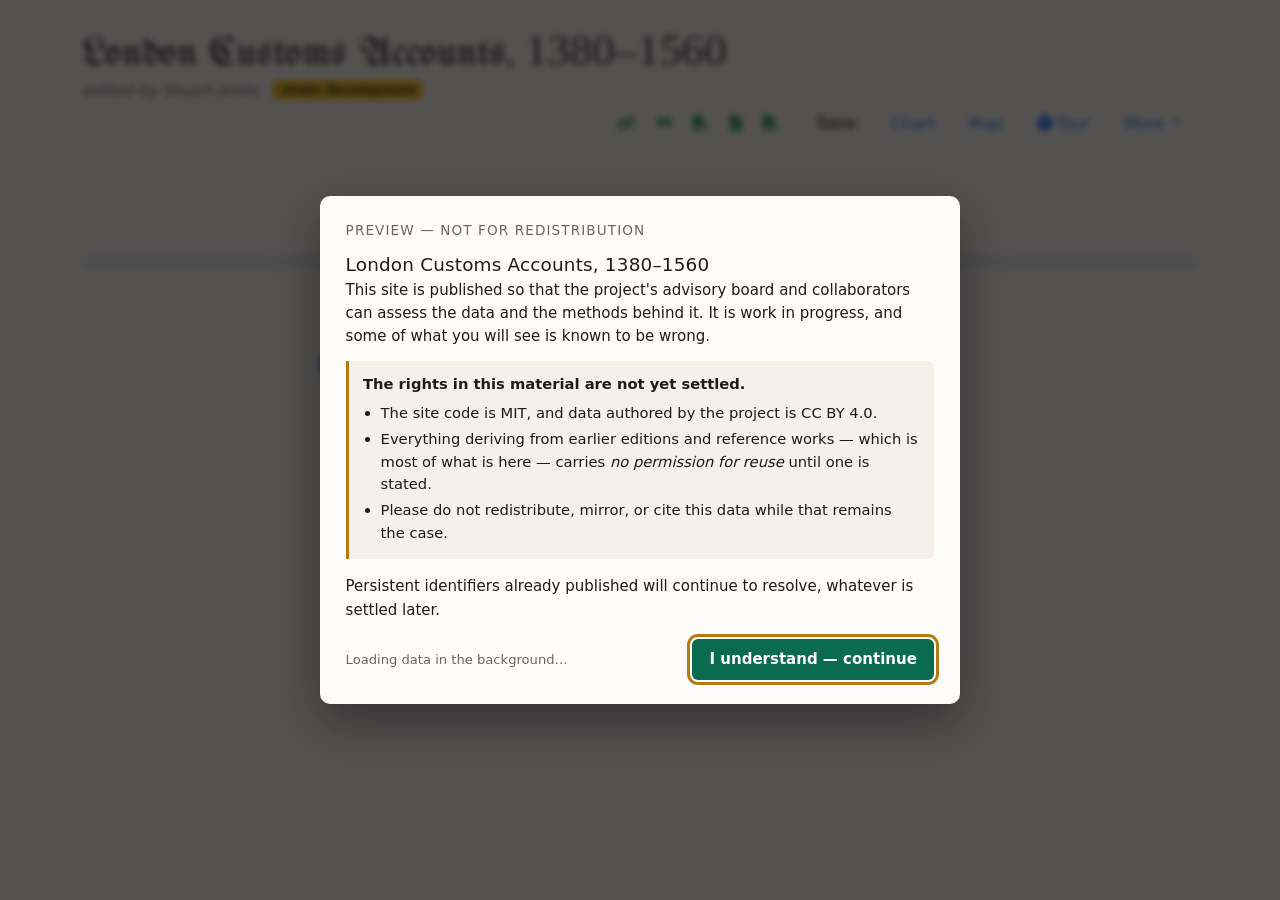
<file: docs/index.html>
<!DOCTYPE html>
<html lang="en">
<head>
    <meta charset="UTF-8">
    <meta name="viewport" content="width=device-width, initial-scale=1">
    <title>London Customs Accounts</title>
    <link href="css/libs/bootstrap.min.css" rel="stylesheet">
    <link rel="stylesheet" href="css/libs/jquery-ui.css">
    <link rel="stylesheet" href="css/libs/fontawesome.min.css"/>
    <link rel="stylesheet" href="css/libs/solid.min.css"/>
    <link rel="stylesheet" href="css/libs/regular.min.css"/>
    <link rel="stylesheet" href="css/libs/brands.min.css"/>
    <link href="css/libs/maplibre-gl.css" rel="stylesheet"/>
    <link href="css/styles.css" rel="stylesheet">
    <link rel="preconnect" href="https://fonts.googleapis.com">
    <link rel="preconnect" href="https://fonts.gstatic.com" crossorigin>
    <link href="https://fonts.googleapis.com/css2?family=UnifrakturMaguntia&family=IM+Fell+English+SC&display=swap" rel="stylesheet">
    <link rel="icon" type="image/x-icon" href="favicon.ico">

    <!-- docs/symphonym/preprocess.js (copied unmodified from deep) imports any-ascii from a CDN;
         this project self-hosts, so the URL is mapped to the vendored copy. -->
    <script type="importmap">
    {"imports": {"https://cdn.jsdelivr.net/npm/any-ascii@0.3.3/+esm": "./js/libs/any-ascii-0.3.3/any-ascii.js"}}
    </script>
    <script src="js/libs/jquery.min.js"></script>
    <script src="js/libs/bootstrap.bundle.min.js"></script>
    <script src="js/libs/dexie.min.js"></script>
    <script src="js/libs/chart.js"></script>
    <script src="js/libs/moment.min.js"></script>
    <script src="js/libs/chartjs-adapter-moment.js"></script>
    <script src="js/libs/chartjs-plugin-zoom.min.js"></script>
    <script src="js/libs/jquery-ui.min.js"></script>
    <script src="js/libs/maplibre-gl.js"></script>

    <script src="js/globals.js" defer></script>
    <script src="js/db_operations.js" defer></script>
    <script src="js/person_index.js" defer></script>
    <script src="js/ui_helpers.js" defer></script>
    <script src="js/cargo_record.js" defer></script>
    <script src="js/chart_and_table.js" defer></script>
    <script src="js/filter_and_sort.js" defer></script>
    <script src="js/qualifiers.js" defer></script>
    <script src="js/annotations.js" defer></script>
    <script src="js/name-picker.js" defer></script>
    <script src="js/fuzzy_encoder.js" defer></script>
    <script src="js/term_search.js" defer></script>
    <script src="js/name_phonetic.js" defer></script>
    <script src="js/tour.js" defer></script>
    <script src="js/commodity_filter.js" defer></script>
    <script src="js/export.js" defer></script>
    <script src="js/map-keys.js" defer></script>
    <script src="js/map.js" defer></script>
    <script src="js/map_utils.js" defer></script>
    <script src="js/main.js" defer></script>
    <script src="js/preview-gate.js?v=1"></script>
</head>
<body class="container py-4">

<h1 class="mb-0">London Customs Accounts, <span class="date-range">1380–1560</span></h1>
<p class="text-muted fst-italic mb-0">edited by Stuart Jenks <span
        class="badge bg-warning text-dark ms-2 align-baseline"
        style="position: relative; top: -2px;">Under Development</span>
</p>

<div id="loadingSpinner">
    <div class="spinner-border text-primary me-2" role="status"><span class="visually-hidden">Loading...</span>
    </div>
    <strong class="spinner-label">Loading...</strong>
</div>

<!-- Tabs Navigation -->
<ul class="nav nav-tabs justify-content-end" id="viewTabs" role="tablist">
    <li class="nav-item d-flex align-items-center" role="presentation">
        <div id="exportButtons" aria-label="Export options" class="me-3"></div>
        <a class="nav-link active d-flex align-items-center justify-content-between"
           id="table-tab" data-bs-toggle="tab" data-bs-target="#tablePane" type="button"
           role="tab" aria-controls="tablePane" aria-selected="true">
            <span>Table</span>
        </a>
    </li>
    <li class="nav-item" role="presentation">
        <button class="nav-link" id="chart-tab" data-bs-toggle="tab" data-bs-target="#chartPane" type="button"
                role="tab">Chart
        </button>
    </li>
    <li class="nav-item" role="presentation">
        <button class="nav-link" id="map-tab" data-bs-toggle="tab" data-bs-target="#mapPane" type="button" role="tab">
            Map
        </button>
    </li>
    <li class="nav-item" role="presentation">
        <button class="nav-link" id="tourBtn" type="button" data-bs-toggle="tooltip"
                title="A short guided tour of the page">
            <i class="fas fa-circle-question me-1"></i>Tour
        </button>
    </li>
    <li class="nav-item dropdown" role="presentation">
        <a class="nav-link dropdown-toggle" href="#" id="resourcesDropdown"
           role="button" data-bs-toggle="dropdown" aria-expanded="false">
            More
        </a>
        <ul class="dropdown-menu dropdown-menu-end" aria-labelledby="resourcesDropdown">
            <li><a class="dropdown-item" href="glossary.html">Glossary</a></li>
            <li><a class="dropdown-item" href="officials.html">Customs Officials</a></li>
            <li><a class="dropdown-item" href="name-clusters.html">Name Clusters</a></li>
            <li><a class="dropdown-item" href="customs-accounts.html">Particular Customs Accounts</a></li>
            <li><hr class="dropdown-divider"></li>
            <li><a class="dropdown-item" href="documentation/content/getting-started.html">Getting Started</a></li>
            <li><a class="dropdown-item" href="documentation/">Documentation</a></li>
        </ul>
    </li>
</ul>

<!-- Tabs Content -->
<div class="tab-content">
    <div class="tab-pane fade show active" id="tablePane" role="tabpanel">
        <div class="position-relative">
            <!-- Scroll-to-top button -->
            <button id="scrollTbodyTopBtn"
                    type="button"
                    class="btn btn-outline-secondary btn-sm position-absolute end-0 top-0 m-2 d-none"
                    data-bs-toggle="tooltip"
                    title="Scroll to top of table">
                <i class="fas fa-arrow-up"></i>
            </button>

            <!-- Scrollable table -->
            <div id="tableScrollContainer" class="table-responsive">
                <table class="table table-striped content-hidden" id="ladingTable">
                    <thead>
                    <tr>
                        <th class="text-end">Dates</th>
                        <th class="text-end">Categories</th>
                        <th>
                            <div class="d-flex justify-content-between align-items-center">
                                <span>Ladings</span>
                                <span id="resultCount" class="text-muted"></span>
                                <div id="modeSelector" class="btn-group btn-group-sm" role="group"
                                     aria-label="Annotation mode">
                                    <input type="radio" class="btn-check" name="annotationMode"
                                           id="footnotesRadio" value="footnotes" autocomplete="off">
                                    <label class="btn btn-outline-secondary" for="footnotesRadio">Footnotes</label>
                                    <input type="radio" class="btn-check" name="annotationMode"
                                           id="annotationsRadio" value="annotations" autocomplete="off" checked>
                                    <label class="btn btn-outline-secondary" for="annotationsRadio">Annotations</label>
                                    <input type="checkbox" class="btn-check" id="sourceWordsToggle" autocomplete="off">
                                    <label class="btn btn-outline-secondary" for="sourceWordsToggle"
                                           data-bs-toggle="tooltip"
                                           title="Show source words for resolved names: where a name has been filled in for &#8216;De eodem&#8217;, &#8216;dicto magistro&#8217; or &#8216;Et pro&#8217; (dotted underline), show the words of the source instead">Source words</label>
                                </div>
                            </div>
                        </th>
                    </tr>
                    <tr>
                        <th data-field="primary_date">
                            <div id="dateSelectors" class="d-flex flex-column gap-1">
                                <div class="d-flex align-items-center justify-content-end gap-1 flex-nowrap"
                                     style="white-space: nowrap;">
                                    <select id="yearStart" class="form-select form-select-sm year-list w-auto"
                                            data-bs-toggle="tooltip"
                                            title="Select the start year for filtered ladings."></select>
                                    <button id="sortToggle" class="btn btn-outline-secondary btn-sm px-2"
                                            data-bs-toggle="tooltip" title="Reverse sort order">
                                        <i class="fas fa-arrow-right"></i>
                                    </button>
                                    <select id="yearEnd" class="form-select form-select-sm year-list w-auto"
                                            data-bs-toggle="tooltip"
                                            title="Select the end year for filtered ladings."></select>
                                </div>
                            </div>
                        </th>
                        <th>
                            <div class="btn-groups-wrapper">
                                <div id="customsTypes" class="btn-group btn-group-sm" role="group"
                                     aria-label="Type toggles"></div>
                                <!-- Direction sits with the account types: together they are "which accounts". -->
                                <div class="mt-1">
                                    <div id="directionControls" class="d-flex align-items-center btn-group btn-group-sm"
                                         role="group"
                                         aria-label="Direction toggles"></div>
                                </div>
                            </div>
                        </th>
                        <th>
                            <div class="d-flex align-items-center justify-content-between flex-wrap gap-2">
                                <div class="d-flex align-items-center flex-grow-1 gap-2 flex-wrap">
                                    <div id="termSearchWrap" class="input-group input-group-sm flex-grow-1 position-relative">
                                        <span class="input-group-text"><i class="fas fa-box-open"></i></span>
                                        <input type="search" id="termSearchInput" class="form-control"
                                               placeholder="Search goods, places, ships, people…"
                                               spellcheck="false"
                                               autocomplete="off"
                                               role="combobox"
                                               aria-autocomplete="list"
                                               aria-controls="termSearchResults"
                                               data-bs-toggle="popover"
                                               data-bs-trigger="hover"
                                               data-bs-placement="top"
                                               data-bs-html="true"
                                               title="Search the accounts"
                                               data-bs-content="
                                        <small>
                                        One box for everything the accounts are tagged with. Type and choose from the suggestions:
                                        <ul class='mb-1 ps-3'>
                                          <li><strong>Goods</strong> by any spelling &mdash; <code>vinum</code>, <code>wyne</code>, <code>wine</code> &mdash; and misspellings (&asymp;); <strong>kinds of goods</strong> (<code>spices</code>); measures; qualities (<code>Ghent</code>).</li>
                                          <li><strong>Places</strong>: goods from, a ship's port, a merchant from.</li>
                                          <li><strong>Ships</strong> by name.</li>
                                          <li><strong>People</strong> by forename, surname or full name. <strong>Ctrl/Cmd-click</strong> (or Space, after moving into the list with the arrow keys) adds several without closing the list; the ear adds names that <em>sound</em> alike.</li>
                                          <li>A lading reference (<code>3-5-A-0485</code>) goes straight to it.</li>
                                        </ul>
                                        The tabs at the top of the list narrow it. Each choice becomes a chip; different kinds combine (all must hold), several of one kind mean <em>any</em>.
                                        To search the words of the text itself, open <strong>Advanced</strong> &rarr; Filter text.
                                        </small>">
                                        <button class="btn btn-outline-secondary" type="button" id="clearTermSearchBtn"
                                                data-bs-toggle="tooltip"
                                                title="Clear the search box">
                                            <i class="fas fa-times"></i>
                                        </button>
                                        <div id="termSearchResults" role="listbox"></div>
                                    </div>
                                    

                                </div>
                                <button id="advancedToggle" class="btn btn-sm btn-outline-secondary ms-auto text-nowrap"
                                        type="button" data-bs-toggle="tooltip"
                                        title="Advanced: search the words of the text (wildcards, AND / OR / NOT), and browse kinds of goods">
                                    Advanced <i class="fas fa-chevron-down ms-1"></i>
                                </button>
                                <button id="clearAllFiltersBtn" class="btn btn-sm btn-outline-danger"
                                        data-bs-toggle="tooltip"
                                        title="Clear all filters">
                                    <i class="fas fa-filter-circle-xmark me-1"></i>
                                </button>
                            </div>
                        </th>
                    </tr>
                    <tr id="advancedRow" class="d-none">
                        <th colspan="3" class="py-1">
                            <div class="d-flex align-items-center gap-2 flex-wrap">
                                <span class="small text-muted text-nowrap">Advanced:</span>
                                <div id="textFilter" class="input-group input-group-sm flex-grow-1">
                                        <input type="text" id="searchInput" class="form-control"
                                               placeholder="Filter text (ladings+cargos)..."
                                               spellcheck="false"
                                               data-bs-toggle="popover"
                                               data-bs-trigger="hover"
                                               data-bs-placement="top"
                                               data-bs-html="true"
                                               data-bs-custom-class="popover-filter"
                                               title="Filter Options"
                                               data-bs-content="
                                        <ul>
                                        <small>
                                          <li><strong>Wildcards</strong>:<br>
                                              <code>*</code>: matches any number of characters.<br>
                                              <code>?</code>: matches any single character.
                                            <br>
                                            Examples:<br>
                                            <code>tim*</code>: matches <em>timber</em>, <em>Timothy</em>.<br>
                                            <code>j?h*n*</code>: matches <em>John</em>, <em>Johannes</em>.<br>
                                          </li>
                                          <li><strong>Multiple words / phrases</strong>:<br>
                                              Space-separated words match records that mention <em>all</em> of them.<br>
                                              Wrap in quotes for an exact phrase.<br>
                                            Examples:<br>
                                            <code>Marten de Lazera</code>: matches records mentioning all three words.<br>
                                            <code>&quot;de Lazera&quot;</code>: matches the exact phrase <em>de Lazera</em>.
                                          </li>
                                          <li><strong>Chaining</strong>:<br>
                                              <code>&</code> or <code> AND </code>: matches records that mention both terms.<br>
                                              <code>|</code> or <code> OR </code>: matches records that mention either term (or both terms).
                                            <br>
                                            Examples:<br>
                                            <code>Antwerp &amp; barge</code>: matches records that mention both Antwerp and barge.<br>
                                            <code>Jansson OR silver</code>: matches records that mention either Jansson or silver (or both).
                                          </li>
                                          <li><strong>Excluding</strong>:<br>
                                              <code>!</code> or <code>NOT</code>: excludes records mentioning the term <em>anywhere</em> &mdash; in the lading heading or in any of its cargos.
                                            <br>
                                            Examples:<br>
                                            <code>wool &amp; !Antwerp</code>: matches records mentioning wool but not Antwerp.<br>
                                            <code>cloth NOT (Hansa | alienigena)</code>: matches cloth records mentioning neither.
                                          </li>
                                          <li><strong>Grouping</strong>:<br>
                                            <code>(fish|salt) &amp; Yarm*th</code>: matches records mentioning Yarmouth and either fish or salt (or both).
                                          </li>
                                          <hr>
                                          <li><strong>Lading ID</strong>:<br>
                                            Enter a lading ID to filter by that specific record. All other filters will be ignored.
                                            Example: <code>3-5-A-0485</code> will show only the lading with that ID.
                                          </li>
                                        </small>
                                        </ul>
                                        <i>Searching begins 1 second after you stop typing.</i>
                                       ">
                                        <button class="btn btn-outline-secondary" type="button" id="clearSearchBtn"
                                                data-bs-toggle="tooltip"
                                                title="Clear filter text">
                                            <i class="fas fa-times"></i>
                                        </button>
                                    </div>
                                <div id="commodityFilter" class="dropdown">
                                        <button class="btn btn-outline-secondary btn-sm dropdown-toggle" type="button"
                                                id="commodityFilterBtn"
                                                data-bs-toggle="dropdown" data-bs-auto-close="outside"
                                                aria-expanded="false"
                                                title="Filter by commodity group">
                                            <i class="fas fa-boxes-stacked me-1"></i><span id="commodityFilterLabel">Kinds of goods</span>
                                        </button>
                                        <div class="dropdown-menu p-2 commodity-filter-menu" aria-labelledby="commodityFilterBtn">
                                            <div class="d-flex align-items-center justify-content-between mb-2 gap-2">
                                                <div class="btn-group btn-group-sm" role="group" aria-label="Match mode">
                                                    <input type="radio" class="btn-check" name="groupMatchMode"
                                                           id="groupModeOR" value="OR" autocomplete="off" checked>
                                                    <label class="btn btn-outline-primary" for="groupModeOR"
                                                           title="Keep ladings carrying ANY selected group">Any</label>
                                                    <input type="radio" class="btn-check" name="groupMatchMode"
                                                           id="groupModeAND" value="AND" autocomplete="off">
                                                    <label class="btn btn-outline-primary" for="groupModeAND"
                                                           title="Keep only ladings carrying ALL selected groups">All</label>
                                                </div>
                                                <button type="button" class="btn btn-sm btn-outline-secondary"
                                                        id="clearGroupsBtn">Clear</button>
                                            </div>
                                            <div id="commodityGroupTree" class="commodity-group-tree"></div>
                                        </div>
                                    </div>
                            </div>
                        </th>
                    </tr>
                    <tr id="filtersRow" class="d-none">
                        <th colspan="3" class="py-1">
                            <!-- Everything chosen, as chips, in one row (search_plan.md step 8). Different
                                 kinds combine with AND; within a kind, any (or all, with the switch). -->
                            <div class="d-flex align-items-center gap-2 flex-wrap">
                                <span class="small text-muted text-nowrap"><i class="fas fa-filter me-1"></i>Filters:</span>
                                <div id="termFilterRow" class="d-none d-flex align-items-center gap-1 flex-wrap">
                                    <div id="termFilterChips" class="d-flex flex-wrap"></div>
                                </div>
                                <div id="personFilterRow" class="d-none d-flex align-items-center gap-1 flex-wrap">
                                    <div id="personFilterChips" class="d-flex flex-wrap"></div>
                                </div>
                                <div id="commodityFilterRow" class="d-none d-flex align-items-center gap-1 flex-wrap">
                                    <div id="commodityFilterChips" class="d-flex flex-wrap"></div>
                                </div>
                                <div id="termModeToggle" class="btn-group btn-group-sm d-none" role="group"
                                     aria-label="Require all terms or any">
                                    <input type="radio" class="btn-check" name="termMode" id="termModeAnd" value="AND" autocomplete="off" checked>
                                    <label class="btn btn-outline-secondary" for="termModeAnd" title="Ladings naming every term">all</label>
                                    <input type="radio" class="btn-check" name="termMode" id="termModeOr" value="OR" autocomplete="off">
                                    <label class="btn btn-outline-secondary" for="termModeOr" title="Ladings naming any of the terms">any</label>
                                </div>
                            </div>
                        </th>
                    </tr>
                    </thead>
                    <tbody></tbody>
                </table>
            </div>
        </div>
    </div>
    <div class="tab-pane fade mt-3" id="chartPane" role="tabpanel">
        <div id="chart-container" class="container content-hidden">
            <div class="d-flex flex-wrap gap-1 justify-content-end">
                <select id="dateStart" class="form-select form-select-sm w-auto" data-bs-toggle="tooltip"
                        title="Select the start date of the accounting year.">
                </select>
                <select id="period" class="form-select form-select-sm w-auto" data-bs-toggle="tooltip"
                        title="Select yearly, quarterly, or monthly aggregation.">
                    <option value="month">monthly</option>
                    <option value="quarter">quarterly</option>
                    <option value="year" selected>yearly</option>
                </select>
                <button id="resetZoomButton" class="btn btn-sm btn-outline-secondary"
                        data-bs-toggle="popover"
                        data-bs-placement="bottom"
                        data-bs-title="Chart Zoom"
                        data-bs-content="You can zoom the chart's time axis: Use your mouse wheel, click and drag a selection, or use a pinch gesture on touch devices. Click this button to reset the view."
                        data-bs-trigger="hover focus"
                        type="button">
                    Reset Zoom
                </button>
            </div>
            <canvas id="ladingChart"></canvas>
            <div class="text-center mt-3">
                <span class="fst-italic small text-secondary">
                    *Enrolled Accounts Totals compiled from
                    <a tabindex="0" class="text-decoration-underline" role="button"
                       data-bs-toggle="popover"
                       data-bs-trigger="focus"
                       data-bs-html="true"
                       title="Sources Used"
                       data-bs-content="
                           <ul class='ps-3 mb-0'>
                                <li>Carus-Wilson, E. M., and O. Coleman. <i>England's Export Trade</i>. Oxford: Clarendon Press, 1963.</li>
                                <li>Fischer, D. <i>The Development and Organisation of English Trade to Asia: 1553-1605</i>. PhD diss., SOAS University of London, 1970.</li>
                                <li>Gould, J. D. <i>The Great Debasement: Currency and the Economy in Mid-Tudor England</i>. New York: Oxford University Press, 1970.</li>
                                <li>Jenks, S. <i>List & Index Society</i>, vols. 348, 370.</li>
                            </ul>
                           <p class='mt-2'><em>Compiled by Maria Grove-Gordillo.</em></p>
                           ">
                       various sources</a>.
                </span>
                <a href="data/enrolled/MGG_Enrolled_Customs.xlsx" title="Download Excel file" data-bs-toggle="tooltip">
                    <i class="fas fa-file-excel"></i>
                </a>
            </div>
        </div>
    </div>
    <div class="tab-pane fade mt-3" id="mapPane" role="tabpanel">
        <div id="map"></div>
    </div>
</div>


<div id="progressBarContainer" style="display:none; margin-top: 20px;">
    <div class="progress">
        <div id="overallProgressBar" class="progress-bar progress-bar-striped progress-bar-animated" role="progressbar"
             aria-valuenow="0" aria-valuemin="0" aria-valuemax="100" style="width: 0%;">
        </div>
    </div>
</div>

</body>
</html>
</file>
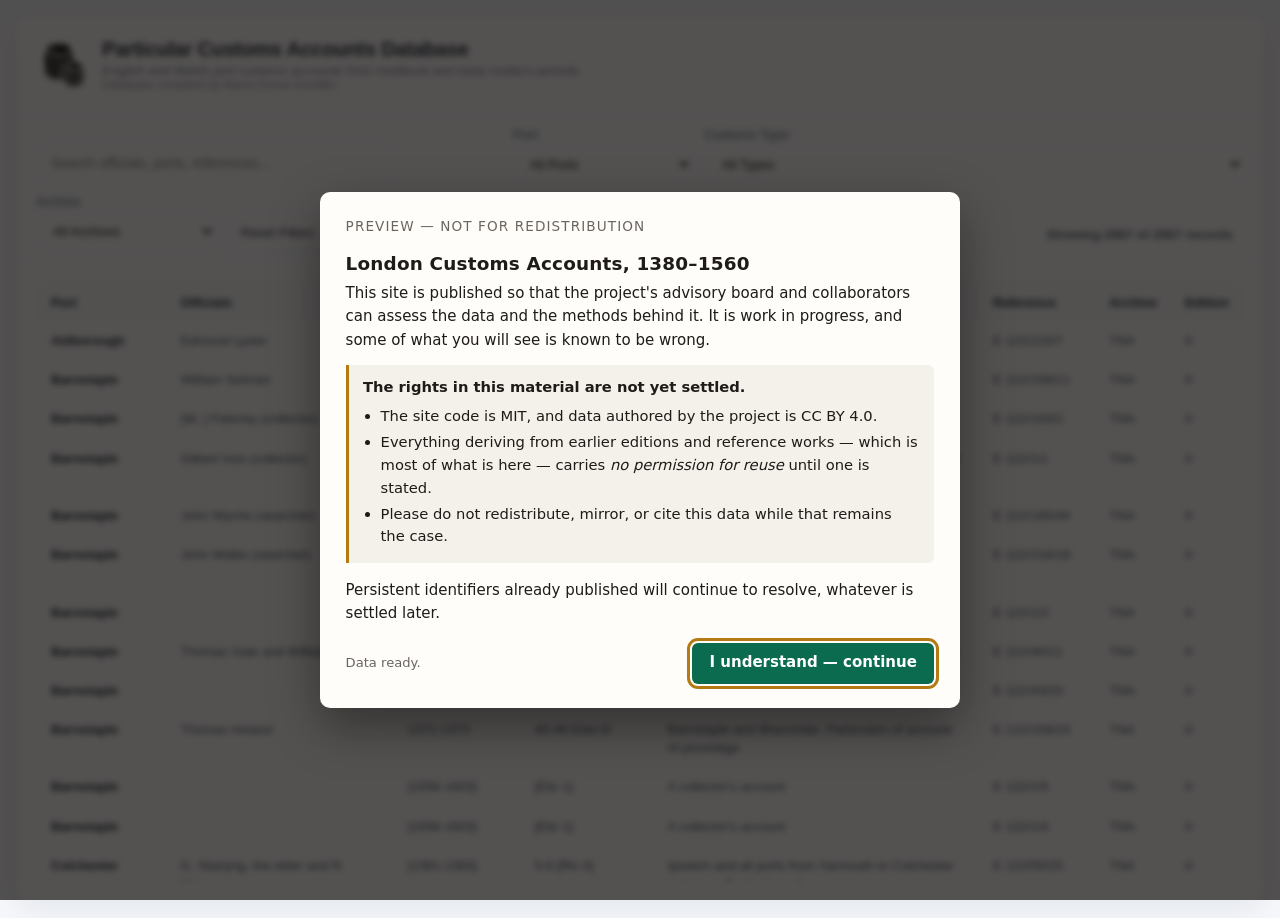
<file: docs/customs-accounts.html>
<!DOCTYPE html>
<html lang="en">
<head>
    <meta charset="UTF-8">
    <meta name="viewport" content="width=device-width, initial-scale=1.0">
    <title>Particular Customs Accounts Database</title>
    <link rel="icon" type="image/x-icon" href="favicon.ico">
    <link rel="stylesheet" href="css/customs-accounts.css">
    <script src="js/preview-gate.js?v=1"></script>
</head>
<body>
    <div id="container">
        <header>
            <img src="favicon.ico" alt="favicon">
            <div>
                <h1>Particular Customs Accounts Database</h1>
                <div class="subtitle">English and Welsh port customs accounts from medieval and early modern periods</div>
                <div class="credit">Database compiled by María Grove-Gordillo</div>
            </div>
        </header>

        <div id="controls">
            <div class="control-group">
                <label for="search" class="sr-only">Search</label>
                <input type="text" id="search" placeholder="Search officials, ports, references...">
                <button id="clear-search" title="Clear search">✕</button>
            </div>

            <div class="control-group">
                <label for="filter-port">Port:</label>
                <select id="filter-port">
                    <option value="">All Ports</option>
                </select>
            </div>

            <div class="control-group">
                <label for="filter-type">Customs Type:</label>
                <select id="filter-type">
                    <option value="">All Types</option>
                </select>
            </div>

            <div class="control-group">
                <label for="filter-archive">Archive:</label>
                <select id="filter-archive">
                    <option value="">All Archives</option>
                </select>
            </div>

            <button id="reset-filters" class="btn-secondary">Reset Filters</button>

            <div id="stats">
                Showing <span id="visible-count">0</span> of <span id="total-count">0</span> records
            </div>
        </div>

        <div id="table-wrapper">
            <div class="table-container">
                <table id="data-table">
                    <thead>
                        <tr>
                            <th data-sort="Port" title="Click to sort">Port</th>
                            <th data-sort="Officials" title="Click to sort">Officials</th>
                            <th data-sort="Years covered (modern)" title="Click to sort">Years (Modern)</th>
                            <th data-sort="Years covered (regnal years)" title="Click to sort">Years (Regnal)</th>
                            <th data-sort="Customs Type" title="Click to sort">Customs Type</th>
                            <th data-sort="Reference" title="Click to sort">Reference</th>
                            <th data-sort="Archive" title="Click to sort">Archive</th>
                            <th data-sort="Edition" title="Click to sort">Edition</th>
                        </tr>
                    </thead>
                    <tbody id="table-body">
                        <!-- Data will be inserted here -->
                    </tbody>
                </table>
            </div>
        </div>

        <div id="loading" style="display: none;">Loading data...</div>
    </div>

    <script src="js/customs-accounts.js"></script>
</body>
</html>
</file>
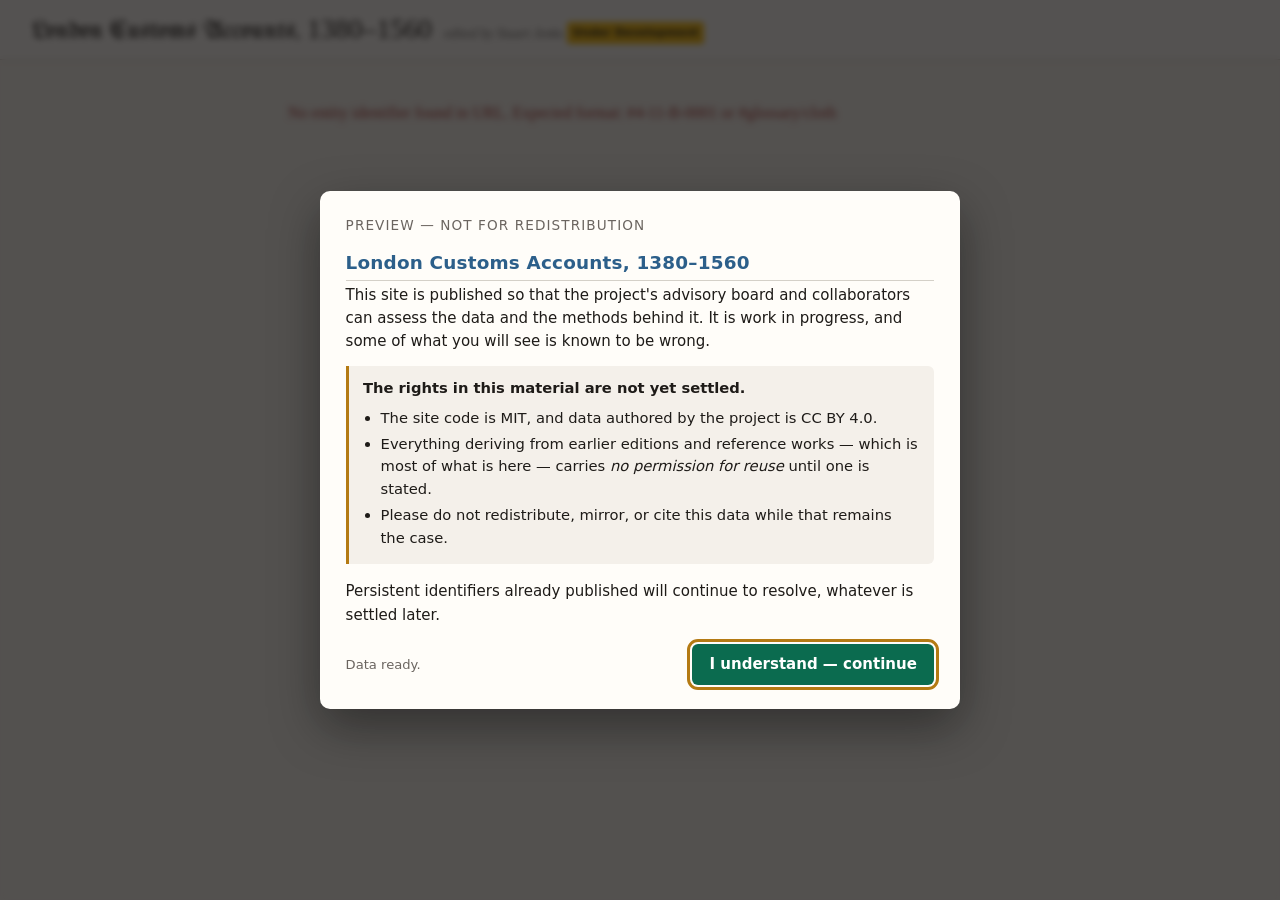
<file: docs/entity.html>
<!DOCTYPE html>
<html lang="en">
<head>
    <meta charset="UTF-8">
    <meta name="viewport" content="width=device-width, initial-scale=1.0">
    <title>MLCA Entity</title>
    <link rel="icon" type="image/x-icon" href="favicon.ico">
    <link rel="preconnect" href="https://fonts.googleapis.com">
    <link rel="preconnect" href="https://fonts.gstatic.com" crossorigin>
    <link href="https://fonts.googleapis.com/css2?family=UnifrakturMaguntia&family=IM+Fell+English+SC&display=swap" rel="stylesheet">
    <style>
        /* ── Design tokens ── */
        :root {
            --bg: #faf9f6; --fg: #1a1a1a; --muted: #666; --accent: #2c5f8a;
            --border: #d4d0c8; --card: #fff; --header-bg: #fff;
        }
        * { box-sizing: border-box; margin: 0; padding: 0; }

        /* ── Base typography ── */
        body {
            font-family: Georgia, 'Times New Roman', serif;
            background: var(--bg); color: var(--fg);
            line-height: 1.6; margin: 0;
        }

        /* ── Site header (shared branding) ── */
        .site-header {
            background: var(--header-bg);
            border-bottom: 1px solid var(--border);
            padding: .75rem 2rem;
            display: flex; align-items: baseline; gap: .75rem; flex-wrap: wrap;
        }
        .site-header h1 {
            /* Maguntia has one weight only; an h1's default bold would be
               synthesised and smear the blackletter. */
            font-family: 'UnifrakturMaguntia', cursive;
            font-weight: 400;
            font-size: 1.55rem; margin: 0; line-height: 1.2;
        }
        /* The dates in a roman of the same period: blackletter figures are the
           one part of the title nobody can read at a glance, and the date range
           is the thing the title is for. */
        .site-header h1 .date-range {
            font-family: 'IM Fell English SC', serif;
            font-size: 1.12em;
        }
        .site-header h1 a { color: inherit; text-decoration: none; }
        .site-header h1 a:hover { text-decoration: underline; }
        .site-header .subtitle {
            font-size: .85rem; color: var(--muted); font-style: italic;
        }
        .badge-dev {
            display: inline-block; background: #ffc107; color: #1a1a1a;
            font-size: .7rem; font-weight: 700; padding: .15em .5em;
            border-radius: 3px; vertical-align: middle; position: relative; top: -2px;
            font-style: normal; font-family: system-ui, sans-serif;
        }

        /* ── Main content area ── */
        .main { max-width: 52rem; margin: 0 auto; padding: 1.5rem 2rem 2rem; }

        /* ── Navigation bar (volume + prev/next) ── */
        .entity-nav {
            display: flex; align-items: center; gap: .75rem; flex-wrap: wrap;
            margin-bottom: 1.25rem; font-size: .85rem;
        }
        .entity-nav select {
            font-family: inherit; font-size: .85rem; padding: .2rem .4rem;
            border: 1px solid var(--border); border-radius: 3px; background: #fff;
            color: var(--accent);
        }
        .entity-nav .nav-label { color: var(--muted); font-size: .8rem; text-transform: uppercase; letter-spacing: .03em; }
        .entity-nav a, .entity-nav span.disabled {
            text-decoration: none; padding: .2rem .6rem; border: 1px solid var(--border);
            border-radius: 3px; background: #fff; color: var(--accent);
        }
        .entity-nav span.disabled { color: #bbb; cursor: default; }
        .entity-nav a:hover { background: #eef3f8; }
        .entity-nav .nav-spacer { flex: 1; }
        .entity-nav .nav-pos { color: var(--muted); font-variant-numeric: tabular-nums; }

        /* ── Entity headings & metadata ── */
        .entity-title {
            display: flex; align-items: baseline; gap: .6rem; flex-wrap: wrap;
            font-size: 1.5rem; margin-bottom: .75rem;
        }
        .entity-title .title-text { white-space: nowrap; }
        .entity-title .title-pid { font-family: monospace; font-size: .85rem; color: var(--muted); }
        .entity-title .title-pid a { color: var(--muted); }
        .entity-title .title-spacer { flex: 1; }
        .entity-title .title-nav { display: flex; gap: .4rem; font-size: .85rem; white-space: nowrap; }
        .entity-title .title-nav a, .entity-title .title-nav span.disabled {
            text-decoration: none; padding: .2rem .6rem; border: 1px solid var(--border);
            border-radius: 3px; background: #fff; color: var(--accent); font-family: Georgia, serif;
        }
        .entity-title .title-nav span.disabled { color: #bbb; cursor: default; }
        .entity-title .title-nav a:hover { background: #eef3f8; }
        .pid { font-family: monospace; font-size: .85rem; color: var(--muted); margin-bottom: .75rem; display: block; }
        .pid a { color: var(--muted); }
        h2 { font-size: 1.15rem; color: var(--accent); margin: 1.4rem 0 .4rem; border-bottom: 1px solid var(--border); padding-bottom: .15rem; }
        a { color: var(--accent); }

        .meta-line {
            display: flex; align-items: center; gap: .6rem; flex-wrap: wrap;
            margin: .5rem 0; font-size: .92rem; color: var(--fg);
        }
        .meta-line .sep { color: var(--border); }
        .type-badge {
            display: inline-block; color: #fff; font-size: .75rem; font-weight: 700;
            padding: .1em .5em; border-radius: 3px; text-transform: capitalize;
            font-family: system-ui, sans-serif;
        }
        .dir-icon { cursor: default; font-size: .9rem; }
        .pdf-link { text-decoration: none; font-size: .9rem; }
        .pdf-link:hover { text-decoration: underline; }

        /* ── Lading label (prominent) ── */
        .lading-label {
            font-size: 1.1rem; line-height: 1.55; margin: 1rem 0;
            padding: .75rem 1rem; background: #f5f3ee; border-left: 3px solid var(--accent);
            border-radius: 0 4px 4px 0;
        }

        /* ── Cards ── */
        .card { background: var(--card); border: 1px solid var(--border); border-radius: 4px; padding: .85rem 1.1rem; margin: .5rem 0; }
        .card-highlight { border-left: 3px solid var(--accent); }
        .cargo-header { display: flex; align-items: baseline; gap: .5rem; margin-bottom: .35rem; flex-wrap: wrap; }
        .cargo-num { font-weight: bold; color: var(--accent); font-size: .9rem; }
        .cargo-merchant { font-weight: 600; }
        .cargo-pid { font-family: monospace; font-size: .78rem; color: var(--muted); }
        .cargo-pid a { color: var(--muted); }

        /* ── Cargo text (annotated inline) ── */
        .cargo-text { margin: .35rem 0; line-height: 1.7; }

        /* ── Offset annotation spans (mirroring styles.css) ── */
        .anno { border-radius: .2rem; padding: 0 .15rem; transition: background-color .2s ease; cursor: default; }
        .anno.forename, .anno.surname, .anno.status,
        .anno.master-forename, .anno.master-surname, .anno.master-status { background: #fce8e6; color: #d93025; }
        .anno.status, .anno.master-status { font-style: italic; }
        .anno.inserted { font-style: italic; opacity: .85; }
        .anno.alias-forename, .anno.alias-surname { background: #fff3e0; color: #f57c00; font-style: italic; }
        .anno.ship, .anno.ship-type, .anno.summing, .anno.status-marker { background: #ede7f6; color: #5e35b1; }
        .anno.status-marker { font-style: italic; }
        .anno.place { background: #e6f4ea; color: #188038; }
        .anno.quantity, .anno.quantity_word, .anno.footnote { background: #e8f0fe; color: #0d6efd; }
        .anno.unit, .anno.mode { background: #e0f7fa; color: #00796b; }
        .anno.commodity, .anno.commodities { background: #fff3cd; color: #856404; }
        .anno.commodity-unit { background: #e8f5e9; color: #2e7d32; }
        .anno.pence, .anno.money { background: #f3e5f5; color: #6a1b9a; }
        .anno.containing { background: #fff3e0; color: #e65100; }
        .anno.contained { background: #fce4ec; color: #c2185b; }
        .anno.weighing { background: #f9fbe7; color: #827717; }
        .anno.qualifier { background: #f0f4c3; color: #afb42b; }
        .anno.at { background: #e3f2fd; color: #1976d2; }
        .anno.and { background: #ede7f6; color: #5e35b1; }
        .anno:hover { filter: brightness(.93); }

        /* Commodity/unit badges within annotated text — linked */
        .anno.commodity a, .anno.unit a, .anno.commodity-unit a,
        .anno.commodities a { color: inherit; text-decoration: none; }
        .anno.commodity a:hover, .anno.unit a:hover, .anno.commodity-unit a:hover,
        .anno.commodities a:hover { text-decoration: underline; }

        /* ── Glossary page styles ── */
        .forms { list-style: none; display: flex; flex-wrap: wrap; gap: .3rem; }
        .forms li { background: #f0ece4; border-radius: 3px; padding: .1rem .5rem; font-size: .85rem; }
        .xref { margin-right: .5rem; }

        /* ── Grouping page styles ── */
        .cat-nav { line-height: 1.9; }
        .term-list { list-style: none; column-width: 18rem; column-gap: 2rem; margin: .5rem 0; }
        .term-list li { break-inside: avoid; padding: .2rem 0; border-bottom: 1px solid #eee; }
        .term-list .term-desc { color: var(--muted); font-size: .85rem; }

        /* ── Utilities ── */
        #loading { color: var(--muted); font-style: italic; padding: 3rem 2rem; }
        #error { color: #a33; padding: 1rem 2rem; }
        .alt-format { margin-top: .5rem; font-size: .82rem; color: var(--muted); }
        .back { margin-top: 1.5rem; font-size: .9rem; }
    </style>
    <script src="js/preview-gate.js?v=1"></script>
</head>
<body>
    <!-- ── Site header (common branding) ── -->
    <header class="site-header">
        <h1><a href="index.html">London Customs Accounts, <span class="date-range">1380–1560</span></a></h1>
        <span class="subtitle">edited by Stuart Jenks
            <span class="badge-dev">Under Development</span>
        </span>
    </header>

    <div class="main">
        <div id="loading">Loading entity…</div>
        <div id="error" hidden></div>
        <div id="content" hidden></div>
    </div>

    <script src="js/qualifiers.js"></script>
    <script>
    const BASE = 'https://w3id.org/mlca';
    const ROMAN = { '1': 'I', '2': 'II', '3': 'III', '4': 'IV', '5': 'V' };
    const MONTHS = ['Jan','Feb','Mar','Apr','May','Jun','Jul','Aug','Sep','Oct','Nov','Dec'];
    const DOW = [null,'Mon','Tue','Wed','Thu','Fri','Sat','Sun'];

    // ── Helpers ──

    function ladingIdToVolume(ladingId) {
        const p = ladingId.split('-');
        return (ROMAN[p[0]] || p[0]) + '-' + p[1];
    }

    function formatDate(iso) {
        if (!iso) return '—';
        const [y, m, d] = iso.split('-').map(Number);
        return `${d} ${MONTHS[m - 1]} ${y}`;
    }

    function formatDow(num) {
        return num ? DOW[num] : null;
    }

    function groupSlug(name) {
        return name.toLowerCase().replace(/[^a-z0-9]+/g, '-').replace(/(^-|-$)/g, '');
    }

    // Coerce rather than assume. These are called with whatever the data holds,
    // and an annotation carrying a numeric label was enough to take the whole
    // page down with "s.replace is not a function" -- on the page every w3id
    // identifier resolves to for a human reader.
    function escAttr(s) {
        return String(s ?? '').replace(/&/g,'&amp;').replace(/"/g,'&quot;').replace(/'/g,'&#39;').replace(/</g,'&lt;').replace(/>/g,'&gt;');
    }
    function escHtml(s) {
        return String(s ?? '').replace(/&/g,'&amp;').replace(/</g,'&lt;').replace(/>/g,'&gt;');
    }

    function parseHash() {
        const h = decodeURIComponent(location.hash.slice(1));
        if (!h) return null;
        if (h.startsWith('group/')) return { type: 'group', slug: h.slice(6) };
        if (h.startsWith('glossary/')) return { type: 'glossary', key: h.slice(9) };
        if (/^\d+-\d+-[A-Z]-\d{4}-\d{4}$/.test(h)) {
            const ladingId = h.slice(0, h.lastIndexOf('-'));
            return { type: 'cargo', ladingId, cargoSeq: h.slice(h.lastIndexOf('-') + 1), fullId: h };
        }
        if (/^\d+-\d+-[A-Z]-\d{4}$/.test(h)) return { type: 'lading', id: h };
        return null;
    }

    // ── Data fetching ──

    let _inventoryCache = null;

    async function fetchJson(url) {
        const r = await fetch(url);
        if (!r.ok) throw new Error(`${r.status} ${r.statusText}`);
        return r.json();
    }

    // The static host serves .gz files as-is (no Content-Encoding header),
    // so we drive DecompressionStream ourselves.
    async function fetchGzJson(url) {
        const r = await fetch(url);
        if (!r.ok) throw new Error(`${r.status} ${r.statusText}`);
        const decompressed = r.body.pipeThrough(new DecompressionStream('gzip'));
        return new Response(decompressed).json();
    }

    async function fetchLadingVolume(volume) {
        return fetchGzJson(`data/ladings/${volume}.json.gz`);
    }

    async function fetchInventory() {
        if (!_inventoryCache) _inventoryCache = fetchJson('data/inventory.json');
        return _inventoryCache;
    }

    // The live glossary, as the public glossary page reads it. (This page used to read
    // glossary_data.json.gz, a copy last written in April 2026, before the clean data model.)
    let _glossaryCache = null;
    async function fetchGlossary() {
        if (!_glossaryCache) _glossaryCache = fetchJson('data/glossary_data.json');
        return _glossaryCache;
    }

    // ── PDF link builder ──

    function buildPdfLink(inventoryEntry, page) {
        if (!inventoryEntry?.pdf_link || page?.pdf_index == null) return null;
        return `${inventoryEntry.pdf_link}#page=${page.pdf_index + 1}`;
    }

    // ── Offset-based annotation renderer (vanilla JS port of annotations.js) ──

    function buildAnnotationTooltip(ann, footnotes) {
        if (ann.type === 'footnote') {
            return String((footnotes || {})[ann.label] ?? 'No label');
        }
        if (ann.type === 'pence') {
            return (ann.label || '') + ' pence';
        }
        if (['commodity','unit','commodity-unit'].includes(ann.type) && ann.matches?.length) {
            const UNIT_GROUP = 'Units, weights & measures';
            const grpTerms = new Map();
            for (const m of ann.matches) {
                const gs = (m.groups && m.groups.length) ? m.groups : ['(ungrouped)'];
                for (const g of gs) {
                    if (!grpTerms.has(g)) grpTerms.set(g, new Set());
                    grpTerms.get(g).add(m.headword);
                }
            }
            const groups = [];
            grpTerms.forEach((terms, grouping) => {
                const arr = [...terms].sort();
                groups.push({ cats: [grouping], terms: arr, sig: arr.join('|'),
                              isUnit: grouping === UNIT_GROUP });
            });
            // merge groupings with identical term lists
            const sigMap = new Map();
            for (const g of groups) {
                if (sigMap.has(g.sig)) { sigMap.get(g.sig).cats.push(...g.cats); }
                else { sigMap.set(g.sig, g); }
            }
            const merged = [...sigMap.values()];
            merged.sort((a,b) => a.cats[0].localeCompare(b.cats[0]));
            let out = merged.map(g => `${g.cats.join(', ')}: ${g.terms.join(', ')}`).join(' · ');
            if (ann.qualifiers && ann.qualifiers.length) {
                out += ' · Qualifiers: ' + ann.qualifiers.map(q => {
                    const c = window.MLCAQualifiers && MLCAQualifiers.getCanonical(q.canonical || q.text);
                    return (c && c.label) || q.canonical || q.text;
                }).join(', ');
            }
            return out;
        }
        // A label is not always a string: some carry a number, and returning it
        // raw is what reached escAttr.
        return String(ann.label ?? ann.type ?? '');
    }

    function applyAnnotations(text, annotations, footnotes) {
        const seen = new Set();
        const anns = (annotations || [])
            .filter(a => a.type !== 'footnote' && a.type !== 'back_reference')
            .filter(a => typeof a.start === 'number' && typeof a.end === 'number')
            .filter(a => a.text !== '')
            .filter(a => {
                const k = `${a.type}-${a.start}-${a.end}`;
                if (seen.has(k)) return false;
                seen.add(k); return true;
            })
            .sort((a, b) => b.start - a.start);   // process right-to-left

        let result = text;
        for (const a of anns) {
            const before = result.slice(0, a.start);
            const after  = result.slice(a.end);
            const orig   = result.substring(a.start, a.end);

            // For inserted (zero-width) annotations
            if (a.inserted && a.start === a.end) {
                const tip = escAttr(buildAnnotationTooltip(a, footnotes));
                result = before
                    + ` <span class="anno ${a.type} inserted" title="${tip}">${escHtml(a.text)}</span>`
                    + after;
                continue;
            }

            const escaped = escHtml(orig);
            const tip = escAttr(buildAnnotationTooltip(a, footnotes));

            // Commodity/unit annotations: wrap text in a glossary link
            if (['commodity','unit','commodity-unit','commodities'].includes(a.type) && a.matches?.length) {
                const key = a.matches[0].key || a.matches[0].headword || a.text;
                result = before
                    + `<span class="anno ${a.type}" title="${tip}"><a href="entity.html#glossary/${escAttr(key)}">${escaped}</a></span>`
                    + after;
            } else {
                result = before
                    + `<span class="anno ${a.type}" title="${tip}">${escaped}</span>`
                    + after;
            }
        }
        return result;
    }

    // ── Renderers ──

    function renderPid(uri) {
        return `<span class="pid"><a href="${uri}">${uri}</a></span>`;
    }

    function renderAltFormat(entity) {
        const jsonUrl = entity.type === 'glossary'
            ? `api/glossary/${entity.key || entity.term}.json`
            : `api/${entity.ladingId || entity.id}.json`;
        return `<div class="alt-format">JSON-LD: <a href="${jsonUrl}">${jsonUrl}</a></div>`;
    }

    function renderNav(volumeData, ladingIndex, volume, inventory) {
        const volumes = inventory.filter(e => e.folder_exists);
        const opts = volumes.map(e => {
            const sel = e.reference === volume ? ' selected' : '';
            return `<option value="${e.reference}"${sel}>${e.reference} — ${e.title}</option>`;
        }).join('');

        let html = '<nav class="entity-nav">';
        html += '<span class="nav-label">Volume</span>';
        html += `<select id="volumeSelect" title="Browse volumes">${opts}</select>`;
        html += '<span class="nav-spacer"></span>';
        html += `<span class="nav-pos">Lading ${ladingIndex + 1} of ${volumeData.length}</span>`;
        html += '</nav>';
        return html;
    }

    function extractMerchant(annotations) {
        const fn = annotations.find(a => a.type === 'forename')?.text || '';
        const sn = annotations.find(a => a.type === 'surname')?.text || '';
        const st = annotations.find(a => a.type === 'status')?.text;
        let name = [fn, sn].filter(Boolean).join(' ');
        if (st) name += ` (${st})`;
        return name || null;
    }

    function renderLading(lading, highlight, inventory, volumeData, ladingIndex) {
        const label = typeof lading.label === 'string' ? JSON.parse(lading.label) : lading.label;
        const cargos = typeof lading.cargos === 'string' ? JSON.parse(lading.cargos) : lading.cargos;
        const footnotes = lading.footnotes || {};

        // Dates
        const dates = lading.date?.dates || [];
        const dows  = lading.date?.dow || [];
        const dateStr = dates.map((d, i) => {
            const dow = formatDow(dows[i]);
            return (dow ? dow + ', ' : '') + formatDate(d);
        }).join('; ') || '—';

        const dir = lading.export === true ? 'Export'
                  : lading.export === false ? 'Import'
                  : 'Indeterminate';
        const dirIcon = lading.export === true  ? '&#x2197;'   // ↗ export
                      : lading.export === false ? '&#x2199;'   // ↙ import
                      : '&#x21c4;';                            // ⇄ indeterminate
        const uri = `${BASE}/${lading.lading_id}`;

        // PDF link
        const volume = ladingIdToVolume(lading.lading_id);
        const invEntry = inventory.find(e => e.reference === volume);
        const pdfUrl = buildPdfLink(invEntry, lading.page);

        // Type badge colour (matching index.html globals.js)
        const typeColours = {
            wool:   'rgba(228,188,88,0.8)',
            tunnage: 'rgba(190,68,234,0.8)',
            petty:  'rgba(0,178,255,0.8)',
            miscellaneous: 'rgba(255,102,102,0.8)'
        };
        const typeBg = typeColours[lading.customs_type] || '#888';

        // Prev / Next
        const prev = ladingIndex > 0 ? volumeData[ladingIndex - 1] : null;
        const next = ladingIndex < volumeData.length - 1 ? volumeData[ladingIndex + 1] : null;

        // Title line: "Lading: <url>"  ...  [◂ Prev] [Next ▸]
        let html = '<h1 class="entity-title">';
        html += `<span class="title-text">Lading:</span>`;
        html += `<span class="title-pid"><a href="${uri}">${uri}</a></span>`;
        html += '<span class="title-spacer"></span>';
        html += '<span class="title-nav">';
        if (prev) {
            html += `<a href="entity.html#${prev.lading_id}" title="Previous: ${prev.lading_id}">◂ Prev</a>`;
        } else {
            html += '<span class="disabled">◂ Prev</span>';
        }
        if (next) {
            html += `<a href="entity.html#${next.lading_id}" title="Next: ${next.lading_id}">Next ▸</a>`;
        } else {
            html += '<span class="disabled">Next ▸</span>';
        }
        html += '</span>';
        html += '</h1>';

        // Condensed metadata line: date · type badge · direction icon · pdf icon
        html += '<div class="meta-line">';
        html += `<span>${dateStr}</span>`;
        html += `<span class="sep">·</span>`;
        html += `<span class="type-badge" style="background:${typeBg}" title="Customs type: ${escAttr(lading.customs_type || '—')}">${escHtml(lading.customs_type || '—')}</span>`;
        html += `<span class="dir-icon" title="${dir}">${dirIcon}</span>`;
        if (pdfUrl) {
            html += `<a class="pdf-link" href="${pdfUrl}" target="_blank" rel="noopener" title="Open PDF — page ${lading.page?.number || '?'}">📄 p.&thinsp;${lading.page?.number || '?'}</a>`;
        }
        html += '</div>';

        // Label text — prominent, with annotations
        const labelHtml = label?.text
            ? applyAnnotations(label.text, label.annotations || [], footnotes)
            : '';
        html += `<div class="lading-label">${labelHtml}</div>`;

        html += `<h2>Cargos (${cargos.length})</h2>`;

        for (let i = 0; i < cargos.length; i++) {
            const c = cargos[i];
            const seq = String(i + 1).padStart(4, '0');
            const cargoId = `${lading.lading_id}-${seq}`;
            const cargoUri = `${BASE}/${cargoId}`;
            const isHighlight = highlight === cargoId;

            const anns = c.annotations || [];
            const merchant = extractMerchant(anns);

            html += `<div class="card${isHighlight ? ' card-highlight' : ''}" id="${cargoId}">`;

            html += '<div class="cargo-header">';
            html += `<span class="cargo-num"><a href="#${cargoId}">#${i + 1}</a></span>`;
            if (merchant) html += `<span class="cargo-merchant">${escHtml(merchant)}</span>`;
            html += `<span class="cargo-pid"><a href="${cargoUri}">${cargoUri}</a></span>`;
            html += '</div>';

            // Annotated cargo text (inline colour-coded badges)
            const cargoHtml = applyAnnotations(c.text || '', anns, footnotes);
            html += `<div class="cargo-text">${cargoHtml}</div>`;

            html += '</div>';
        }
        return html;
    }

    function renderGlossary(key, entry, entries) {
        const uri = `${BASE}/glossary/${key}`;
        let html = `<h1 class="entity-title">${escHtml(key.replace(/_\d+$/, ''))}`;
        if (/_\d+$/.test(key)) html += ` <small style="color:var(--muted)">(sense ${key.match(/_(\d+)$/)[1]})</small>`;
        html += '</h1>';
        html += renderPid(uri);

        if (entry.d) html += `<p>${escHtml(entry.d)}</p>`;

        if (entry.groups?.length) {
            html += '<h2>Groupings</h2><p>' + entry.groups.map(c =>
                `<a href="#group/${escAttr(groupSlug(c))}">${escHtml(c)}</a>`
            ).join(', ') + '</p>';
        }

        const forms = (entry.f || []).filter(f => f.t).sort((a, b) => a.t.localeCompare(b.t));
        if (forms.length) {
            html += '<h2>Attested Forms</h2><ul class="forms">';
            for (const f of forms) html += `<li>${escHtml(f.t)}</li>`;
            html += '</ul>';
        }

        if (entry.q?.length) {
            html += '<h2>Qualifiers</h2><ul>';
            for (const q of entry.q) {
                html += `<li><strong>${escHtml(q.t || q.ref || q.raw || '—')}</strong>`;
                if (q.d) html += `: ${escHtml(q.d)}`;
                html += '</li>';
            }
            html += '</ul>';
        }

        if (entry.x?.length) {
            html += '<h2>See Also</h2><p>';
            for (const x of entry.x) html += `<a class="xref" href="#glossary/${escAttr(x)}">${escHtml(x)}</a>`;
            html += '</p>';
        }

        // Related concepts: other glossary concepts (entry.related, kept reciprocal by the
        // concepts tool) and concepts in an external vocabulary (entry.relatedConcepts).
        const related = (entry.related || []).filter(k => !entries || entries[k]);
        const external = entry.relatedConcepts || [];
        if (related.length || external.length) {
            html += '<h2>Related Concepts</h2><p>';
            for (const k of related) html += `<a class="xref" href="#glossary/${escAttr(k)}">${escHtml(k.replace(/_\d+$/, ''))}</a>`;
            for (const c of external) {
                const id = String(c.id || '');
                const href = (c.source === 'wikidata' || /^Q\d+$/.test(id))
                    ? `https://www.wikidata.org/wiki/${id}` : `http://vocab.getty.edu/aat/${id}`;
                html += `<a class="xref" href="${escAttr(href)}" target="_blank" rel="noopener">${escHtml(c.label || id)} ↗</a>`;
            }
            html += '</p>';
        }

        return html;
    }

    function renderGroup(slug, glossaryEntries) {
        // Find the canonical grouping name from slug
        const allCats = new Map(); // slug → display name
        for (const [key, entry] of Object.entries(glossaryEntries)) {
            for (const c of (entry.groups || [])) {
                allCats.set(groupSlug(c), c);
            }
        }

        const catName = allCats.get(slug);
        if (!catName) return null; // not found

        // Collect all terms in this grouping
        const terms = [];
        for (const [key, entry] of Object.entries(glossaryEntries)) {
            if ((entry.groups || []).some(c => groupSlug(c) === slug)) {
                terms.push({ key, d: entry.d || '' });
            }
        }
        terms.sort((a, b) => a.key.localeCompare(b.key));

        let html = `<h1 class="entity-title">${escHtml(catName)}</h1>`;
        html += `<p>${terms.length} glossary term${terms.length !== 1 ? 's' : ''} in this grouping.</p>`;

        // List of all other groupings for navigation
        const sortedCats = [...allCats.entries()].sort((a, b) => a[1].localeCompare(b[1]));
        html += '<h2>All Groupings</h2>';
        html += '<p class="cat-nav">';
        html += sortedCats.map(([s, name]) =>
            s === slug
                ? `<strong>${escHtml(name)}</strong>`
                : `<a href="#group/${escAttr(s)}">${escHtml(name)}</a>`
        ).join(' · ');
        html += '</p>';

        html += `<h2>Terms</h2>`;
        html += '<ul class="term-list">';
        for (const t of terms) {
            const display = t.key.replace(/_\d+$/, '');
            const sense = t.key.match(/_(\d+)$/);
            html += `<li><a href="#glossary/${escAttr(t.key)}">${escHtml(display)}</a>`;
            if (sense) html += ` <small style="color:var(--muted)">(${sense[1]})</small>`;
            if (t.d) html += ` <span class="term-desc">— ${escHtml(t.d)}</span>`;
            html += '</li>';
        }
        html += '</ul>';

        return html;
    }

    // ── Volume selector handler ──

    function setupVolumeSelector() {
        const sel = document.getElementById('volumeSelect');
        if (!sel) return;
        sel.addEventListener('change', async () => {
            const ref = sel.value;
            try {
                const data = await fetchLadingVolume(ref);
                if (data.length) {
                    location.hash = data[0].lading_id;
                }
            } catch (e) {
                console.error('Failed to load volume', ref, e);
            }
        });
    }

    // ── Main ──

    async function main() {
        const entity = parseHash();
        try { if (window.MLCAQualifiers) await MLCAQualifiers.load(); } catch (e) { /* qualifier store optional */ }
        const $loading = document.getElementById('loading');
        const $error   = document.getElementById('error');
        const $content = document.getElementById('content');

        if (!entity) {
            $loading.hidden = true;
            $error.hidden = false;
            $error.textContent = 'No entity identifier found in URL. Expected format: #4-11-B-0001 or #glossary/cloth';
            return;
        }

        try {
            let html = '';

            if (entity.type === 'glossary') {
                document.title = `MLCA — ${entity.key}`;
                const glossary = await fetchGlossary();
                const entry = glossary.entries?.[entity.key];
                if (!entry) throw new Error(`Glossary term "${entity.key}" not found`);
                html = renderGlossary(entity.key, entry, glossary.entries);
                html += renderAltFormat(entity);

            } else if (entity.type === 'group') {
                const glossary = await fetchGlossary();
                const result = renderGroup(entity.slug, glossary.entries || {});
                if (!result) throw new Error(`Grouping "${entity.slug}" not found`);
                document.title = `MLCA — Grouping`;
                html = result;

            } else if (entity.type === 'lading' || entity.type === 'cargo') {
                const ladingId = entity.type === 'cargo' ? entity.ladingId : entity.id;
                const displayId = entity.type === 'cargo' ? entity.fullId : ladingId;
                document.title = `MLCA — ${displayId}`;

                const volume = ladingIdToVolume(ladingId);
                const [volumeData, inventory] = await Promise.all([
                    fetchLadingVolume(volume),
                    fetchInventory()
                ]);

                const ladingIndex = volumeData.findIndex(l => l.lading_id === ladingId);
                if (ladingIndex === -1) throw new Error(`Lading "${ladingId}" not found in volume ${volume}`);

                const lading = volumeData[ladingIndex];
                const highlight = entity.type === 'cargo' ? entity.fullId : null;

                html += renderNav(volumeData, ladingIndex, volume, inventory);
                html += renderLading(lading, highlight, inventory, volumeData, ladingIndex);
                html += renderAltFormat({ ...entity, ladingId, id: ladingId });
            }

            html += '<p class="back"><a href="index.html">← London Customs Accounts</a></p>';

            $content.innerHTML = html;
            $content.hidden = false;
            $loading.hidden = true;

            // Wire up volume selector
            setupVolumeSelector();

            // Scroll to highlighted cargo
            if (entity.type === 'cargo') {
                const el = document.getElementById(entity.fullId);
                if (el) el.scrollIntoView({ behavior: 'smooth', block: 'center' });
            }

        } catch (err) {
            $loading.hidden = true;
            $error.hidden = false;
            $error.textContent = err.message;
        }
    }

    main();
    window.addEventListener('hashchange', () => main());
    </script>
</body>
</html>
</file>
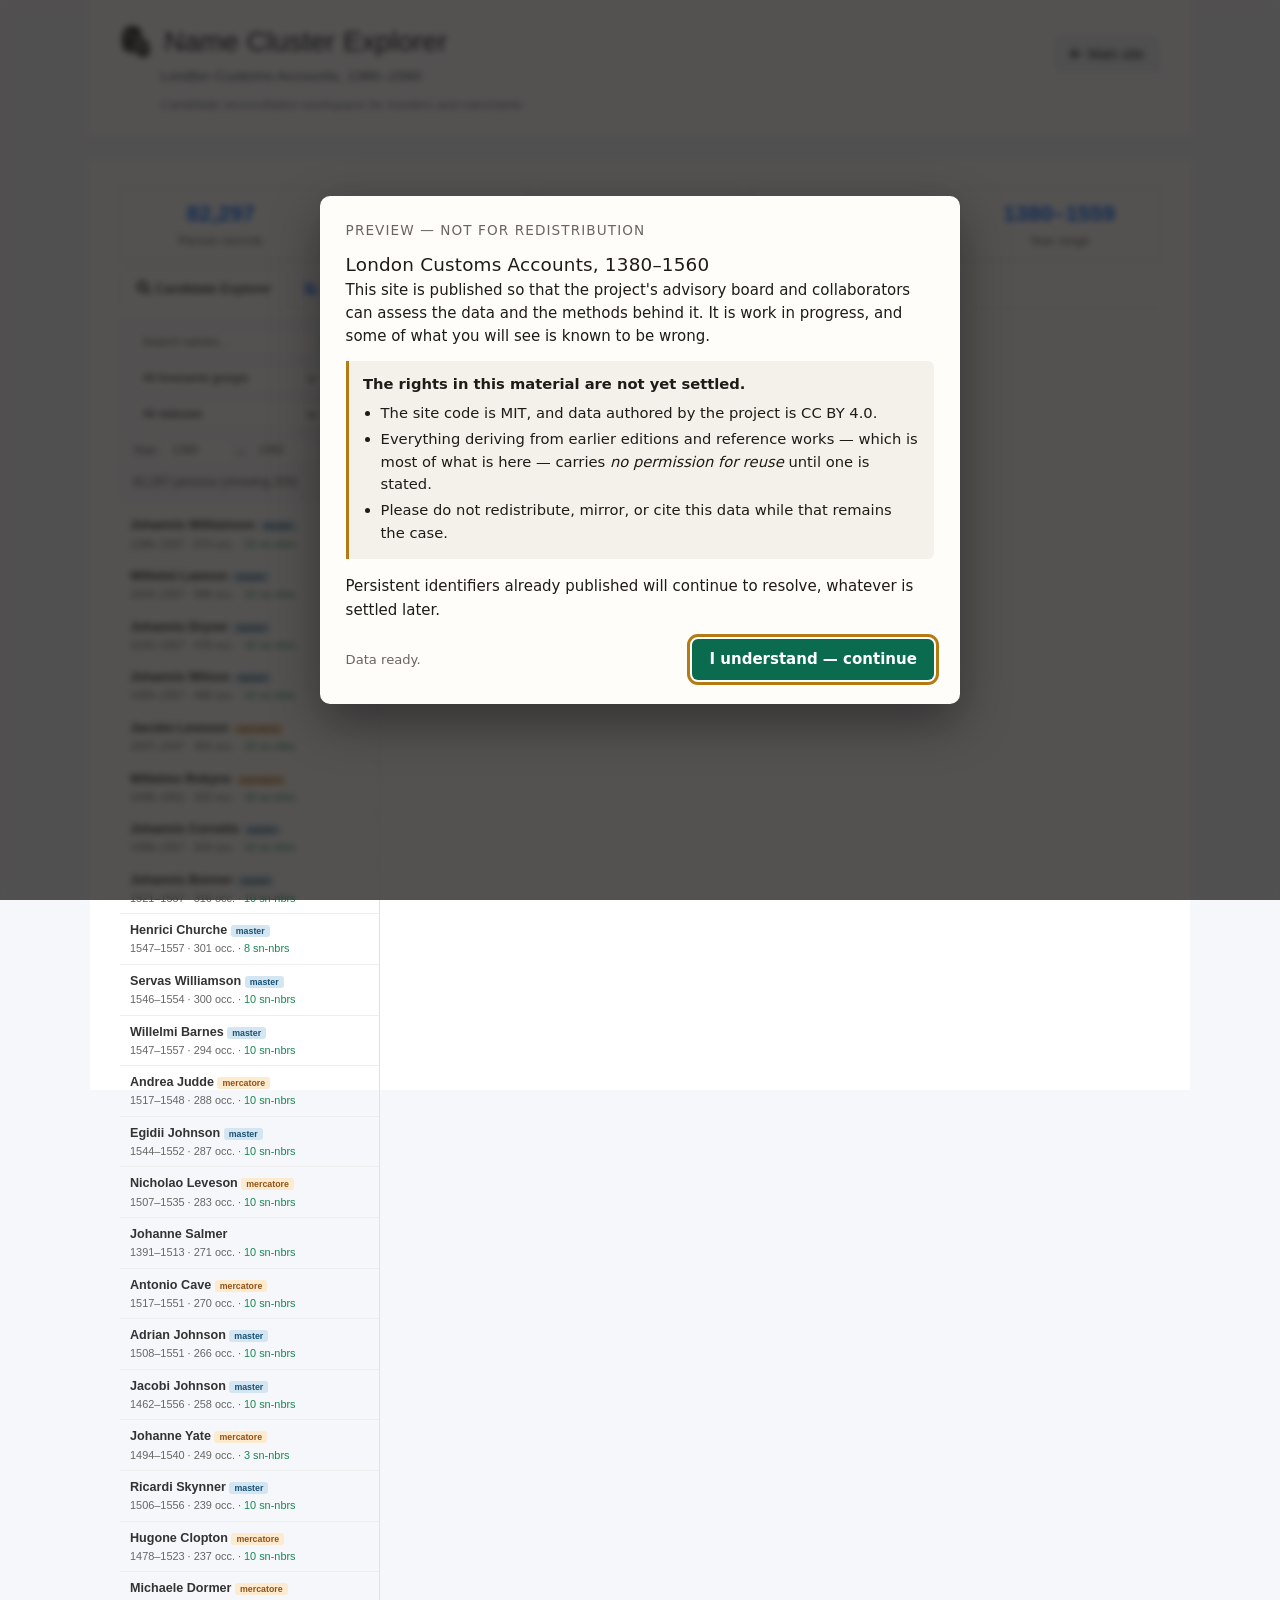
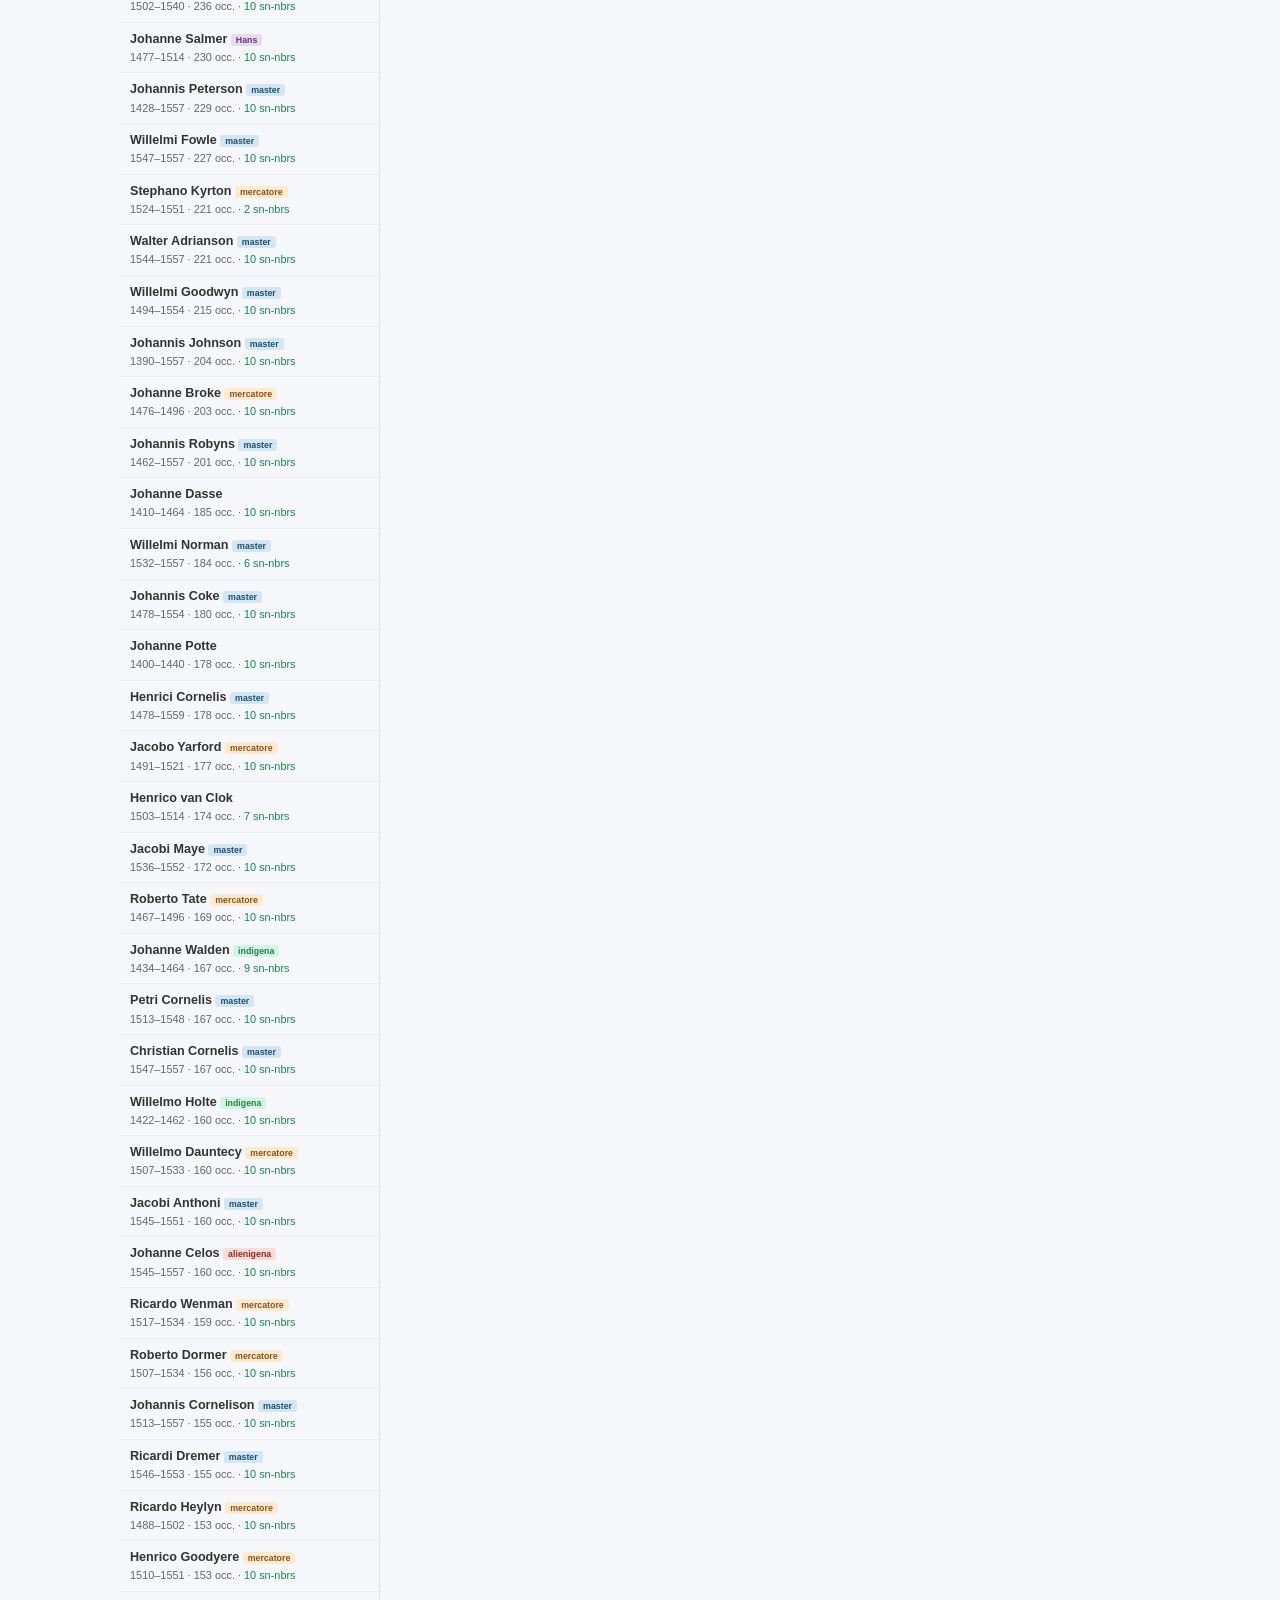
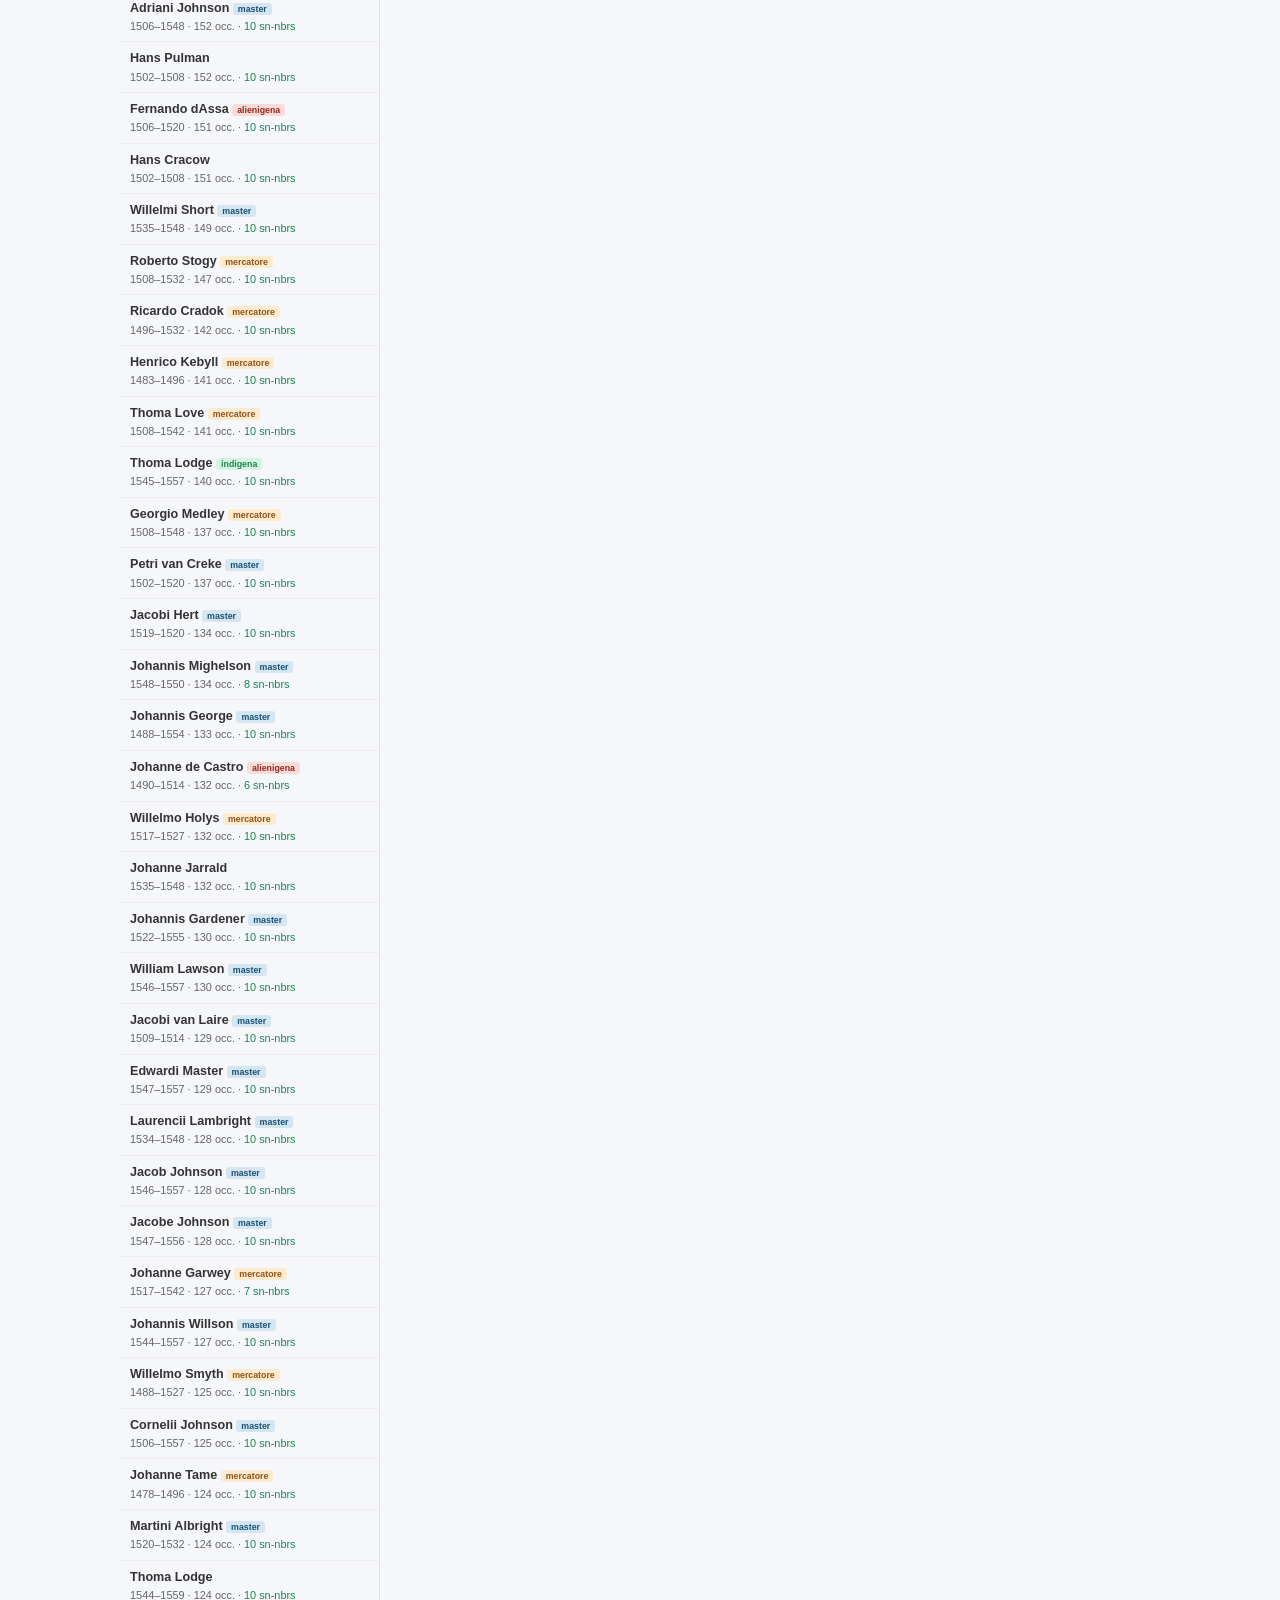
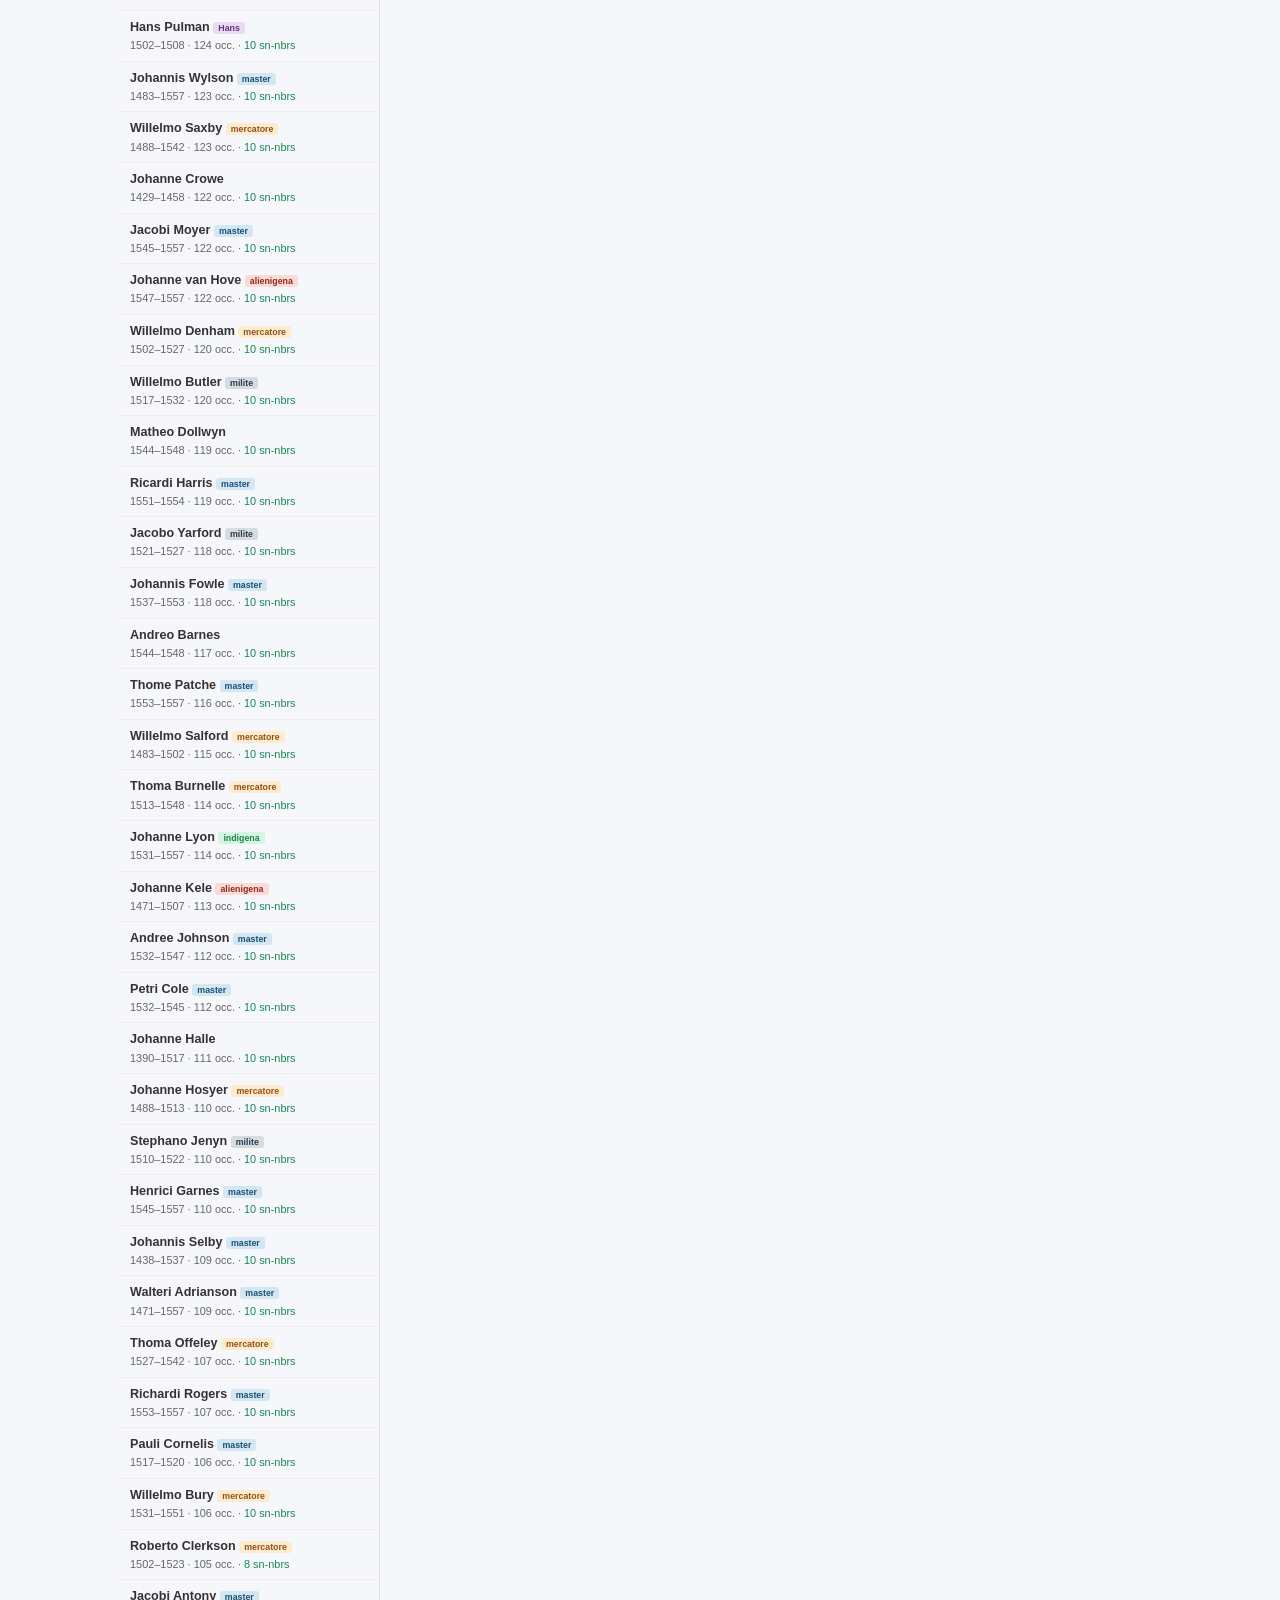
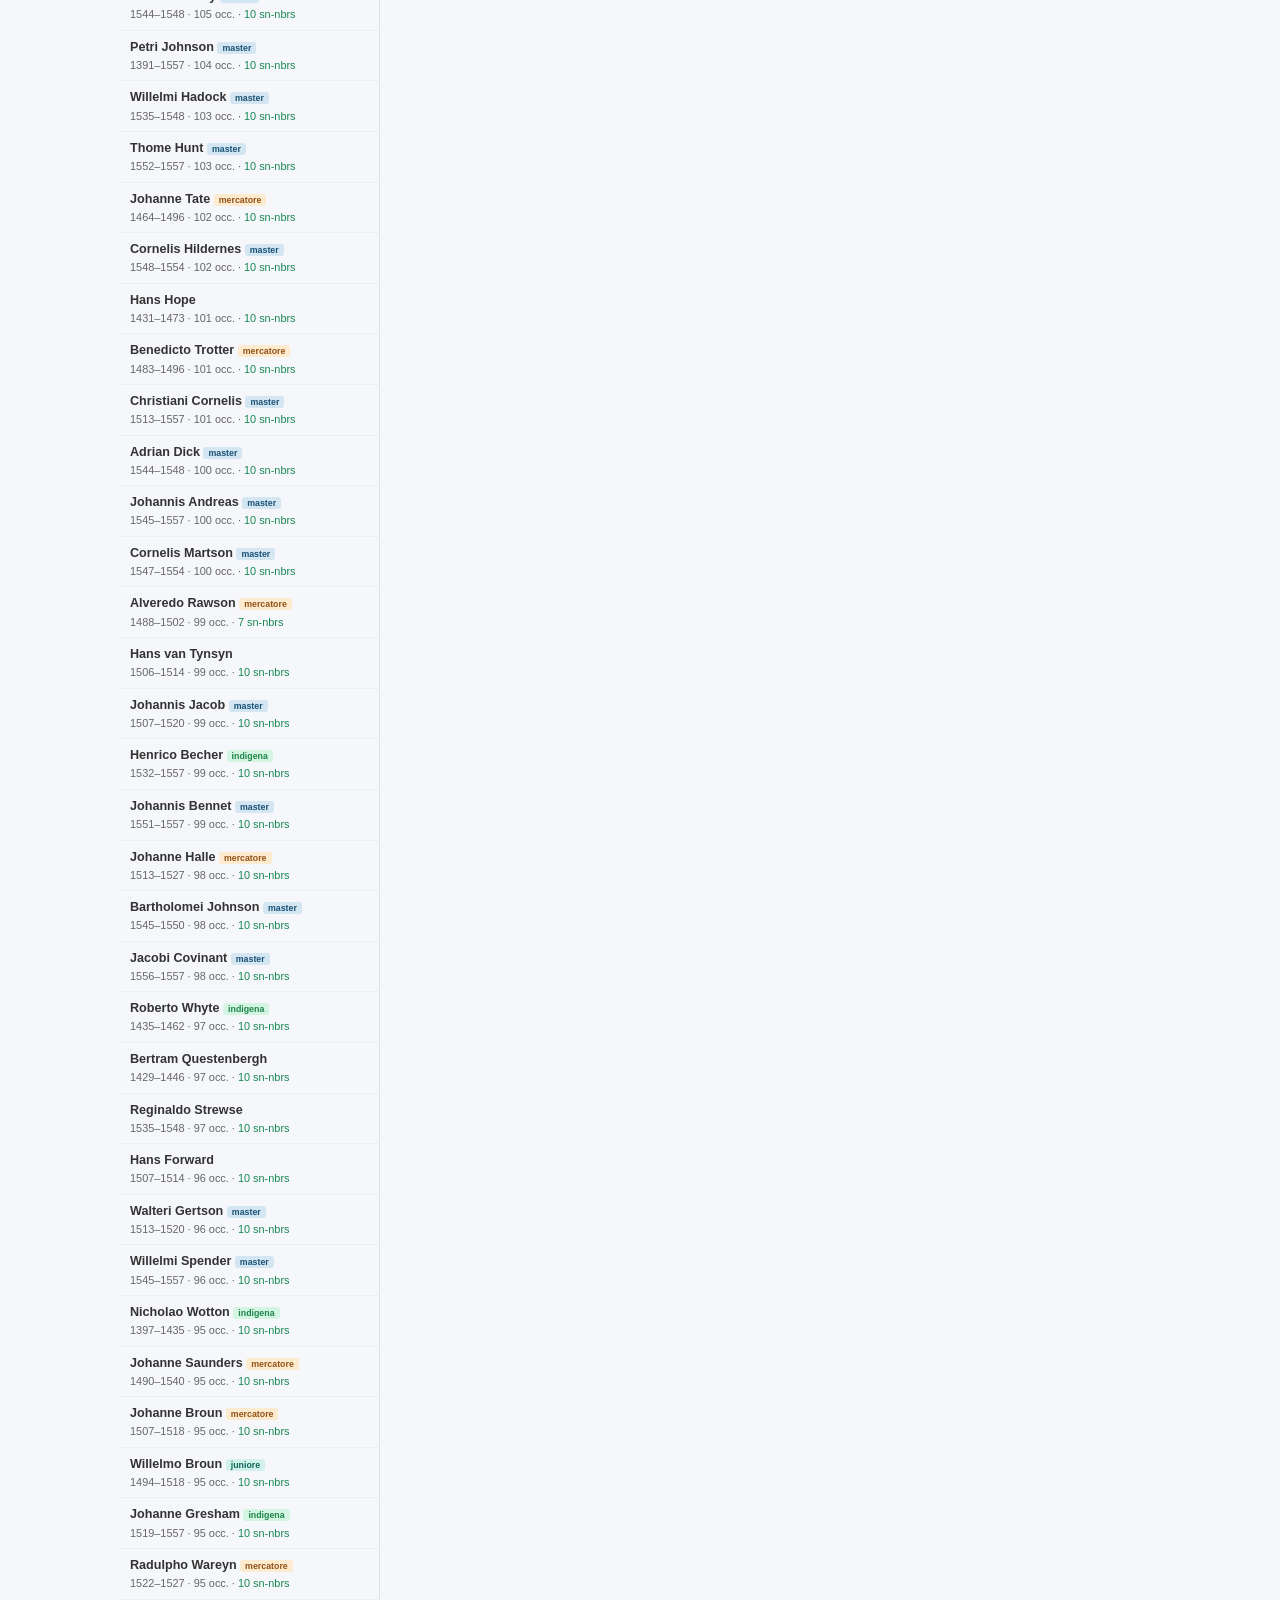
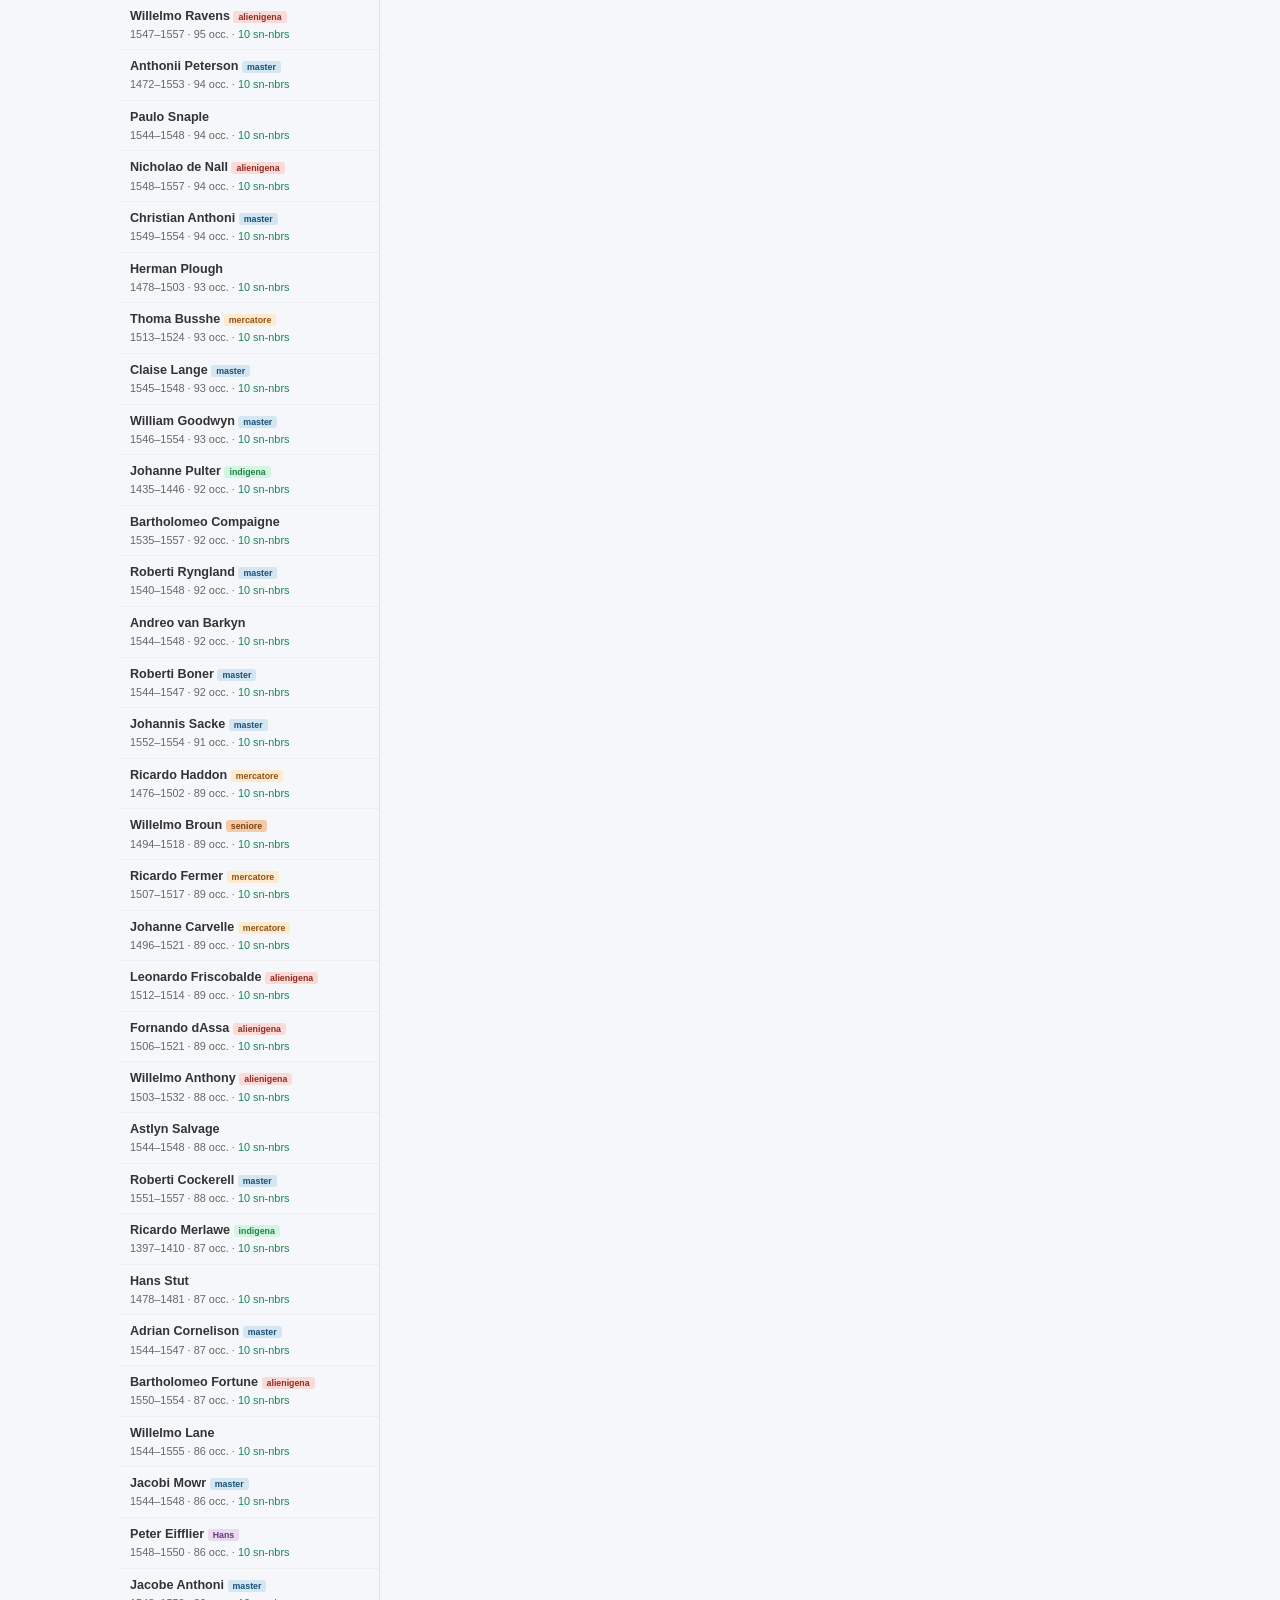
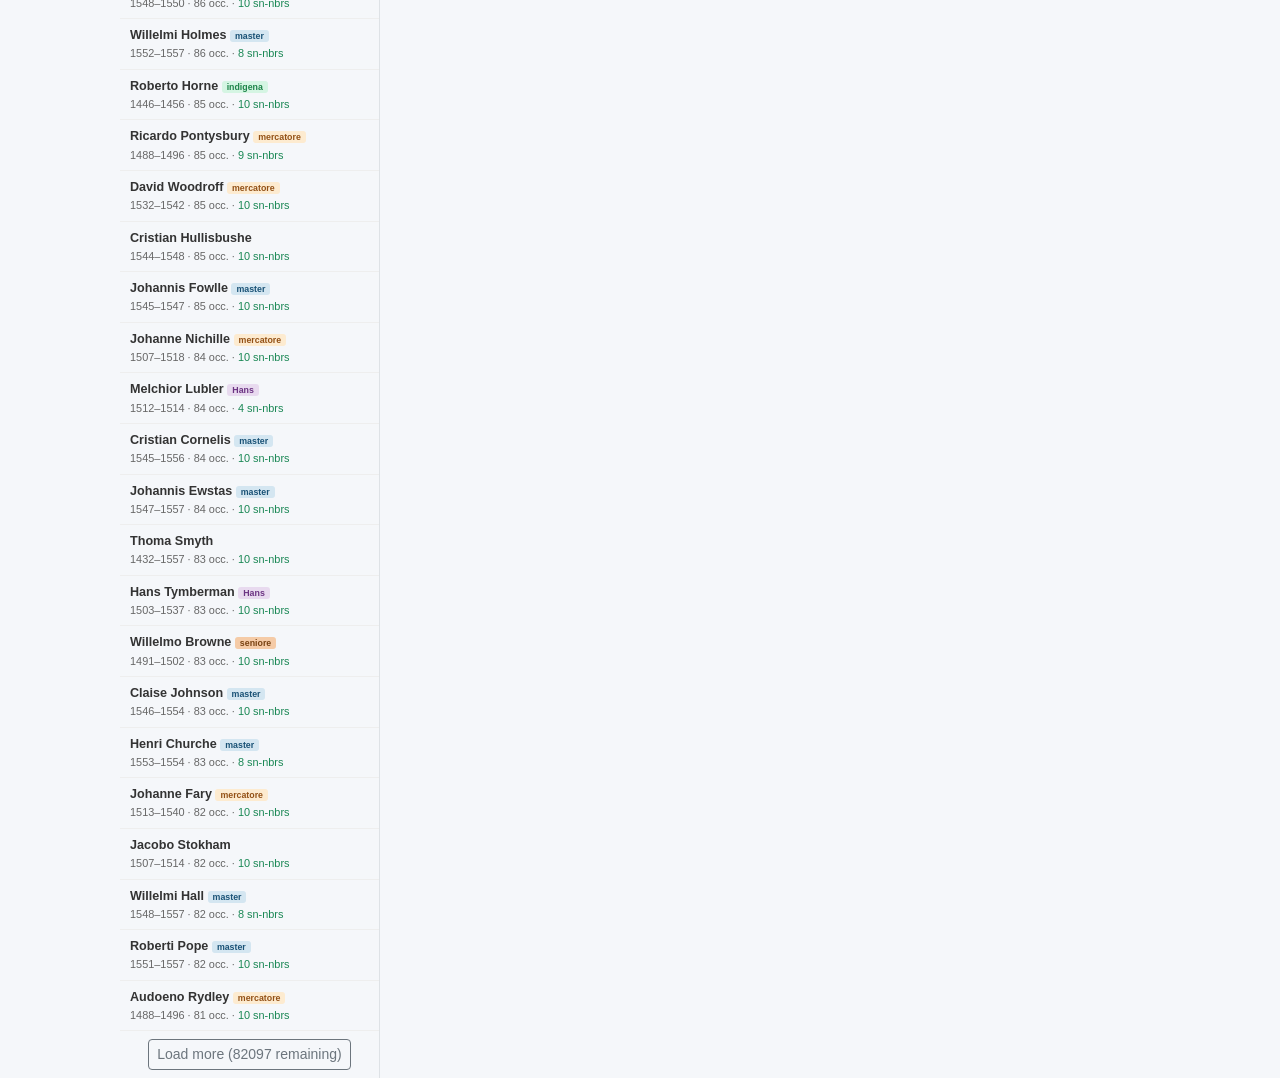
<file: docs/name-clusters.html>
<!DOCTYPE html>
<html lang="en">
<head>
    <meta charset="UTF-8">
    <meta name="viewport" content="width=device-width, initial-scale=1">
    <title>Name Clusters — London Customs Accounts</title>
    <link href="css/libs/bootstrap.min.css" rel="stylesheet">
    <link rel="stylesheet" href="css/libs/fontawesome.min.css"/>
    <link rel="stylesheet" href="css/libs/solid.min.css"/>
    <link href="css/glossary-public.css" rel="stylesheet">
    <link href="css/styles.css" rel="stylesheet">
    <link rel="icon" type="image/x-icon" href="favicon.ico">
    <style>
        h1 { font-family: unset; }
        /* ---- layout ---- */
        .name-clusters-page { font-size: 14px; }
        .main-row { height: calc(100vh - 160px); min-height: 500px; }
        .left-panel { overflow-y: auto; border-right: 1px solid #dee2e6; padding-right: 0; }
        .right-panel { overflow-y: auto; }

        /* ---- filter bar ---- */
        .filter-bar { display: flex; gap: 8px; align-items: center; flex-wrap: wrap; margin-bottom: 8px; padding: 8px 12px; background: #f8f9fa; border-radius: 4px; border: 1px solid #dee2e6; }
        .filter-bar .form-control, .filter-bar .form-select { max-width: 200px; font-size: .85em; }
        .filter-bar label { font-size: .8em; margin-bottom: 0; color: #555; }

        /* ---- person list ---- */
        .person-item { padding: 6px 10px; border-bottom: 1px solid #eee; cursor: pointer; transition: background .1s; }
        .person-item:hover { background: #f0f4f8; }
        .person-item.selected { background: #e3ecf6; border-left: 3px solid var(--bs-primary); }
        .person-name { font-weight: 600; font-size: .9em; }
        .person-meta { font-size: .78em; color: #666; }
        .status-badge { font-size: .7em; padding: 1px 5px; border-radius: 3px; }
        .status-alienigena { background: #fadbd8; color: #922b21; }
        .status-indigena { background: #d5f5e3; color: #1e8449; }
        .status-master { background: #d4e6f1; color: #1a5276; }
        .status-mercatore { background: #fdebd0; color: #935116; }
        .status-Hans { background: #e8daef; color: #6c3483; }
        .status-milite { background: #d6dbdf; color: #2c3e50; }
        .status-factore { background: #f9e79f; color: #7d6608; }
        .status-juniore { background: #d1f2eb; color: #0e6655; }
        .status-seniore { background: #f5cba7; color: #784212; }
        .status-patrono { background: #d7bde2; color: #512e5f; }

        /* ---- right panel sections ---- */
        .detail-section { margin-bottom: 16px; }
        .detail-header { font-size: 1.2rem; font-weight: 700; }
        .detail-subhead { font-size: .85rem; color: #666; margin-bottom: 8px; }
        .section-title { font-size: .85em; font-weight: 700; color: #555; text-transform: uppercase; letter-spacing: .5px; margin-bottom: 6px; border-bottom: 1px solid #eee; padding-bottom: 3px; }

        /* ---- candidate matches ---- */
        .candidate-card { padding: 8px 10px; margin-bottom: 4px; background: #fafafa; border: 1px solid #eee; border-radius: 4px; cursor: pointer; transition: all .1s; }
        .candidate-card:hover { background: #f0f4f8; border-color: #bbb; }
        .candidate-card.same-person { border-left: 3px solid #27ae60; background: #f0faf4; }
        .candidate-name { font-weight: 600; font-size: .88em; }
        .candidate-meta { font-size: .76em; color: #666; }

        /* ---- signal meters ---- */
        .signal-meter { display: inline-block; width: 40px; height: 6px; background: #eee; border-radius: 3px; overflow: hidden; vertical-align: middle; }
        .signal-meter-fill { display: block; height: 100%; border-radius: 3px; }
        .signal-meter-fill.green  { background: #27ae60; }
        .signal-meter-fill.yellow { background: #f39c12; }
        .signal-meter-fill.red    { background: #e74c3c; }
        .signal-label { font-size: .7em; color: #888; margin-right: 2px; }
        .signals-row { display: flex; align-items: center; gap: 6px; flex-wrap: wrap; font-size: .8em; }
        .signal-group { display: flex; align-items: center; gap: 2px; }

        /* ---- mini-timeline ---- */
        .mini-timeline { width: 100%; background: #fafafa; border: 1px solid #dee2e6; border-radius: 4px; }
        .axis-year line, .axis-year path { stroke: #ccc; }
        .axis-year text { font-size: 10px; fill: #666; }

        /* ---- summary cards ---- */
        .stat-card { text-align: center; }
        .stat-card .stat-num { font-size: 1.4rem; font-weight: 700; color: var(--bs-primary); }
        .stat-card .stat-label { font-size: .78rem; color: #666; }

        /* ---- tooltip ---- */
        .viz-tooltip {
            position: absolute; pointer-events: none; background: rgba(0,0,0,.85);
            color: #fff; padding: 6px 10px; border-radius: 4px; font-size: .82em;
            max-width: 400px; z-index: 1000; opacity: 0; transition: opacity .12s;
            line-height: 1.4;
        }
        .viz-tooltip.show { opacity: 1; }

        /* ---- no candidates ---- */
        .empty-state { color: #999; text-align: center; padding: 40px 20px; }
        .empty-state i { font-size: 2rem; margin-bottom: 8px; display: block; color: #ccc; }

        /* ---- year-overlap indicator ---- */
        .yr-overlap { display: inline-block; width: 8px; height: 8px; border-radius: 50%; margin-right: 3px; }
        .yr-overlap.yes { background: #27ae60; }
        .yr-overlap.no { background: #e74c3c; }
        .yr-overlap.partial { background: #f39c12; }

        /* ---- tabs ---- */
        .nav-tabs .nav-link { font-size: .85rem; }
        .tab-pane { padding-top: 12px; }

        /* ---- overview charts ---- */
        .chart-container { width: 100%; height: 360px; overflow: hidden; }
        .chart-container svg { width: 100%; }
        .bar-label { font-size: 10px; fill: #555; }
        .chart-title { font-size: .95rem; font-weight: 700; color: #333; margin-bottom: 6px; }
        .cluster-list-item { padding: 4px 8px; border-bottom: 1px solid #eee; font-size: .84em; cursor: pointer; }
        .cluster-list-item:hover { background: #f0f4f8; }
        .cluster-list-item .canon { font-weight: 600; }
        .cluster-list-item .count { color: #888; }

        /* ---- search clear buttons ---- */
        .search-wrap { position: relative; display: inline-block; }
        .search-wrap .form-control { padding-right: 24px; }
        .search-clear { position: absolute; right: 4px; top: 50%; transform: translateY(-50%); border: none; background: none; color: #999; cursor: pointer; font-size: .8em; line-height: 1; padding: 2px 4px; display: none; }
        .search-clear:hover { color: #333; }
        .search-clear.visible { display: block; }

        /* ---- header tweaks ---- */
        .header-actions .main-site-link {
            display: inline-flex;
            align-items: center;
            gap: 6px;
            padding: 8px 16px;
            background: #edf2f7;
            color: #1a202c;
            text-decoration: none;
            border-radius: 6px;
            font-size: 14px;
            font-weight: 500;
            transition: background .2s ease;
        }
        .header-actions .main-site-link:hover { background: #e2e8f0; color: #1a202c; }
    </style>
    <script src="js/preview-gate.js?v=1"></script>
</head>
<body class="name-clusters-page">
<div class="container">
    <header>
        <div class="header-content">
            <div class="header-main">
                <h1>
                    <img src="favicon.ico" alt="" class="h1-favicon" width="32" height="32">
                    Name Cluster Explorer
                </h1>
                <p class="subtitle">London Customs Accounts, 1380–1560</p>
                <p class="attribution">Candidate reconciliation workspace for masters and merchants</p>
            </div>
            <div class="header-actions">
                <a href="index.html" class="main-site-link">
                    <i class="fas fa-arrow-left"></i>
                    Main site
                </a>
            </div>
        </div>
    </header>

    <main class="glossary-content">

        <!-- Summary stats -->
        <div class="row g-2 mb-2" id="summaryStats"></div>

        <!-- Tabs -->
        <ul class="nav nav-tabs mb-0" id="mainTabs" role="tablist">
            <li class="nav-item" role="presentation">
                <button class="nav-link active" id="tab-explorer" data-bs-toggle="tab" data-bs-target="#pane-explorer" type="button" role="tab">
                    <i class="fas fa-search"></i> Candidate Explorer
                </button>
            </li>
            <li class="nav-item" role="presentation">
                <button class="nav-link" id="tab-overview" data-bs-toggle="tab" data-bs-target="#pane-overview" type="button" role="tab">
                    <i class="fas fa-chart-bar"></i> Cluster Overview
                </button>
            </li>
        </ul>

        <div class="tab-content">

        <!-- ========== TAB 1: Candidate Explorer ========== -->
        <div class="tab-pane fade show active" id="pane-explorer" role="tabpanel">
        <div class="row main-row g-0">
            <!-- Left panel: Person list + filters -->
            <div class="col-md-4 col-lg-3 left-panel">
                <div class="filter-bar">
                    <span class="search-wrap">
                        <input type="text" class="form-control form-control-sm" id="searchBox"
                               placeholder="Search names…">
                        <button type="button" class="search-clear" data-target="searchBox">&times;</button>
                    </span>
                    <select class="form-select form-select-sm" id="fnGroupFilter">
                        <option value="">All forename groups</option>
                    </select>
                    <select class="form-select form-select-sm" id="statusFilter">
                        <option value="">All statuses</option>
                        <option value="alienigena">alienigena</option>
                        <option value="factore">factore</option>
                        <option value="Hans">Hans</option>
                        <option value="indigena">indigena</option>
                        <option value="juniore">juniore</option>
                        <option value="master">master</option>
                        <option value="mercatore">mercatore</option>
                        <option value="milite">milite</option>
                        <option value="patrono">patrono</option>
                        <option value="seniore">seniore</option>
                    </select>
                    <div class="d-flex align-items-center gap-1 w-100">
                        <label>Year:</label>
                        <input type="number" class="form-control form-control-sm" id="yearMin"
                               style="max-width:70px;" placeholder="1380" min="1380" max="1560">
                        <span>–</span>
                        <input type="number" class="form-control form-control-sm" id="yearMax"
                               style="max-width:70px;" placeholder="1560" min="1380" max="1560">
                    </div>
                    <span class="text-muted small" id="listCount"></span>
                </div>
                <div id="personList"></div>
            </div>

            <!-- Right panel: Candidate matches + detail -->
            <div class="col-md-8 col-lg-9 right-panel px-3">
                <div id="detailPanel">
                    <div class="empty-state" id="emptyState">
                        <i class="fas fa-search"></i>
                        Select a person from the list to see candidate matches
                    </div>
                    <div id="detailContent" style="display:none;">
                        <!-- Selected person header -->
                        <div class="detail-section">
                            <div class="d-flex align-items-center gap-2">
                                <span class="detail-header" id="detailName"></span>
                                <span id="detailStatusBadge"></span>
                            </div>
                            <div class="detail-subhead" id="detailMeta"></div>
                        </div>

                        <!-- Candidate matches -->
                        <div class="detail-section">
                            <div class="section-title">
                                Candidate Matches
                                <span class="fw-normal text-muted" id="candidateCount"></span>
                            </div>
                            <div id="candidateList" style="max-height:360px; overflow-y:auto;"></div>
                        </div>

                        <!-- Timeline for selected person + highlighted candidate -->
                        <div class="detail-section">
                            <div class="section-title">Timeline</div>
                            <svg id="detailTimeline" class="mini-timeline" height="200"></svg>
                        </div>
                    </div>
                </div>
            </div>
        </div>
        </div>

        <!-- ========== TAB 2: Cluster Overview ========== -->
        <div class="tab-pane fade" id="pane-overview" role="tabpanel">
            <div class="row g-3">
                <!-- Forename groups chart -->
                <div class="col-md-6">
                    <div class="card p-3">
                        <div class="chart-title">Forename Group Sizes <span class="text-muted fw-normal" id="fnChartSubtitle"></span></div>
                        <div class="chart-container" id="fnChartContainer"></div>
                        <div class="mt-2">
                            <span class="search-wrap" style="width:100%;">
                                <input type="text" class="form-control form-control-sm" id="fnClusterSearch" placeholder="Search forename groups…">
                                <button type="button" class="search-clear" data-target="fnClusterSearch">&times;</button>
                            </span>
                        </div>
                        <div id="fnClusterList" style="max-height:300px; overflow-y:auto; margin-top:8px;"></div>
                    </div>
                </div>
                <!-- Surname neighbour-count chart -->
                <div class="col-md-6">
                    <div class="card p-3">
                        <div class="chart-title">Surname Neighbour Counts <span class="text-muted fw-normal" id="snChartSubtitle"></span></div>
                        <div class="chart-container" id="snChartContainer"></div>
                        <div class="mt-2">
                            <span class="search-wrap" style="width:100%;">
                                <input type="text" class="form-control form-control-sm" id="snClusterSearch" placeholder="Search surnames…">
                                <button type="button" class="search-clear" data-target="snClusterSearch">&times;</button>
                            </span>
                        </div>
                        <div id="snClusterList" style="max-height:300px; overflow-y:auto; margin-top:8px;"></div>
                    </div>
                </div>
            </div>
        </div>

        </div><!-- /tab-content -->

        <!-- Shared tooltip -->
        <div class="viz-tooltip" id="vizTooltip"></div>

    </main>
</div>

<script src="js/libs/jquery.min.js"></script>
<script src="js/libs/bootstrap.bundle.min.js"></script>
<script src="js/libs/d3.v7.min.js"></script>
<script src="js/name-clusters.js?v=3"></script>
</body>
</html>
</file>
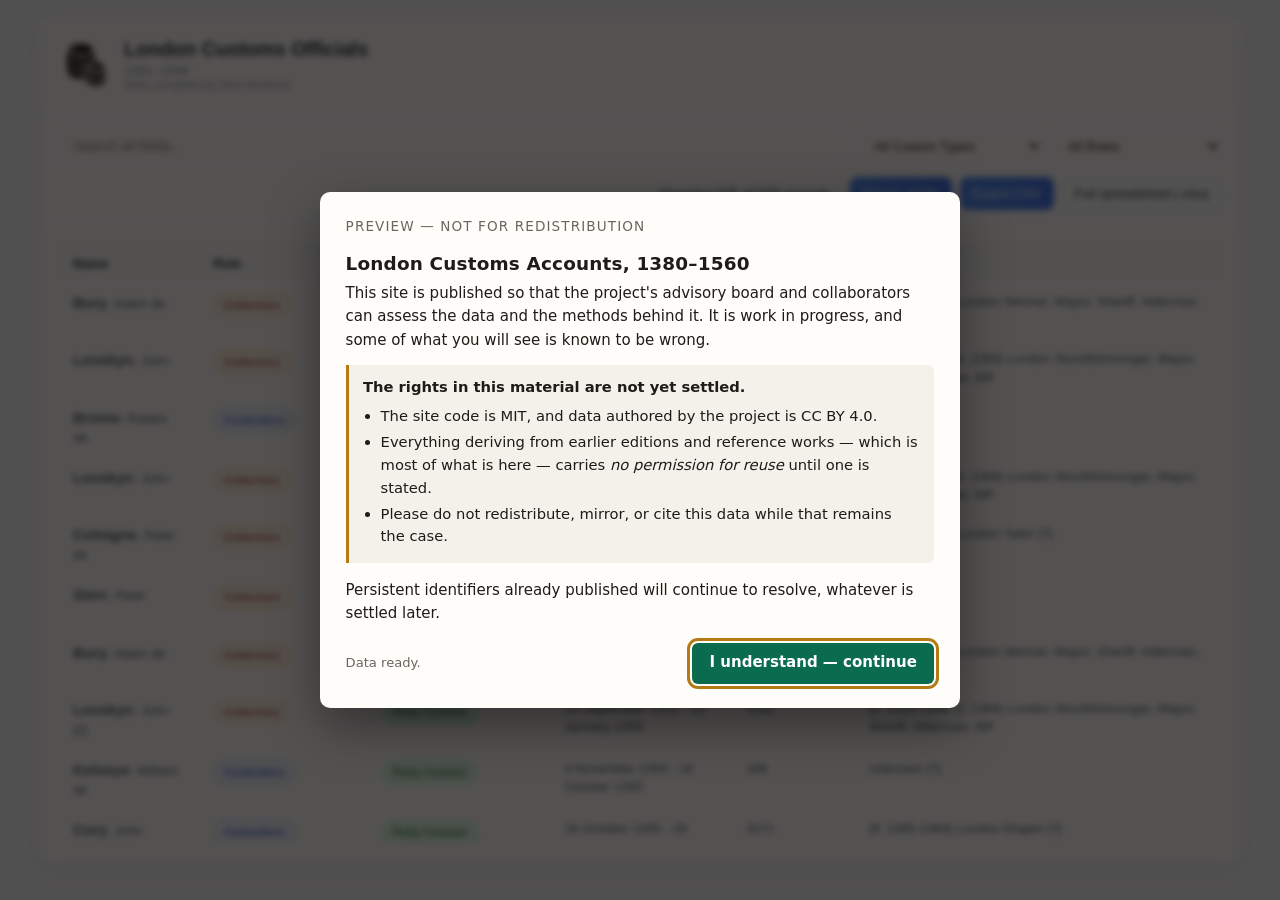
<file: docs/officials.html>
<!DOCTYPE html>
<html lang="en">
<head>
    <meta charset="UTF-8">
    <meta name="viewport" content="width=device-width, initial-scale=1.0">
    <title>London Customs Officials 1351-1546</title>
    <link rel="icon" href="favicon.ico">
    <link rel="stylesheet" href="css/officials.css">
    <script src="js/preview-gate.js?v=1"></script>
</head>
<body>
    <div class="container">
        <header>
            <img src="favicon.ico" class="logo" alt="favicon">
            <div>
                <h1>London Customs Officials</h1>
                <div class="subtitle">1351–1546</div>
                <div class="credit">Data compiled by Eliot Benbow</div>
            </div>
        </header>

        <div class="controls">
            <div class="search-box">
                <label for="searchInput" class="sr-only">Search all fields</label>
                <input type="text" id="searchInput" placeholder="Search all fields...">
            </div>
            <div class="filter-group">
                <label for="customTypeFilter" class="sr-only">Filter by custom type</label>
                 <select id="customTypeFilter" class="filter-select">
                     <option value="">All Custom Types</option>
                 </select>
                <label for="roleFilter" class="sr-only">Filter by role</label>
                 <select id="roleFilter" class="filter-select">
                     <option value="">All Roles</option>
                 </select>
            </div>

            <div style="margin-left: auto; display:flex; gap:8px; align-items:center;">
                <div class="record-count">
                    Showing <span id="visibleCount">0</span> of <span id="totalCount">0</span> records
                </div>
                <button id="export-btn" class="btn btn-primary" title="Export current table as JSON">
                    Export JSON
                </button>
                <button id="export-csv-btn" class="btn btn-primary" title="Export current table as CSV">
                    Export CSV
                </button>
                <a href="data/london_customs_officials_consolidated_1351-1546.xlsx" class="btn btn-ghost" style="text-decoration:none;"
                   title="Eliot Benbow's consolidated spreadsheet, including the appraisers of seized goods, who are not in the table" download>
                    Full spreadsheet (.xlsx)
                </a>
            </div>
        </div>

        <div class="table-wrapper">
            <div class="table-container">
                <table id="dataTable">
                    <thead>
                        <tr id="headerRow"></tr>
                    </thead>
                    <tbody id="tableBody"></tbody>
                </table>
            </div>
            <div class="no-results" id="noResults">No results found</div>
        </div>

        <!-- Sources modal: show removed columns for a row -->
        <div id="sources-modal" class="modal" style="display:none; position:fixed;left:0;top:0;right:0;bottom:0;background:rgba(0,0,0,0.45);align-items:center;justify-content:center;z-index:3000;">
            <div style="background:white;padding:16px;border-radius:8px;min-width:340px;max-width:640px;box-shadow:0 12px 40px rgba(2,6,23,0.25);">
                <div style="display:flex;justify-content:space-between;align-items:center;margin-bottom:8px;">
                    <h3 id="sources-modal-title" style="margin:0;font-size:16px">Sources</h3>
                    <button id="sources-modal-close" class="btn btn-ghost" aria-label="Close sources modal">Close</button>
                </div>
                <div id="sources-modal-content" style="max-height:60vh;overflow:auto;padding-top:6px;color:#243b53;font-size:13px;">
                    <!-- dynamically populated -->
                </div>
            </div>
        </div>
    </div>

<script src="js/officials.js"></script>
</body>
</html>
</file>
<file: docs/css/libs/maplibre-gl.css>
.maplibregl-map{font:12px/20px Helvetica Neue,Arial,Helvetica,sans-serif;overflow:hidden;position:relative;-webkit-tap-highlight-color:rgb(0 0 0/0)}.maplibregl-canvas{left:0;position:absolute;top:0}.maplibregl-map:fullscreen{height:100%;width:100%}.maplibregl-ctrl-group button.maplibregl-ctrl-compass{touch-action:none}.maplibregl-canvas-container.maplibregl-interactive,.maplibregl-ctrl-group button.maplibregl-ctrl-compass{cursor:grab;-webkit-user-select:none;-moz-user-select:none;user-select:none}.maplibregl-canvas-container.maplibregl-interactive.maplibregl-track-pointer{cursor:pointer}.maplibregl-canvas-container.maplibregl-interactive:active,.maplibregl-ctrl-group button.maplibregl-ctrl-compass:active{cursor:grabbing}.maplibregl-canvas-container.maplibregl-touch-zoom-rotate,.maplibregl-canvas-container.maplibregl-touch-zoom-rotate .maplibregl-canvas{touch-action:pan-x pan-y}.maplibregl-canvas-container.maplibregl-touch-drag-pan,.maplibregl-canvas-container.maplibregl-touch-drag-pan .maplibregl-canvas{touch-action:pinch-zoom}.maplibregl-canvas-container.maplibregl-touch-zoom-rotate.maplibregl-touch-drag-pan,.maplibregl-canvas-container.maplibregl-touch-zoom-rotate.maplibregl-touch-drag-pan .maplibregl-canvas{touch-action:none}.maplibregl-canvas-container.maplibregl-touch-drag-pan.maplibregl-cooperative-gestures,.maplibregl-canvas-container.maplibregl-touch-drag-pan.maplibregl-cooperative-gestures .maplibregl-canvas{touch-action:pan-x pan-y}.maplibregl-ctrl-bottom-left,.maplibregl-ctrl-bottom-right,.maplibregl-ctrl-top-left,.maplibregl-ctrl-top-right{pointer-events:none;position:absolute;z-index:2}.maplibregl-ctrl-top-left{left:0;top:0}.maplibregl-ctrl-top-right{right:0;top:0}.maplibregl-ctrl-bottom-left{bottom:0;left:0}.maplibregl-ctrl-bottom-right{bottom:0;right:0}.maplibregl-ctrl{clear:both;pointer-events:auto;transform:translate(0)}.maplibregl-ctrl-top-left .maplibregl-ctrl{float:left;margin:10px 0 0 10px}.maplibregl-ctrl-top-right .maplibregl-ctrl{float:right;margin:10px 10px 0 0}.maplibregl-ctrl-bottom-left .maplibregl-ctrl{float:left;margin:0 0 10px 10px}.maplibregl-ctrl-bottom-right .maplibregl-ctrl{float:right;margin:0 10px 10px 0}.maplibregl-ctrl-group{background:#fff;border-radius:4px}.maplibregl-ctrl-group:not(:empty){box-shadow:0 0 0 2px rgba(0,0,0,.1)}@media (forced-colors:active){.maplibregl-ctrl-group:not(:empty){box-shadow:0 0 0 2px ButtonText}}.maplibregl-ctrl-group button{background-color:transparent;border:0;box-sizing:border-box;cursor:pointer;display:block;height:29px;outline:none;padding:0;width:29px}.maplibregl-ctrl-group button+button{border-top:1px solid #ddd}.maplibregl-ctrl button .maplibregl-ctrl-icon{background-position:50%;background-repeat:no-repeat;display:block;height:100%;width:100%}@media (forced-colors:active){.maplibregl-ctrl-icon{background-color:transparent}.maplibregl-ctrl-group button+button{border-top:1px solid ButtonText}}.maplibregl-ctrl button::-moz-focus-inner{border:0;padding:0}.maplibregl-ctrl-attrib-button:focus,.maplibregl-ctrl-group button:focus{box-shadow:0 0 2px 2px #0096ff}.maplibregl-ctrl button:disabled{cursor:not-allowed}.maplibregl-ctrl button:disabled .maplibregl-ctrl-icon{opacity:.25}@media (hover:hover){.maplibregl-ctrl button:not(:disabled):hover{background-color:rgb(0 0 0/5%)}}.maplibregl-ctrl button:not(:disabled):active{background-color:rgb(0 0 0/5%)}.maplibregl-ctrl-group button:focus:focus-visible{box-shadow:0 0 2px 2px #0096ff}.maplibregl-ctrl-group button:focus:not(:focus-visible){box-shadow:none}.maplibregl-ctrl-group button:focus:first-child{border-radius:4px 4px 0 0}.maplibregl-ctrl-group button:focus:last-child{border-radius:0 0 4px 4px}.maplibregl-ctrl-group button:focus:only-child{border-radius:inherit}.maplibregl-ctrl button.maplibregl-ctrl-zoom-out .maplibregl-ctrl-icon{background-image:url("data:image/svg+xml;charset=utf-8,%3Csvg xmlns='http://www.w3.org/2000/svg' width='29' height='29' fill='%23333' viewBox='0 0 29 29'%3E%3Cpath d='M10 13c-.75 0-1.5.75-1.5 1.5S9.25 16 10 16h9c.75 0 1.5-.75 1.5-1.5S19.75 13 19 13z'/%3E%3C/svg%3E")}.maplibregl-ctrl button.maplibregl-ctrl-zoom-in .maplibregl-ctrl-icon{background-image:url("data:image/svg+xml;charset=utf-8,%3Csvg xmlns='http://www.w3.org/2000/svg' width='29' height='29' fill='%23333' viewBox='0 0 29 29'%3E%3Cpath d='M14.5 8.5c-.75 0-1.5.75-1.5 1.5v3h-3c-.75 0-1.5.75-1.5 1.5S9.25 16 10 16h3v3c0 .75.75 1.5 1.5 1.5S16 19.75 16 19v-3h3c.75 0 1.5-.75 1.5-1.5S19.75 13 19 13h-3v-3c0-.75-.75-1.5-1.5-1.5'/%3E%3C/svg%3E")}@media (forced-colors:active){.maplibregl-ctrl button.maplibregl-ctrl-zoom-out .maplibregl-ctrl-icon{background-image:url("data:image/svg+xml;charset=utf-8,%3Csvg xmlns='http://www.w3.org/2000/svg' width='29' height='29' fill='%23fff' viewBox='0 0 29 29'%3E%3Cpath d='M10 13c-.75 0-1.5.75-1.5 1.5S9.25 16 10 16h9c.75 0 1.5-.75 1.5-1.5S19.75 13 19 13z'/%3E%3C/svg%3E")}.maplibregl-ctrl button.maplibregl-ctrl-zoom-in .maplibregl-ctrl-icon{background-image:url("data:image/svg+xml;charset=utf-8,%3Csvg xmlns='http://www.w3.org/2000/svg' width='29' height='29' fill='%23fff' viewBox='0 0 29 29'%3E%3Cpath d='M14.5 8.5c-.75 0-1.5.75-1.5 1.5v3h-3c-.75 0-1.5.75-1.5 1.5S9.25 16 10 16h3v3c0 .75.75 1.5 1.5 1.5S16 19.75 16 19v-3h3c.75 0 1.5-.75 1.5-1.5S19.75 13 19 13h-3v-3c0-.75-.75-1.5-1.5-1.5'/%3E%3C/svg%3E")}}@media (forced-colors:active) and (prefers-color-scheme:light){.maplibregl-ctrl button.maplibregl-ctrl-zoom-out .maplibregl-ctrl-icon{background-image:url("data:image/svg+xml;charset=utf-8,%3Csvg xmlns='http://www.w3.org/2000/svg' width='29' height='29' viewBox='0 0 29 29'%3E%3Cpath d='M10 13c-.75 0-1.5.75-1.5 1.5S9.25 16 10 16h9c.75 0 1.5-.75 1.5-1.5S19.75 13 19 13z'/%3E%3C/svg%3E")}.maplibregl-ctrl button.maplibregl-ctrl-zoom-in .maplibregl-ctrl-icon{background-image:url("data:image/svg+xml;charset=utf-8,%3Csvg xmlns='http://www.w3.org/2000/svg' width='29' height='29' viewBox='0 0 29 29'%3E%3Cpath d='M14.5 8.5c-.75 0-1.5.75-1.5 1.5v3h-3c-.75 0-1.5.75-1.5 1.5S9.25 16 10 16h3v3c0 .75.75 1.5 1.5 1.5S16 19.75 16 19v-3h3c.75 0 1.5-.75 1.5-1.5S19.75 13 19 13h-3v-3c0-.75-.75-1.5-1.5-1.5'/%3E%3C/svg%3E")}}.maplibregl-ctrl button.maplibregl-ctrl-fullscreen .maplibregl-ctrl-icon{background-image:url("data:image/svg+xml;charset=utf-8,%3Csvg xmlns='http://www.w3.org/2000/svg' width='29' height='29' fill='%23333' viewBox='0 0 29 29'%3E%3Cpath d='M24 16v5.5c0 1.75-.75 2.5-2.5 2.5H16v-1l3-1.5-4-5.5 1-1 5.5 4 1.5-3zM6 16l1.5 3 5.5-4 1 1-4 5.5 3 1.5v1H7.5C5.75 24 5 23.25 5 21.5V16zm7-11v1l-3 1.5 4 5.5-1 1-5.5-4L6 13H5V7.5C5 5.75 5.75 5 7.5 5zm11 2.5c0-1.75-.75-2.5-2.5-2.5H16v1l3 1.5-4 5.5 1 1 5.5-4 1.5 3h1z'/%3E%3C/svg%3E")}.maplibregl-ctrl button.maplibregl-ctrl-shrink .maplibregl-ctrl-icon{background-image:url("data:image/svg+xml;charset=utf-8,%3Csvg xmlns='http://www.w3.org/2000/svg' width='29' height='29' viewBox='0 0 29 29'%3E%3Cpath d='M18.5 16c-1.75 0-2.5.75-2.5 2.5V24h1l1.5-3 5.5 4 1-1-4-5.5 3-1.5v-1zM13 18.5c0-1.75-.75-2.5-2.5-2.5H5v1l3 1.5L4 24l1 1 5.5-4 1.5 3h1zm3-8c0 1.75.75 2.5 2.5 2.5H24v-1l-3-1.5L25 5l-1-1-5.5 4L17 5h-1zM10.5 13c1.75 0 2.5-.75 2.5-2.5V5h-1l-1.5 3L5 4 4 5l4 5.5L5 12v1z'/%3E%3C/svg%3E")}@media (forced-colors:active){.maplibregl-ctrl button.maplibregl-ctrl-fullscreen .maplibregl-ctrl-icon{background-image:url("data:image/svg+xml;charset=utf-8,%3Csvg xmlns='http://www.w3.org/2000/svg' width='29' height='29' fill='%23fff' viewBox='0 0 29 29'%3E%3Cpath d='M24 16v5.5c0 1.75-.75 2.5-2.5 2.5H16v-1l3-1.5-4-5.5 1-1 5.5 4 1.5-3zM6 16l1.5 3 5.5-4 1 1-4 5.5 3 1.5v1H7.5C5.75 24 5 23.25 5 21.5V16zm7-11v1l-3 1.5 4 5.5-1 1-5.5-4L6 13H5V7.5C5 5.75 5.75 5 7.5 5zm11 2.5c0-1.75-.75-2.5-2.5-2.5H16v1l3 1.5-4 5.5 1 1 5.5-4 1.5 3h1z'/%3E%3C/svg%3E")}.maplibregl-ctrl button.maplibregl-ctrl-shrink .maplibregl-ctrl-icon{background-image:url("data:image/svg+xml;charset=utf-8,%3Csvg xmlns='http://www.w3.org/2000/svg' width='29' height='29' fill='%23fff' viewBox='0 0 29 29'%3E%3Cpath d='M18.5 16c-1.75 0-2.5.75-2.5 2.5V24h1l1.5-3 5.5 4 1-1-4-5.5 3-1.5v-1zM13 18.5c0-1.75-.75-2.5-2.5-2.5H5v1l3 1.5L4 24l1 1 5.5-4 1.5 3h1zm3-8c0 1.75.75 2.5 2.5 2.5H24v-1l-3-1.5L25 5l-1-1-5.5 4L17 5h-1zM10.5 13c1.75 0 2.5-.75 2.5-2.5V5h-1l-1.5 3L5 4 4 5l4 5.5L5 12v1z'/%3E%3C/svg%3E")}}@media (forced-colors:active) and (prefers-color-scheme:light){.maplibregl-ctrl button.maplibregl-ctrl-fullscreen .maplibregl-ctrl-icon{background-image:url("data:image/svg+xml;charset=utf-8,%3Csvg xmlns='http://www.w3.org/2000/svg' width='29' height='29' viewBox='0 0 29 29'%3E%3Cpath d='M24 16v5.5c0 1.75-.75 2.5-2.5 2.5H16v-1l3-1.5-4-5.5 1-1 5.5 4 1.5-3zM6 16l1.5 3 5.5-4 1 1-4 5.5 3 1.5v1H7.5C5.75 24 5 23.25 5 21.5V16zm7-11v1l-3 1.5 4 5.5-1 1-5.5-4L6 13H5V7.5C5 5.75 5.75 5 7.5 5zm11 2.5c0-1.75-.75-2.5-2.5-2.5H16v1l3 1.5-4 5.5 1 1 5.5-4 1.5 3h1z'/%3E%3C/svg%3E")}.maplibregl-ctrl button.maplibregl-ctrl-shrink .maplibregl-ctrl-icon{background-image:url("data:image/svg+xml;charset=utf-8,%3Csvg xmlns='http://www.w3.org/2000/svg' width='29' height='29' viewBox='0 0 29 29'%3E%3Cpath d='M18.5 16c-1.75 0-2.5.75-2.5 2.5V24h1l1.5-3 5.5 4 1-1-4-5.5 3-1.5v-1zM13 18.5c0-1.75-.75-2.5-2.5-2.5H5v1l3 1.5L4 24l1 1 5.5-4 1.5 3h1zm3-8c0 1.75.75 2.5 2.5 2.5H24v-1l-3-1.5L25 5l-1-1-5.5 4L17 5h-1zM10.5 13c1.75 0 2.5-.75 2.5-2.5V5h-1l-1.5 3L5 4 4 5l4 5.5L5 12v1z'/%3E%3C/svg%3E")}}.maplibregl-ctrl button.maplibregl-ctrl-compass .maplibregl-ctrl-icon{background-image:url("data:image/svg+xml;charset=utf-8,%3Csvg xmlns='http://www.w3.org/2000/svg' width='29' height='29' fill='%23333' viewBox='0 0 29 29'%3E%3Cpath d='m10.5 14 4-8 4 8z'/%3E%3Cpath fill='%23ccc' d='m10.5 16 4 8 4-8z'/%3E%3C/svg%3E")}@media (forced-colors:active){.maplibregl-ctrl button.maplibregl-ctrl-compass .maplibregl-ctrl-icon{background-image:url("data:image/svg+xml;charset=utf-8,%3Csvg xmlns='http://www.w3.org/2000/svg' width='29' height='29' fill='%23fff' viewBox='0 0 29 29'%3E%3Cpath d='m10.5 14 4-8 4 8z'/%3E%3Cpath fill='%23ccc' d='m10.5 16 4 8 4-8z'/%3E%3C/svg%3E")}}@media (forced-colors:active) and (prefers-color-scheme:light){.maplibregl-ctrl button.maplibregl-ctrl-compass .maplibregl-ctrl-icon{background-image:url("data:image/svg+xml;charset=utf-8,%3Csvg xmlns='http://www.w3.org/2000/svg' width='29' height='29' viewBox='0 0 29 29'%3E%3Cpath d='m10.5 14 4-8 4 8z'/%3E%3Cpath fill='%23ccc' d='m10.5 16 4 8 4-8z'/%3E%3C/svg%3E")}}.maplibregl-ctrl button.maplibregl-ctrl-globe .maplibregl-ctrl-icon{background-image:url("data:image/svg+xml;charset=utf-8,%3Csvg xmlns='http://www.w3.org/2000/svg' width='22' height='22' fill='none' stroke='%23333' viewBox='0 0 22 22'%3E%3Ccircle cx='11' cy='11' r='8.5'/%3E%3Cpath d='M17.5 11c0 4.819-3.02 8.5-6.5 8.5S4.5 15.819 4.5 11 7.52 2.5 11 2.5s6.5 3.681 6.5 8.5Z'/%3E%3Cpath d='M13.5 11c0 2.447-.331 4.64-.853 6.206-.262.785-.562 1.384-.872 1.777-.314.399-.58.517-.775.517s-.461-.118-.775-.517c-.31-.393-.61-.992-.872-1.777C8.831 15.64 8.5 13.446 8.5 11s.331-4.64.853-6.206c.262-.785.562-1.384.872-1.777.314-.399.58-.517.775-.517s.461.118.775.517c.31.393.61.992.872 1.777.522 1.565.853 3.76.853 6.206Z'/%3E%3Cpath d='M11 7.5c-1.909 0-3.622-.166-4.845-.428-.616-.132-1.08-.283-1.379-.434a1.3 1.3 0 0 1-.224-.138q.07-.058.224-.138c.299-.151.763-.302 1.379-.434C7.378 5.666 9.091 5.5 11 5.5s3.622.166 4.845.428c.616.132 1.08.283 1.379.434.105.053.177.1.224.138q-.07.058-.224.138c-.299.151-.763.302-1.379.434-1.223.262-2.936.428-4.845.428ZM4.486 6.436ZM11 16.5c-1.909 0-3.622-.166-4.845-.428-.616-.132-1.08-.283-1.379-.434a1.3 1.3 0 0 1-.224-.138 1.3 1.3 0 0 1 .224-.138c.299-.151.763-.302 1.379-.434C7.378 14.666 9.091 14.5 11 14.5s3.622.166 4.845.428c.616.132 1.08.283 1.379.434.105.053.177.1.224.138a1.3 1.3 0 0 1-.224.138c-.299.151-.763.302-1.379.434-1.223.262-2.936.428-4.845.428Zm-6.514-1.064ZM11 12.5c-2.46 0-4.672-.222-6.255-.574-.796-.177-1.406-.38-1.805-.59a1.5 1.5 0 0 1-.39-.272.3.3 0 0 1-.047-.064.3.3 0 0 1 .048-.064c.066-.073.189-.167.389-.272.399-.21 1.009-.413 1.805-.59C6.328 9.722 8.54 9.5 11 9.5s4.672.222 6.256.574c.795.177 1.405.38 1.804.59.2.105.323.2.39.272a.3.3 0 0 1 .047.064.3.3 0 0 1-.048.064 1.4 1.4 0 0 1-.389.272c-.399.21-1.009.413-1.804.59-1.584.352-3.796.574-6.256.574Zm-8.501-1.51v.002zm0 .018v.002zm17.002.002v-.002zm0-.018v-.002z'/%3E%3C/svg%3E")}.maplibregl-ctrl button.maplibregl-ctrl-globe-enabled .maplibregl-ctrl-icon{background-image:url("data:image/svg+xml;charset=utf-8,%3Csvg xmlns='http://www.w3.org/2000/svg' width='22' height='22' fill='none' stroke='%2333b5e5' viewBox='0 0 22 22'%3E%3Ccircle cx='11' cy='11' r='8.5'/%3E%3Cpath d='M17.5 11c0 4.819-3.02 8.5-6.5 8.5S4.5 15.819 4.5 11 7.52 2.5 11 2.5s6.5 3.681 6.5 8.5Z'/%3E%3Cpath d='M13.5 11c0 2.447-.331 4.64-.853 6.206-.262.785-.562 1.384-.872 1.777-.314.399-.58.517-.775.517s-.461-.118-.775-.517c-.31-.393-.61-.992-.872-1.777C8.831 15.64 8.5 13.446 8.5 11s.331-4.64.853-6.206c.262-.785.562-1.384.872-1.777.314-.399.58-.517.775-.517s.461.118.775.517c.31.393.61.992.872 1.777.522 1.565.853 3.76.853 6.206Z'/%3E%3Cpath d='M11 7.5c-1.909 0-3.622-.166-4.845-.428-.616-.132-1.08-.283-1.379-.434a1.3 1.3 0 0 1-.224-.138q.07-.058.224-.138c.299-.151.763-.302 1.379-.434C7.378 5.666 9.091 5.5 11 5.5s3.622.166 4.845.428c.616.132 1.08.283 1.379.434.105.053.177.1.224.138q-.07.058-.224.138c-.299.151-.763.302-1.379.434-1.223.262-2.936.428-4.845.428ZM4.486 6.436ZM11 16.5c-1.909 0-3.622-.166-4.845-.428-.616-.132-1.08-.283-1.379-.434a1.3 1.3 0 0 1-.224-.138 1.3 1.3 0 0 1 .224-.138c.299-.151.763-.302 1.379-.434C7.378 14.666 9.091 14.5 11 14.5s3.622.166 4.845.428c.616.132 1.08.283 1.379.434.105.053.177.1.224.138a1.3 1.3 0 0 1-.224.138c-.299.151-.763.302-1.379.434-1.223.262-2.936.428-4.845.428Zm-6.514-1.064ZM11 12.5c-2.46 0-4.672-.222-6.255-.574-.796-.177-1.406-.38-1.805-.59a1.5 1.5 0 0 1-.39-.272.3.3 0 0 1-.047-.064.3.3 0 0 1 .048-.064c.066-.073.189-.167.389-.272.399-.21 1.009-.413 1.805-.59C6.328 9.722 8.54 9.5 11 9.5s4.672.222 6.256.574c.795.177 1.405.38 1.804.59.2.105.323.2.39.272a.3.3 0 0 1 .047.064.3.3 0 0 1-.048.064 1.4 1.4 0 0 1-.389.272c-.399.21-1.009.413-1.804.59-1.584.352-3.796.574-6.256.574Zm-8.501-1.51v.002zm0 .018v.002zm17.002.002v-.002zm0-.018v-.002z'/%3E%3C/svg%3E")}.maplibregl-ctrl button.maplibregl-ctrl-terrain .maplibregl-ctrl-icon{background-image:url("data:image/svg+xml;charset=utf-8,%3Csvg xmlns='http://www.w3.org/2000/svg' width='22' height='22' fill='%23333' viewBox='0 0 22 22'%3E%3Cpath d='m1.754 13.406 4.453-4.851 3.09 3.09 3.281 3.277.969-.969-3.309-3.312 3.844-4.121 6.148 6.886h1.082v-.855l-7.207-8.07-4.84 5.187L6.169 6.57l-5.48 5.965v.871ZM.688 16.844h20.625v1.375H.688Zm0 0'/%3E%3C/svg%3E")}.maplibregl-ctrl button.maplibregl-ctrl-terrain-enabled .maplibregl-ctrl-icon{background-image:url("data:image/svg+xml;charset=utf-8,%3Csvg xmlns='http://www.w3.org/2000/svg' width='22' height='22' fill='%2333b5e5' viewBox='0 0 22 22'%3E%3Cpath d='m1.754 13.406 4.453-4.851 3.09 3.09 3.281 3.277.969-.969-3.309-3.312 3.844-4.121 6.148 6.886h1.082v-.855l-7.207-8.07-4.84 5.187L6.169 6.57l-5.48 5.965v.871ZM.688 16.844h20.625v1.375H.688Zm0 0'/%3E%3C/svg%3E")}.maplibregl-ctrl button.maplibregl-ctrl-geolocate .maplibregl-ctrl-icon{background-image:url("data:image/svg+xml;charset=utf-8,%3Csvg xmlns='http://www.w3.org/2000/svg' width='29' height='29' fill='%23333' viewBox='0 0 20 20'%3E%3Cpath d='M10 4C9 4 9 5 9 5v.1A5 5 0 0 0 5.1 9H5s-1 0-1 1 1 1 1 1h.1A5 5 0 0 0 9 14.9v.1s0 1 1 1 1-1 1-1v-.1a5 5 0 0 0 3.9-3.9h.1s1 0 1-1-1-1-1-1h-.1A5 5 0 0 0 11 5.1V5s0-1-1-1m0 2.5a3.5 3.5 0 1 1 0 7 3.5 3.5 0 1 1 0-7'/%3E%3Ccircle cx='10' cy='10' r='2'/%3E%3C/svg%3E")}.maplibregl-ctrl button.maplibregl-ctrl-geolocate:disabled .maplibregl-ctrl-icon{background-image:url("data:image/svg+xml;charset=utf-8,%3Csvg xmlns='http://www.w3.org/2000/svg' width='29' height='29' fill='%23aaa' viewBox='0 0 20 20'%3E%3Cpath d='M10 4C9 4 9 5 9 5v.1A5 5 0 0 0 5.1 9H5s-1 0-1 1 1 1 1 1h.1A5 5 0 0 0 9 14.9v.1s0 1 1 1 1-1 1-1v-.1a5 5 0 0 0 3.9-3.9h.1s1 0 1-1-1-1-1-1h-.1A5 5 0 0 0 11 5.1V5s0-1-1-1m0 2.5a3.5 3.5 0 1 1 0 7 3.5 3.5 0 1 1 0-7'/%3E%3Ccircle cx='10' cy='10' r='2'/%3E%3Cpath fill='red' d='m14 5 1 1-9 9-1-1z'/%3E%3C/svg%3E")}.maplibregl-ctrl button.maplibregl-ctrl-geolocate.maplibregl-ctrl-geolocate-active .maplibregl-ctrl-icon{background-image:url("data:image/svg+xml;charset=utf-8,%3Csvg xmlns='http://www.w3.org/2000/svg' width='29' height='29' fill='%2333b5e5' viewBox='0 0 20 20'%3E%3Cpath d='M10 4C9 4 9 5 9 5v.1A5 5 0 0 0 5.1 9H5s-1 0-1 1 1 1 1 1h.1A5 5 0 0 0 9 14.9v.1s0 1 1 1 1-1 1-1v-.1a5 5 0 0 0 3.9-3.9h.1s1 0 1-1-1-1-1-1h-.1A5 5 0 0 0 11 5.1V5s0-1-1-1m0 2.5a3.5 3.5 0 1 1 0 7 3.5 3.5 0 1 1 0-7'/%3E%3Ccircle cx='10' cy='10' r='2'/%3E%3C/svg%3E")}.maplibregl-ctrl button.maplibregl-ctrl-geolocate.maplibregl-ctrl-geolocate-active-error .maplibregl-ctrl-icon{background-image:url("data:image/svg+xml;charset=utf-8,%3Csvg xmlns='http://www.w3.org/2000/svg' width='29' height='29' fill='%23e58978' viewBox='0 0 20 20'%3E%3Cpath d='M10 4C9 4 9 5 9 5v.1A5 5 0 0 0 5.1 9H5s-1 0-1 1 1 1 1 1h.1A5 5 0 0 0 9 14.9v.1s0 1 1 1 1-1 1-1v-.1a5 5 0 0 0 3.9-3.9h.1s1 0 1-1-1-1-1-1h-.1A5 5 0 0 0 11 5.1V5s0-1-1-1m0 2.5a3.5 3.5 0 1 1 0 7 3.5 3.5 0 1 1 0-7'/%3E%3Ccircle cx='10' cy='10' r='2'/%3E%3C/svg%3E")}.maplibregl-ctrl button.maplibregl-ctrl-geolocate.maplibregl-ctrl-geolocate-background .maplibregl-ctrl-icon{background-image:url("data:image/svg+xml;charset=utf-8,%3Csvg xmlns='http://www.w3.org/2000/svg' width='29' height='29' fill='%2333b5e5' viewBox='0 0 20 20'%3E%3Cpath d='M10 4C9 4 9 5 9 5v.1A5 5 0 0 0 5.1 9H5s-1 0-1 1 1 1 1 1h.1A5 5 0 0 0 9 14.9v.1s0 1 1 1 1-1 1-1v-.1a5 5 0 0 0 3.9-3.9h.1s1 0 1-1-1-1-1-1h-.1A5 5 0 0 0 11 5.1V5s0-1-1-1m0 2.5a3.5 3.5 0 1 1 0 7 3.5 3.5 0 1 1 0-7'/%3E%3C/svg%3E")}.maplibregl-ctrl button.maplibregl-ctrl-geolocate.maplibregl-ctrl-geolocate-background-error .maplibregl-ctrl-icon{background-image:url("data:image/svg+xml;charset=utf-8,%3Csvg xmlns='http://www.w3.org/2000/svg' width='29' height='29' fill='%23e54e33' viewBox='0 0 20 20'%3E%3Cpath d='M10 4C9 4 9 5 9 5v.1A5 5 0 0 0 5.1 9H5s-1 0-1 1 1 1 1 1h.1A5 5 0 0 0 9 14.9v.1s0 1 1 1 1-1 1-1v-.1a5 5 0 0 0 3.9-3.9h.1s1 0 1-1-1-1-1-1h-.1A5 5 0 0 0 11 5.1V5s0-1-1-1m0 2.5a3.5 3.5 0 1 1 0 7 3.5 3.5 0 1 1 0-7'/%3E%3C/svg%3E")}.maplibregl-ctrl button.maplibregl-ctrl-geolocate.maplibregl-ctrl-geolocate-waiting .maplibregl-ctrl-icon{animation:maplibregl-spin 2s linear infinite}@media (forced-colors:active){.maplibregl-ctrl button.maplibregl-ctrl-geolocate .maplibregl-ctrl-icon{background-image:url("data:image/svg+xml;charset=utf-8,%3Csvg xmlns='http://www.w3.org/2000/svg' width='29' height='29' fill='%23fff' viewBox='0 0 20 20'%3E%3Cpath d='M10 4C9 4 9 5 9 5v.1A5 5 0 0 0 5.1 9H5s-1 0-1 1 1 1 1 1h.1A5 5 0 0 0 9 14.9v.1s0 1 1 1 1-1 1-1v-.1a5 5 0 0 0 3.9-3.9h.1s1 0 1-1-1-1-1-1h-.1A5 5 0 0 0 11 5.1V5s0-1-1-1m0 2.5a3.5 3.5 0 1 1 0 7 3.5 3.5 0 1 1 0-7'/%3E%3Ccircle cx='10' cy='10' r='2'/%3E%3C/svg%3E")}.maplibregl-ctrl button.maplibregl-ctrl-geolocate:disabled .maplibregl-ctrl-icon{background-image:url("data:image/svg+xml;charset=utf-8,%3Csvg xmlns='http://www.w3.org/2000/svg' width='29' height='29' fill='%23999' viewBox='0 0 20 20'%3E%3Cpath d='M10 4C9 4 9 5 9 5v.1A5 5 0 0 0 5.1 9H5s-1 0-1 1 1 1 1 1h.1A5 5 0 0 0 9 14.9v.1s0 1 1 1 1-1 1-1v-.1a5 5 0 0 0 3.9-3.9h.1s1 0 1-1-1-1-1-1h-.1A5 5 0 0 0 11 5.1V5s0-1-1-1m0 2.5a3.5 3.5 0 1 1 0 7 3.5 3.5 0 1 1 0-7'/%3E%3Ccircle cx='10' cy='10' r='2'/%3E%3Cpath fill='red' d='m14 5 1 1-9 9-1-1z'/%3E%3C/svg%3E")}.maplibregl-ctrl button.maplibregl-ctrl-geolocate.maplibregl-ctrl-geolocate-active .maplibregl-ctrl-icon{background-image:url("data:image/svg+xml;charset=utf-8,%3Csvg xmlns='http://www.w3.org/2000/svg' width='29' height='29' fill='%2333b5e5' viewBox='0 0 20 20'%3E%3Cpath d='M10 4C9 4 9 5 9 5v.1A5 5 0 0 0 5.1 9H5s-1 0-1 1 1 1 1 1h.1A5 5 0 0 0 9 14.9v.1s0 1 1 1 1-1 1-1v-.1a5 5 0 0 0 3.9-3.9h.1s1 0 1-1-1-1-1-1h-.1A5 5 0 0 0 11 5.1V5s0-1-1-1m0 2.5a3.5 3.5 0 1 1 0 7 3.5 3.5 0 1 1 0-7'/%3E%3Ccircle cx='10' cy='10' r='2'/%3E%3C/svg%3E")}.maplibregl-ctrl button.maplibregl-ctrl-geolocate.maplibregl-ctrl-geolocate-active-error .maplibregl-ctrl-icon{background-image:url("data:image/svg+xml;charset=utf-8,%3Csvg xmlns='http://www.w3.org/2000/svg' width='29' height='29' fill='%23e58978' viewBox='0 0 20 20'%3E%3Cpath d='M10 4C9 4 9 5 9 5v.1A5 5 0 0 0 5.1 9H5s-1 0-1 1 1 1 1 1h.1A5 5 0 0 0 9 14.9v.1s0 1 1 1 1-1 1-1v-.1a5 5 0 0 0 3.9-3.9h.1s1 0 1-1-1-1-1-1h-.1A5 5 0 0 0 11 5.1V5s0-1-1-1m0 2.5a3.5 3.5 0 1 1 0 7 3.5 3.5 0 1 1 0-7'/%3E%3Ccircle cx='10' cy='10' r='2'/%3E%3C/svg%3E")}.maplibregl-ctrl button.maplibregl-ctrl-geolocate.maplibregl-ctrl-geolocate-background .maplibregl-ctrl-icon{background-image:url("data:image/svg+xml;charset=utf-8,%3Csvg xmlns='http://www.w3.org/2000/svg' width='29' height='29' fill='%2333b5e5' viewBox='0 0 20 20'%3E%3Cpath d='M10 4C9 4 9 5 9 5v.1A5 5 0 0 0 5.1 9H5s-1 0-1 1 1 1 1 1h.1A5 5 0 0 0 9 14.9v.1s0 1 1 1 1-1 1-1v-.1a5 5 0 0 0 3.9-3.9h.1s1 0 1-1-1-1-1-1h-.1A5 5 0 0 0 11 5.1V5s0-1-1-1m0 2.5a3.5 3.5 0 1 1 0 7 3.5 3.5 0 1 1 0-7'/%3E%3C/svg%3E")}.maplibregl-ctrl button.maplibregl-ctrl-geolocate.maplibregl-ctrl-geolocate-background-error .maplibregl-ctrl-icon{background-image:url("data:image/svg+xml;charset=utf-8,%3Csvg xmlns='http://www.w3.org/2000/svg' width='29' height='29' fill='%23e54e33' viewBox='0 0 20 20'%3E%3Cpath d='M10 4C9 4 9 5 9 5v.1A5 5 0 0 0 5.1 9H5s-1 0-1 1 1 1 1 1h.1A5 5 0 0 0 9 14.9v.1s0 1 1 1 1-1 1-1v-.1a5 5 0 0 0 3.9-3.9h.1s1 0 1-1-1-1-1-1h-.1A5 5 0 0 0 11 5.1V5s0-1-1-1m0 2.5a3.5 3.5 0 1 1 0 7 3.5 3.5 0 1 1 0-7'/%3E%3C/svg%3E")}}@media (forced-colors:active) and (prefers-color-scheme:light){.maplibregl-ctrl button.maplibregl-ctrl-geolocate .maplibregl-ctrl-icon{background-image:url("data:image/svg+xml;charset=utf-8,%3Csvg xmlns='http://www.w3.org/2000/svg' width='29' height='29' viewBox='0 0 20 20'%3E%3Cpath d='M10 4C9 4 9 5 9 5v.1A5 5 0 0 0 5.1 9H5s-1 0-1 1 1 1 1 1h.1A5 5 0 0 0 9 14.9v.1s0 1 1 1 1-1 1-1v-.1a5 5 0 0 0 3.9-3.9h.1s1 0 1-1-1-1-1-1h-.1A5 5 0 0 0 11 5.1V5s0-1-1-1m0 2.5a3.5 3.5 0 1 1 0 7 3.5 3.5 0 1 1 0-7'/%3E%3Ccircle cx='10' cy='10' r='2'/%3E%3C/svg%3E")}.maplibregl-ctrl button.maplibregl-ctrl-geolocate:disabled .maplibregl-ctrl-icon{background-image:url("data:image/svg+xml;charset=utf-8,%3Csvg xmlns='http://www.w3.org/2000/svg' width='29' height='29' fill='%23666' viewBox='0 0 20 20'%3E%3Cpath d='M10 4C9 4 9 5 9 5v.1A5 5 0 0 0 5.1 9H5s-1 0-1 1 1 1 1 1h.1A5 5 0 0 0 9 14.9v.1s0 1 1 1 1-1 1-1v-.1a5 5 0 0 0 3.9-3.9h.1s1 0 1-1-1-1-1-1h-.1A5 5 0 0 0 11 5.1V5s0-1-1-1m0 2.5a3.5 3.5 0 1 1 0 7 3.5 3.5 0 1 1 0-7'/%3E%3Ccircle cx='10' cy='10' r='2'/%3E%3Cpath fill='red' d='m14 5 1 1-9 9-1-1z'/%3E%3C/svg%3E")}}@keyframes maplibregl-spin{0%{transform:rotate(0deg)}to{transform:rotate(1turn)}}a.maplibregl-ctrl-logo{background-image:url("data:image/svg+xml;charset=utf-8,%3Csvg xmlns='http://www.w3.org/2000/svg' width='88' height='23' fill='none'%3E%3Cpath fill='%23000' fill-opacity='.4' fill-rule='evenodd' d='M17.408 16.796h-1.827l2.501-12.095h.198l3.324 6.533.988 2.19.988-2.19 3.258-6.533h.181l2.6 12.095h-1.81l-1.218-5.644-.362-1.71-.658 1.71-2.929 5.644h-.098l-2.914-5.644-.757-1.71-.345 1.71zm1.958-3.42-.726 3.663a1.255 1.255 0 0 1-1.232 1.011h-1.827a1.255 1.255 0 0 1-1.229-1.509l2.501-12.095a1.255 1.255 0 0 1 1.23-1.001h.197a1.25 1.25 0 0 1 1.12.685l3.19 6.273 3.125-6.263a1.25 1.25 0 0 1 1.123-.695h.181a1.255 1.255 0 0 1 1.227.991l1.443 6.71a5 5 0 0 1 .314-.787l.009-.016a4.6 4.6 0 0 1 1.777-1.887c.782-.46 1.668-.667 2.611-.667a4.6 4.6 0 0 1 1.7.32l.306.134c.21-.16.474-.256.759-.256h1.694a1.255 1.255 0 0 1 1.212.925 1.255 1.255 0 0 1 1.212-.925h1.711c.284 0 .545.094.755.252.613-.3 1.312-.45 2.075-.45 1.356 0 2.557.445 3.482 1.4q.47.48.763 1.064V4.701a1.255 1.255 0 0 1 1.255-1.255h1.86A1.255 1.255 0 0 1 54.44 4.7v9.194h2.217c.19 0 .37.043.532.118v-4.77c0-.356.147-.678.385-.906a2.42 2.42 0 0 1-.682-1.71c0-.665.267-1.253.735-1.7a2.45 2.45 0 0 1 1.722-.674 2.43 2.43 0 0 1 1.705.675q.318.302.504.683V4.7a1.255 1.255 0 0 1 1.255-1.255h1.744A1.255 1.255 0 0 1 65.812 4.7v3.335a4.8 4.8 0 0 1 1.526-.246c.938 0 1.817.214 2.59.69a4.47 4.47 0 0 1 1.67 1.743v-.98a1.255 1.255 0 0 1 1.256-1.256h1.777c.233 0 .451.064.639.174a3.4 3.4 0 0 1 1.567-.372c.346 0 .861.02 1.285.232a1.25 1.25 0 0 1 .689 1.004 4.7 4.7 0 0 1 .853-.588c.795-.44 1.675-.647 2.61-.647 1.385 0 2.65.39 3.525 1.396.836.938 1.168 2.173 1.168 3.528q-.001.515-.056 1.051a1.255 1.255 0 0 1-.947 1.09l.408.952a1.255 1.255 0 0 1-.477 1.552c-.418.268-.92.463-1.458.612-.613.171-1.304.244-2.049.244-1.06 0-2.043-.207-2.886-.698l-.015-.008c-.798-.48-1.419-1.135-1.818-1.963l-.004-.008a5.8 5.8 0 0 1-.548-2.512q0-.429.053-.843a1.3 1.3 0 0 1-.333-.086l-.166-.004c-.223 0-.426.062-.643.228-.03.024-.142.139-.142.59v3.883a1.255 1.255 0 0 1-1.256 1.256h-1.777a1.255 1.255 0 0 1-1.256-1.256V15.69l-.032.057a4.8 4.8 0 0 1-1.86 1.833 5.04 5.04 0 0 1-2.484.634 4.5 4.5 0 0 1-1.935-.424 1.25 1.25 0 0 1-.764.258h-1.71a1.255 1.255 0 0 1-1.256-1.255V7.687a2.4 2.4 0 0 1-.428.625c.253.23.412.561.412.93v7.553a1.255 1.255 0 0 1-1.256 1.255h-1.843a1.25 1.25 0 0 1-.894-.373c-.228.23-.544.373-.894.373H51.32a1.255 1.255 0 0 1-1.256-1.255v-1.251l-.061.117a4.7 4.7 0 0 1-1.782 1.884 4.77 4.77 0 0 1-2.485.67 5.6 5.6 0 0 1-1.485-.188l.009 2.764a1.255 1.255 0 0 1-1.255 1.259h-1.729a1.255 1.255 0 0 1-1.255-1.255v-3.537a1.255 1.255 0 0 1-1.167.793h-1.679a1.25 1.25 0 0 1-.77-.263 4.5 4.5 0 0 1-1.945.429c-.885 0-1.724-.21-2.495-.632l-.017-.01a5 5 0 0 1-1.081-.836 1.255 1.255 0 0 1-1.254 1.312h-1.81a1.255 1.255 0 0 1-1.228-.99l-.782-3.625-2.044 3.939a1.25 1.25 0 0 1-1.115.676h-.098a1.25 1.25 0 0 1-1.116-.68l-2.061-3.994zM35.92 16.63l.207-.114.223-.15q.493-.356.735-.785l.061-.118.033 1.332h1.678V9.242h-1.694l-.033 1.267q-.133-.329-.526-.658l-.032-.028a3.2 3.2 0 0 0-.668-.428l-.27-.12a3.3 3.3 0 0 0-1.235-.23q-1.136-.001-1.974.493a3.36 3.36 0 0 0-1.3 1.382q-.445.89-.444 2.074 0 1.2.51 2.107a3.8 3.8 0 0 0 1.382 1.381 3.9 3.9 0 0 0 1.893.477q.795 0 1.455-.33zm-2.789-5.38q-.576.675-.575 1.762 0 1.102.559 1.794.576.675 1.645.675a2.25 2.25 0 0 0 .934-.19 2.2 2.2 0 0 0 .468-.29l.178-.161a2.2 2.2 0 0 0 .397-.561q.244-.5.244-1.15v-.115q0-.708-.296-1.267l-.043-.077a2.2 2.2 0 0 0-.633-.709l-.13-.086-.047-.028a2.1 2.1 0 0 0-1.073-.285q-1.052 0-1.629.692zm2.316 2.706c.163-.17.28-.407.28-.83v-.114c0-.292-.06-.508-.15-.68a.96.96 0 0 0-.353-.389.85.85 0 0 0-.464-.127c-.4 0-.56.114-.664.239l-.01.012c-.148.174-.275.45-.275.945 0 .506.122.801.27.99.097.11.266.224.68.224.303 0 .504-.09.687-.269zm7.545 1.705a2.6 2.6 0 0 0 .331.423q.319.33.755.548l.173.074q.65.255 1.49.255 1.02 0 1.844-.493a3.45 3.45 0 0 0 1.316-1.4q.493-.904.493-2.089 0-1.909-.988-2.913-.988-1.02-2.584-1.02-.898 0-1.575.347a3 3 0 0 0-.415.262l-.199.166a3.4 3.4 0 0 0-.64.82V9.242h-1.712v11.553h1.729l-.017-5.134zm.53-1.138q.206.29.48.5l.155.11.053.034q.51.296 1.119.297 1.07 0 1.645-.675.577-.69.576-1.762 0-1.119-.576-1.777-.558-.675-1.645-.675-.435 0-.835.16a2 2 0 0 0-.284.136 2 2 0 0 0-.363.254 2.2 2.2 0 0 0-.46.569l-.082.162a2.6 2.6 0 0 0-.213 1.072v.115q0 .707.296 1.267l.135.211zm.964-.818a1.1 1.1 0 0 0 .367.385.94.94 0 0 0 .476.118c.423 0 .59-.117.687-.23.159-.194.28-.478.28-.95 0-.53-.133-.8-.266-.952l-.021-.025c-.078-.094-.231-.221-.68-.221a1 1 0 0 0-.503.135l-.012.007a.86.86 0 0 0-.335.343c-.073.133-.132.324-.132.614v.115a1.4 1.4 0 0 0 .14.66zm15.7-6.222q.347-.346.346-.856a1.05 1.05 0 0 0-.345-.79 1.18 1.18 0 0 0-.84-.329q-.51 0-.855.33a1.05 1.05 0 0 0-.346.79q0 .51.346.855.345.346.856.346.51 0 .839-.346zm4.337 9.314.033-1.332q.191.403.59.747l.098.081a4 4 0 0 0 .316.224l.223.122a3.2 3.2 0 0 0 1.44.322 3.8 3.8 0 0 0 1.875-.477 3.5 3.5 0 0 0 1.382-1.366q.527-.89.526-2.09 0-1.184-.444-2.073a3.24 3.24 0 0 0-1.283-1.399q-.823-.51-1.942-.51a3.5 3.5 0 0 0-1.527.344l-.086.043-.165.09a3 3 0 0 0-.33.214q-.432.315-.656.707a2 2 0 0 0-.099.198l.082-1.283V4.701h-1.744v12.095zm.473-2.509a2.5 2.5 0 0 0 .566.7q.117.098.245.18l.144.08a2.1 2.1 0 0 0 .975.232q1.07 0 1.645-.675.576-.69.576-1.778 0-1.102-.576-1.777-.56-.691-1.645-.692a2.2 2.2 0 0 0-1.015.235q-.22.113-.415.282l-.15.142a2.1 2.1 0 0 0-.42.594q-.223.479-.223 1.1v.115q0 .705.293 1.26zm2.616-.293c.157-.191.28-.479.28-.967 0-.51-.13-.79-.276-.961l-.021-.026c-.082-.1-.232-.225-.67-.225a.87.87 0 0 0-.681.279l-.012.011c-.154.155-.274.38-.274.807v.115c0 .285.057.499.144.669a1.1 1.1 0 0 0 .367.405c.137.082.28.123.455.123.423 0 .59-.118.686-.23zm8.266-3.013q.345-.13.724-.14l.069-.002q.493 0 .642.099l.247-1.794q-.196-.099-.717-.099a2.3 2.3 0 0 0-.545.063 2 2 0 0 0-.411.148 2.2 2.2 0 0 0-.4.249 2.5 2.5 0 0 0-.485.499 2.7 2.7 0 0 0-.32.581l-.05.137v-1.48h-1.778v7.553h1.777v-3.884q0-.546.159-.943a1.5 1.5 0 0 1 .466-.636 2.5 2.5 0 0 1 .399-.253 2 2 0 0 1 .224-.099zm9.784 2.656.05-.922q0-1.743-.856-2.698-.838-.97-2.584-.97-1.119-.001-2.007.493a3.46 3.46 0 0 0-1.4 1.382q-.493.906-.493 2.106 0 1.07.428 1.975.428.89 1.332 1.432.906.526 2.255.526.973 0 1.668-.185l.044-.012.135-.04q.613-.184.984-.421l-.542-1.267q-.3.162-.642.274l-.297.087q-.51.131-1.3.131-.954 0-1.497-.444a1.6 1.6 0 0 1-.192-.193q-.366-.44-.512-1.234l-.004-.021zm-5.427-1.256-.003.022h3.752v-.138q-.011-.727-.288-1.118a1 1 0 0 0-.156-.176q-.46-.428-1.316-.428-.986 0-1.494.604-.379.45-.494 1.234zm-27.053 2.77V4.7h-1.86v12.095h5.333V15.15zm7.103-5.908v7.553h-1.843V9.242h1.843z'/%3E%3Cpath fill='%23fff' d='m19.63 11.151-.757-1.71-.345 1.71-1.12 5.644h-1.827L18.083 4.7h.197l3.325 6.533.988 2.19.988-2.19L26.839 4.7h.181l2.6 12.095h-1.81l-1.218-5.644-.362-1.71-.658 1.71-2.93 5.644h-.098l-2.913-5.644zm14.836 5.81q-1.02 0-1.893-.478a3.8 3.8 0 0 1-1.381-1.382q-.51-.906-.51-2.106 0-1.185.444-2.074a3.36 3.36 0 0 1 1.3-1.382q.839-.494 1.974-.494a3.3 3.3 0 0 1 1.234.231 3.3 3.3 0 0 1 .97.575q.396.33.527.659l.033-1.267h1.694v7.553H37.18l-.033-1.332q-.279.593-1.02 1.053a3.17 3.17 0 0 1-1.662.444zm.296-1.482q.938 0 1.58-.642.642-.66.642-1.711v-.115q0-.708-.296-1.267a2.2 2.2 0 0 0-.807-.872 2.1 2.1 0 0 0-1.119-.313q-1.053 0-1.629.692-.575.675-.575 1.76 0 1.103.559 1.795.577.675 1.645.675zm6.521-6.237h1.711v1.4q.906-1.597 2.83-1.597 1.596 0 2.584 1.02.988 1.005.988 2.914 0 1.185-.493 2.09a3.46 3.46 0 0 1-1.316 1.399 3.5 3.5 0 0 1-1.844.493q-.954 0-1.662-.329a2.67 2.67 0 0 1-1.086-.97l.017 5.134h-1.728zm4.048 6.22q1.07 0 1.645-.674.577-.69.576-1.762 0-1.119-.576-1.777-.558-.675-1.645-.675-.592 0-1.12.296-.51.28-.822.823-.296.527-.296 1.234v.115q0 .708.296 1.267.313.543.823.855.51.296 1.119.297z'/%3E%3Cpath fill='%23e1e3e9' d='M51.325 4.7h1.86v10.45h3.473v1.646h-5.333zm7.12 4.542h1.843v7.553h-1.843zm.905-1.415a1.16 1.16 0 0 1-.856-.346 1.17 1.17 0 0 1-.346-.856 1.05 1.05 0 0 1 .346-.79q.346-.329.856-.329.494 0 .839.33a1.05 1.05 0 0 1 .345.79 1.16 1.16 0 0 1-.345.855q-.33.346-.84.346zm7.875 9.133a3.17 3.17 0 0 1-1.662-.444q-.723-.46-1.004-1.053l-.033 1.332h-1.71V4.701h1.743v4.657l-.082 1.283q.279-.658 1.086-1.119a3.5 3.5 0 0 1 1.778-.477q1.119 0 1.942.51a3.24 3.24 0 0 1 1.283 1.4q.445.888.444 2.072 0 1.201-.526 2.09a3.5 3.5 0 0 1-1.382 1.366 3.8 3.8 0 0 1-1.876.477zm-.296-1.481q1.069 0 1.645-.675.577-.69.577-1.778 0-1.102-.577-1.776-.56-.691-1.645-.692a2.12 2.12 0 0 0-1.58.659q-.642.641-.642 1.694v.115q0 .71.296 1.267a2.4 2.4 0 0 0 .807.872 2.1 2.1 0 0 0 1.119.313zm5.927-6.237h1.777v1.481q.263-.757.856-1.217a2.14 2.14 0 0 1 1.349-.46q.527 0 .724.098l-.247 1.794q-.149-.099-.642-.099-.774 0-1.416.494-.626.493-.626 1.58v3.883h-1.777V9.242zm9.534 7.718q-1.35 0-2.255-.526-.904-.543-1.332-1.432a4.6 4.6 0 0 1-.428-1.975q0-1.2.493-2.106a3.46 3.46 0 0 1 1.4-1.382q.889-.495 2.007-.494 1.744 0 2.584.97.855.956.856 2.7 0 .444-.05.92h-5.43q.18 1.005.708 1.45.542.443 1.497.443.79 0 1.3-.131a4 4 0 0 0 .938-.362l.542 1.267q-.411.263-1.119.46-.708.198-1.711.197zm1.596-4.558q.016-1.02-.444-1.432-.46-.428-1.316-.428-1.728 0-1.991 1.86z'/%3E%3Cpath d='M5.074 15.948a.484.657 0 0 0-.486.659v1.84a.484.657 0 0 0 .486.659h4.101a.484.657 0 0 0 .486-.659v-1.84a.484.657 0 0 0-.486-.659zm3.56 1.16H5.617v.838h3.017z' style='fill:%23fff;fill-rule:evenodd;stroke-width:1.03600001'/%3E%3Cg style='stroke-width:1.12603545'%3E%3Cpath d='M-9.408-1.416c-3.833-.025-7.056 2.912-7.08 6.615-.02 3.08 1.653 4.832 3.107 6.268.903.892 1.721 1.74 2.32 2.902l-.525-.004c-.543-.003-.992.304-1.24.639a1.87 1.87 0 0 0-.362 1.121l-.011 1.877c-.003.402.104.787.347 1.125.244.338.688.653 1.23.656l4.142.028c.542.003.99-.306 1.238-.641a1.87 1.87 0 0 0 .363-1.121l.012-1.875a1.87 1.87 0 0 0-.348-1.127c-.243-.338-.688-.653-1.23-.656l-.518-.004c.597-1.145 1.425-1.983 2.348-2.87 1.473-1.414 3.18-3.149 3.2-6.226-.016-3.59-2.923-6.684-6.993-6.707m-.006 1.1v.002c3.274.02 5.92 2.532 5.9 5.6-.017 2.706-1.39 4.026-2.863 5.44-1.034.994-2.118 2.033-2.814 3.633-.018.041-.052.055-.075.065q-.013.004-.02.01a.34.34 0 0 1-.226.084.34.34 0 0 1-.224-.086l-.092-.077c-.699-1.615-1.768-2.669-2.781-3.67-1.454-1.435-2.797-2.762-2.78-5.478.02-3.067 2.7-5.545 5.975-5.523m-.02 2.826c-1.62-.01-2.944 1.315-2.955 2.96-.01 1.646 1.295 2.988 2.916 2.999h.002c1.621.01 2.943-1.316 2.953-2.961.011-1.646-1.294-2.988-2.916-2.998m-.005 1.1c1.017.006 1.829.83 1.822 1.89s-.83 1.874-1.848 1.867c-1.018-.006-1.829-.83-1.822-1.89s.83-1.874 1.848-1.868m-2.155 11.857 4.14.025c.271.002.49.305.487.676l-.013 1.875c-.003.37-.224.67-.495.668l-4.14-.025c-.27-.002-.487-.306-.485-.676l.012-1.875c.003-.37.224-.67.494-.668' style='color:%23000;font-style:normal;font-variant:normal;font-weight:400;font-stretch:normal;font-size:medium;line-height:normal;font-family:sans-serif;font-variant-ligatures:normal;font-variant-position:normal;font-variant-caps:normal;font-variant-numeric:normal;font-variant-alternates:normal;font-feature-settings:normal;text-indent:0;text-align:start;text-decoration:none;text-decoration-line:none;text-decoration-style:solid;text-decoration-color:%23000;letter-spacing:normal;word-spacing:normal;text-transform:none;writing-mode:lr-tb;direction:ltr;text-orientation:mixed;dominant-baseline:auto;baseline-shift:baseline;text-anchor:start;white-space:normal;shape-padding:0;clip-rule:evenodd;display:inline;overflow:visible;visibility:visible;opacity:1;isolation:auto;mix-blend-mode:normal;color-interpolation:sRGB;color-interpolation-filters:linearRGB;solid-color:%23000;solid-opacity:1;vector-effect:none;fill:%23000;fill-opacity:.4;fill-rule:evenodd;stroke:none;stroke-width:2.47727823;stroke-linecap:butt;stroke-linejoin:miter;stroke-miterlimit:4;stroke-dasharray:none;stroke-dashoffset:0;stroke-opacity:1;color-rendering:auto;image-rendering:auto;shape-rendering:auto;text-rendering:auto' transform='translate(15.553 2.85)scale(.88807)'/%3E%3Cpath d='M-9.415-.316C-12.69-.338-15.37 2.14-15.39 5.207c-.017 2.716 1.326 4.041 2.78 5.477 1.013 1 2.081 2.055 2.78 3.67l.092.076a.34.34 0 0 0 .225.086.34.34 0 0 0 .227-.083l.019-.01c.022-.009.057-.024.074-.064.697-1.6 1.78-2.64 2.814-3.634 1.473-1.414 2.847-2.733 2.864-5.44.02-3.067-2.627-5.58-5.901-5.601m-.057 8.784c1.621.011 2.944-1.315 2.955-2.96.01-1.646-1.295-2.988-2.916-2.999-1.622-.01-2.945 1.315-2.955 2.96s1.295 2.989 2.916 3' style='clip-rule:evenodd;fill:%23e1e3e9;fill-opacity:1;fill-rule:evenodd;stroke:none;stroke-width:2.47727823;stroke-miterlimit:4;stroke-dasharray:none;stroke-opacity:.4' transform='translate(15.553 2.85)scale(.88807)'/%3E%3Cpath d='M-11.594 15.465c-.27-.002-.492.297-.494.668l-.012 1.876c-.003.371.214.673.485.675l4.14.027c.271.002.492-.298.495-.668l.012-1.877c.003-.37-.215-.672-.485-.674z' style='clip-rule:evenodd;fill:%23fff;fill-opacity:1;fill-rule:evenodd;stroke:none;stroke-width:2.47727823;stroke-miterlimit:4;stroke-dasharray:none;stroke-opacity:.4' transform='translate(15.553 2.85)scale(.88807)'/%3E%3C/g%3E%3C/svg%3E");background-repeat:no-repeat;cursor:pointer;display:block;height:23px;margin:0 0 -4px -4px;overflow:hidden;width:88px}a.maplibregl-ctrl-logo.maplibregl-compact{width:14px}@media (forced-colors:active){a.maplibregl-ctrl-logo{background-color:transparent;background-image:url("data:image/svg+xml;charset=utf-8,%3Csvg xmlns='http://www.w3.org/2000/svg' width='88' height='23' fill='none'%3E%3Cpath fill='%23000' fill-opacity='.4' fill-rule='evenodd' d='M17.408 16.796h-1.827l2.501-12.095h.198l3.324 6.533.988 2.19.988-2.19 3.258-6.533h.181l2.6 12.095h-1.81l-1.218-5.644-.362-1.71-.658 1.71-2.929 5.644h-.098l-2.914-5.644-.757-1.71-.345 1.71zm1.958-3.42-.726 3.663a1.255 1.255 0 0 1-1.232 1.011h-1.827a1.255 1.255 0 0 1-1.229-1.509l2.501-12.095a1.255 1.255 0 0 1 1.23-1.001h.197a1.25 1.25 0 0 1 1.12.685l3.19 6.273 3.125-6.263a1.25 1.25 0 0 1 1.123-.695h.181a1.255 1.255 0 0 1 1.227.991l1.443 6.71a5 5 0 0 1 .314-.787l.009-.016a4.6 4.6 0 0 1 1.777-1.887c.782-.46 1.668-.667 2.611-.667a4.6 4.6 0 0 1 1.7.32l.306.134c.21-.16.474-.256.759-.256h1.694a1.255 1.255 0 0 1 1.212.925 1.255 1.255 0 0 1 1.212-.925h1.711c.284 0 .545.094.755.252.613-.3 1.312-.45 2.075-.45 1.356 0 2.557.445 3.482 1.4q.47.48.763 1.064V4.701a1.255 1.255 0 0 1 1.255-1.255h1.86A1.255 1.255 0 0 1 54.44 4.7v9.194h2.217c.19 0 .37.043.532.118v-4.77c0-.356.147-.678.385-.906a2.42 2.42 0 0 1-.682-1.71c0-.665.267-1.253.735-1.7a2.45 2.45 0 0 1 1.722-.674 2.43 2.43 0 0 1 1.705.675q.318.302.504.683V4.7a1.255 1.255 0 0 1 1.255-1.255h1.744A1.255 1.255 0 0 1 65.812 4.7v3.335a4.8 4.8 0 0 1 1.526-.246c.938 0 1.817.214 2.59.69a4.47 4.47 0 0 1 1.67 1.743v-.98a1.255 1.255 0 0 1 1.256-1.256h1.777c.233 0 .451.064.639.174a3.4 3.4 0 0 1 1.567-.372c.346 0 .861.02 1.285.232a1.25 1.25 0 0 1 .689 1.004 4.7 4.7 0 0 1 .853-.588c.795-.44 1.675-.647 2.61-.647 1.385 0 2.65.39 3.525 1.396.836.938 1.168 2.173 1.168 3.528q-.001.515-.056 1.051a1.255 1.255 0 0 1-.947 1.09l.408.952a1.255 1.255 0 0 1-.477 1.552c-.418.268-.92.463-1.458.612-.613.171-1.304.244-2.049.244-1.06 0-2.043-.207-2.886-.698l-.015-.008c-.798-.48-1.419-1.135-1.818-1.963l-.004-.008a5.8 5.8 0 0 1-.548-2.512q0-.429.053-.843a1.3 1.3 0 0 1-.333-.086l-.166-.004c-.223 0-.426.062-.643.228-.03.024-.142.139-.142.59v3.883a1.255 1.255 0 0 1-1.256 1.256h-1.777a1.255 1.255 0 0 1-1.256-1.256V15.69l-.032.057a4.8 4.8 0 0 1-1.86 1.833 5.04 5.04 0 0 1-2.484.634 4.5 4.5 0 0 1-1.935-.424 1.25 1.25 0 0 1-.764.258h-1.71a1.255 1.255 0 0 1-1.256-1.255V7.687a2.4 2.4 0 0 1-.428.625c.253.23.412.561.412.93v7.553a1.255 1.255 0 0 1-1.256 1.255h-1.843a1.25 1.25 0 0 1-.894-.373c-.228.23-.544.373-.894.373H51.32a1.255 1.255 0 0 1-1.256-1.255v-1.251l-.061.117a4.7 4.7 0 0 1-1.782 1.884 4.77 4.77 0 0 1-2.485.67 5.6 5.6 0 0 1-1.485-.188l.009 2.764a1.255 1.255 0 0 1-1.255 1.259h-1.729a1.255 1.255 0 0 1-1.255-1.255v-3.537a1.255 1.255 0 0 1-1.167.793h-1.679a1.25 1.25 0 0 1-.77-.263 4.5 4.5 0 0 1-1.945.429c-.885 0-1.724-.21-2.495-.632l-.017-.01a5 5 0 0 1-1.081-.836 1.255 1.255 0 0 1-1.254 1.312h-1.81a1.255 1.255 0 0 1-1.228-.99l-.782-3.625-2.044 3.939a1.25 1.25 0 0 1-1.115.676h-.098a1.25 1.25 0 0 1-1.116-.68l-2.061-3.994zM35.92 16.63l.207-.114.223-.15q.493-.356.735-.785l.061-.118.033 1.332h1.678V9.242h-1.694l-.033 1.267q-.133-.329-.526-.658l-.032-.028a3.2 3.2 0 0 0-.668-.428l-.27-.12a3.3 3.3 0 0 0-1.235-.23q-1.136-.001-1.974.493a3.36 3.36 0 0 0-1.3 1.382q-.445.89-.444 2.074 0 1.2.51 2.107a3.8 3.8 0 0 0 1.382 1.381 3.9 3.9 0 0 0 1.893.477q.795 0 1.455-.33zm-2.789-5.38q-.576.675-.575 1.762 0 1.102.559 1.794.576.675 1.645.675a2.25 2.25 0 0 0 .934-.19 2.2 2.2 0 0 0 .468-.29l.178-.161a2.2 2.2 0 0 0 .397-.561q.244-.5.244-1.15v-.115q0-.708-.296-1.267l-.043-.077a2.2 2.2 0 0 0-.633-.709l-.13-.086-.047-.028a2.1 2.1 0 0 0-1.073-.285q-1.052 0-1.629.692zm2.316 2.706c.163-.17.28-.407.28-.83v-.114c0-.292-.06-.508-.15-.68a.96.96 0 0 0-.353-.389.85.85 0 0 0-.464-.127c-.4 0-.56.114-.664.239l-.01.012c-.148.174-.275.45-.275.945 0 .506.122.801.27.99.097.11.266.224.68.224.303 0 .504-.09.687-.269zm7.545 1.705a2.6 2.6 0 0 0 .331.423q.319.33.755.548l.173.074q.65.255 1.49.255 1.02 0 1.844-.493a3.45 3.45 0 0 0 1.316-1.4q.493-.904.493-2.089 0-1.909-.988-2.913-.988-1.02-2.584-1.02-.898 0-1.575.347a3 3 0 0 0-.415.262l-.199.166a3.4 3.4 0 0 0-.64.82V9.242h-1.712v11.553h1.729l-.017-5.134zm.53-1.138q.206.29.48.5l.155.11.053.034q.51.296 1.119.297 1.07 0 1.645-.675.577-.69.576-1.762 0-1.119-.576-1.777-.558-.675-1.645-.675-.435 0-.835.16a2 2 0 0 0-.284.136 2 2 0 0 0-.363.254 2.2 2.2 0 0 0-.46.569l-.082.162a2.6 2.6 0 0 0-.213 1.072v.115q0 .707.296 1.267l.135.211zm.964-.818a1.1 1.1 0 0 0 .367.385.94.94 0 0 0 .476.118c.423 0 .59-.117.687-.23.159-.194.28-.478.28-.95 0-.53-.133-.8-.266-.952l-.021-.025c-.078-.094-.231-.221-.68-.221a1 1 0 0 0-.503.135l-.012.007a.86.86 0 0 0-.335.343c-.073.133-.132.324-.132.614v.115a1.4 1.4 0 0 0 .14.66zm15.7-6.222q.347-.346.346-.856a1.05 1.05 0 0 0-.345-.79 1.18 1.18 0 0 0-.84-.329q-.51 0-.855.33a1.05 1.05 0 0 0-.346.79q0 .51.346.855.345.346.856.346.51 0 .839-.346zm4.337 9.314.033-1.332q.191.403.59.747l.098.081a4 4 0 0 0 .316.224l.223.122a3.2 3.2 0 0 0 1.44.322 3.8 3.8 0 0 0 1.875-.477 3.5 3.5 0 0 0 1.382-1.366q.527-.89.526-2.09 0-1.184-.444-2.073a3.24 3.24 0 0 0-1.283-1.399q-.823-.51-1.942-.51a3.5 3.5 0 0 0-1.527.344l-.086.043-.165.09a3 3 0 0 0-.33.214q-.432.315-.656.707a2 2 0 0 0-.099.198l.082-1.283V4.701h-1.744v12.095zm.473-2.509a2.5 2.5 0 0 0 .566.7q.117.098.245.18l.144.08a2.1 2.1 0 0 0 .975.232q1.07 0 1.645-.675.576-.69.576-1.778 0-1.102-.576-1.777-.56-.691-1.645-.692a2.2 2.2 0 0 0-1.015.235q-.22.113-.415.282l-.15.142a2.1 2.1 0 0 0-.42.594q-.223.479-.223 1.1v.115q0 .705.293 1.26zm2.616-.293c.157-.191.28-.479.28-.967 0-.51-.13-.79-.276-.961l-.021-.026c-.082-.1-.232-.225-.67-.225a.87.87 0 0 0-.681.279l-.012.011c-.154.155-.274.38-.274.807v.115c0 .285.057.499.144.669a1.1 1.1 0 0 0 .367.405c.137.082.28.123.455.123.423 0 .59-.118.686-.23zm8.266-3.013q.345-.13.724-.14l.069-.002q.493 0 .642.099l.247-1.794q-.196-.099-.717-.099a2.3 2.3 0 0 0-.545.063 2 2 0 0 0-.411.148 2.2 2.2 0 0 0-.4.249 2.5 2.5 0 0 0-.485.499 2.7 2.7 0 0 0-.32.581l-.05.137v-1.48h-1.778v7.553h1.777v-3.884q0-.546.159-.943a1.5 1.5 0 0 1 .466-.636 2.5 2.5 0 0 1 .399-.253 2 2 0 0 1 .224-.099zm9.784 2.656.05-.922q0-1.743-.856-2.698-.838-.97-2.584-.97-1.119-.001-2.007.493a3.46 3.46 0 0 0-1.4 1.382q-.493.906-.493 2.106 0 1.07.428 1.975.428.89 1.332 1.432.906.526 2.255.526.973 0 1.668-.185l.044-.012.135-.04q.613-.184.984-.421l-.542-1.267q-.3.162-.642.274l-.297.087q-.51.131-1.3.131-.954 0-1.497-.444a1.6 1.6 0 0 1-.192-.193q-.366-.44-.512-1.234l-.004-.021zm-5.427-1.256-.003.022h3.752v-.138q-.011-.727-.288-1.118a1 1 0 0 0-.156-.176q-.46-.428-1.316-.428-.986 0-1.494.604-.379.45-.494 1.234zm-27.053 2.77V4.7h-1.86v12.095h5.333V15.15zm7.103-5.908v7.553h-1.843V9.242h1.843z'/%3E%3Cpath fill='%23fff' d='m19.63 11.151-.757-1.71-.345 1.71-1.12 5.644h-1.827L18.083 4.7h.197l3.325 6.533.988 2.19.988-2.19L26.839 4.7h.181l2.6 12.095h-1.81l-1.218-5.644-.362-1.71-.658 1.71-2.93 5.644h-.098l-2.913-5.644zm14.836 5.81q-1.02 0-1.893-.478a3.8 3.8 0 0 1-1.381-1.382q-.51-.906-.51-2.106 0-1.185.444-2.074a3.36 3.36 0 0 1 1.3-1.382q.839-.494 1.974-.494a3.3 3.3 0 0 1 1.234.231 3.3 3.3 0 0 1 .97.575q.396.33.527.659l.033-1.267h1.694v7.553H37.18l-.033-1.332q-.279.593-1.02 1.053a3.17 3.17 0 0 1-1.662.444zm.296-1.482q.938 0 1.58-.642.642-.66.642-1.711v-.115q0-.708-.296-1.267a2.2 2.2 0 0 0-.807-.872 2.1 2.1 0 0 0-1.119-.313q-1.053 0-1.629.692-.575.675-.575 1.76 0 1.103.559 1.795.577.675 1.645.675zm6.521-6.237h1.711v1.4q.906-1.597 2.83-1.597 1.596 0 2.584 1.02.988 1.005.988 2.914 0 1.185-.493 2.09a3.46 3.46 0 0 1-1.316 1.399 3.5 3.5 0 0 1-1.844.493q-.954 0-1.662-.329a2.67 2.67 0 0 1-1.086-.97l.017 5.134h-1.728zm4.048 6.22q1.07 0 1.645-.674.577-.69.576-1.762 0-1.119-.576-1.777-.558-.675-1.645-.675-.592 0-1.12.296-.51.28-.822.823-.296.527-.296 1.234v.115q0 .708.296 1.267.313.543.823.855.51.296 1.119.297z'/%3E%3Cpath fill='%23e1e3e9' d='M51.325 4.7h1.86v10.45h3.473v1.646h-5.333zm7.12 4.542h1.843v7.553h-1.843zm.905-1.415a1.16 1.16 0 0 1-.856-.346 1.17 1.17 0 0 1-.346-.856 1.05 1.05 0 0 1 .346-.79q.346-.329.856-.329.494 0 .839.33a1.05 1.05 0 0 1 .345.79 1.16 1.16 0 0 1-.345.855q-.33.346-.84.346zm7.875 9.133a3.17 3.17 0 0 1-1.662-.444q-.723-.46-1.004-1.053l-.033 1.332h-1.71V4.701h1.743v4.657l-.082 1.283q.279-.658 1.086-1.119a3.5 3.5 0 0 1 1.778-.477q1.119 0 1.942.51a3.24 3.24 0 0 1 1.283 1.4q.445.888.444 2.072 0 1.201-.526 2.09a3.5 3.5 0 0 1-1.382 1.366 3.8 3.8 0 0 1-1.876.477zm-.296-1.481q1.069 0 1.645-.675.577-.69.577-1.778 0-1.102-.577-1.776-.56-.691-1.645-.692a2.12 2.12 0 0 0-1.58.659q-.642.641-.642 1.694v.115q0 .71.296 1.267a2.4 2.4 0 0 0 .807.872 2.1 2.1 0 0 0 1.119.313zm5.927-6.237h1.777v1.481q.263-.757.856-1.217a2.14 2.14 0 0 1 1.349-.46q.527 0 .724.098l-.247 1.794q-.149-.099-.642-.099-.774 0-1.416.494-.626.493-.626 1.58v3.883h-1.777V9.242zm9.534 7.718q-1.35 0-2.255-.526-.904-.543-1.332-1.432a4.6 4.6 0 0 1-.428-1.975q0-1.2.493-2.106a3.46 3.46 0 0 1 1.4-1.382q.889-.495 2.007-.494 1.744 0 2.584.97.855.956.856 2.7 0 .444-.05.92h-5.43q.18 1.005.708 1.45.542.443 1.497.443.79 0 1.3-.131a4 4 0 0 0 .938-.362l.542 1.267q-.411.263-1.119.46-.708.198-1.711.197zm1.596-4.558q.016-1.02-.444-1.432-.46-.428-1.316-.428-1.728 0-1.991 1.86z'/%3E%3Cpath d='M5.074 15.948a.484.657 0 0 0-.486.659v1.84a.484.657 0 0 0 .486.659h4.101a.484.657 0 0 0 .486-.659v-1.84a.484.657 0 0 0-.486-.659zm3.56 1.16H5.617v.838h3.017z' style='fill:%23fff;fill-rule:evenodd;stroke-width:1.03600001'/%3E%3Cg style='stroke-width:1.12603545'%3E%3Cpath d='M-9.408-1.416c-3.833-.025-7.056 2.912-7.08 6.615-.02 3.08 1.653 4.832 3.107 6.268.903.892 1.721 1.74 2.32 2.902l-.525-.004c-.543-.003-.992.304-1.24.639a1.87 1.87 0 0 0-.362 1.121l-.011 1.877c-.003.402.104.787.347 1.125.244.338.688.653 1.23.656l4.142.028c.542.003.99-.306 1.238-.641a1.87 1.87 0 0 0 .363-1.121l.012-1.875a1.87 1.87 0 0 0-.348-1.127c-.243-.338-.688-.653-1.23-.656l-.518-.004c.597-1.145 1.425-1.983 2.348-2.87 1.473-1.414 3.18-3.149 3.2-6.226-.016-3.59-2.923-6.684-6.993-6.707m-.006 1.1v.002c3.274.02 5.92 2.532 5.9 5.6-.017 2.706-1.39 4.026-2.863 5.44-1.034.994-2.118 2.033-2.814 3.633-.018.041-.052.055-.075.065q-.013.004-.02.01a.34.34 0 0 1-.226.084.34.34 0 0 1-.224-.086l-.092-.077c-.699-1.615-1.768-2.669-2.781-3.67-1.454-1.435-2.797-2.762-2.78-5.478.02-3.067 2.7-5.545 5.975-5.523m-.02 2.826c-1.62-.01-2.944 1.315-2.955 2.96-.01 1.646 1.295 2.988 2.916 2.999h.002c1.621.01 2.943-1.316 2.953-2.961.011-1.646-1.294-2.988-2.916-2.998m-.005 1.1c1.017.006 1.829.83 1.822 1.89s-.83 1.874-1.848 1.867c-1.018-.006-1.829-.83-1.822-1.89s.83-1.874 1.848-1.868m-2.155 11.857 4.14.025c.271.002.49.305.487.676l-.013 1.875c-.003.37-.224.67-.495.668l-4.14-.025c-.27-.002-.487-.306-.485-.676l.012-1.875c.003-.37.224-.67.494-.668' style='color:%23000;font-style:normal;font-variant:normal;font-weight:400;font-stretch:normal;font-size:medium;line-height:normal;font-family:sans-serif;font-variant-ligatures:normal;font-variant-position:normal;font-variant-caps:normal;font-variant-numeric:normal;font-variant-alternates:normal;font-feature-settings:normal;text-indent:0;text-align:start;text-decoration:none;text-decoration-line:none;text-decoration-style:solid;text-decoration-color:%23000;letter-spacing:normal;word-spacing:normal;text-transform:none;writing-mode:lr-tb;direction:ltr;text-orientation:mixed;dominant-baseline:auto;baseline-shift:baseline;text-anchor:start;white-space:normal;shape-padding:0;clip-rule:evenodd;display:inline;overflow:visible;visibility:visible;opacity:1;isolation:auto;mix-blend-mode:normal;color-interpolation:sRGB;color-interpolation-filters:linearRGB;solid-color:%23000;solid-opacity:1;vector-effect:none;fill:%23000;fill-opacity:.4;fill-rule:evenodd;stroke:none;stroke-width:2.47727823;stroke-linecap:butt;stroke-linejoin:miter;stroke-miterlimit:4;stroke-dasharray:none;stroke-dashoffset:0;stroke-opacity:1;color-rendering:auto;image-rendering:auto;shape-rendering:auto;text-rendering:auto' transform='translate(15.553 2.85)scale(.88807)'/%3E%3Cpath d='M-9.415-.316C-12.69-.338-15.37 2.14-15.39 5.207c-.017 2.716 1.326 4.041 2.78 5.477 1.013 1 2.081 2.055 2.78 3.67l.092.076a.34.34 0 0 0 .225.086.34.34 0 0 0 .227-.083l.019-.01c.022-.009.057-.024.074-.064.697-1.6 1.78-2.64 2.814-3.634 1.473-1.414 2.847-2.733 2.864-5.44.02-3.067-2.627-5.58-5.901-5.601m-.057 8.784c1.621.011 2.944-1.315 2.955-2.96.01-1.646-1.295-2.988-2.916-2.999-1.622-.01-2.945 1.315-2.955 2.96s1.295 2.989 2.916 3' style='clip-rule:evenodd;fill:%23e1e3e9;fill-opacity:1;fill-rule:evenodd;stroke:none;stroke-width:2.47727823;stroke-miterlimit:4;stroke-dasharray:none;stroke-opacity:.4' transform='translate(15.553 2.85)scale(.88807)'/%3E%3Cpath d='M-11.594 15.465c-.27-.002-.492.297-.494.668l-.012 1.876c-.003.371.214.673.485.675l4.14.027c.271.002.492-.298.495-.668l.012-1.877c.003-.37-.215-.672-.485-.674z' style='clip-rule:evenodd;fill:%23fff;fill-opacity:1;fill-rule:evenodd;stroke:none;stroke-width:2.47727823;stroke-miterlimit:4;stroke-dasharray:none;stroke-opacity:.4' transform='translate(15.553 2.85)scale(.88807)'/%3E%3C/g%3E%3C/svg%3E")}}@media (forced-colors:active) and (prefers-color-scheme:light){a.maplibregl-ctrl-logo{background-image:url("data:image/svg+xml;charset=utf-8,%3Csvg xmlns='http://www.w3.org/2000/svg' width='88' height='23' fill='none'%3E%3Cpath fill='%23000' fill-opacity='.4' fill-rule='evenodd' d='M17.408 16.796h-1.827l2.501-12.095h.198l3.324 6.533.988 2.19.988-2.19 3.258-6.533h.181l2.6 12.095h-1.81l-1.218-5.644-.362-1.71-.658 1.71-2.929 5.644h-.098l-2.914-5.644-.757-1.71-.345 1.71zm1.958-3.42-.726 3.663a1.255 1.255 0 0 1-1.232 1.011h-1.827a1.255 1.255 0 0 1-1.229-1.509l2.501-12.095a1.255 1.255 0 0 1 1.23-1.001h.197a1.25 1.25 0 0 1 1.12.685l3.19 6.273 3.125-6.263a1.25 1.25 0 0 1 1.123-.695h.181a1.255 1.255 0 0 1 1.227.991l1.443 6.71a5 5 0 0 1 .314-.787l.009-.016a4.6 4.6 0 0 1 1.777-1.887c.782-.46 1.668-.667 2.611-.667a4.6 4.6 0 0 1 1.7.32l.306.134c.21-.16.474-.256.759-.256h1.694a1.255 1.255 0 0 1 1.212.925 1.255 1.255 0 0 1 1.212-.925h1.711c.284 0 .545.094.755.252.613-.3 1.312-.45 2.075-.45 1.356 0 2.557.445 3.482 1.4q.47.48.763 1.064V4.701a1.255 1.255 0 0 1 1.255-1.255h1.86A1.255 1.255 0 0 1 54.44 4.7v9.194h2.217c.19 0 .37.043.532.118v-4.77c0-.356.147-.678.385-.906a2.42 2.42 0 0 1-.682-1.71c0-.665.267-1.253.735-1.7a2.45 2.45 0 0 1 1.722-.674 2.43 2.43 0 0 1 1.705.675q.318.302.504.683V4.7a1.255 1.255 0 0 1 1.255-1.255h1.744A1.255 1.255 0 0 1 65.812 4.7v3.335a4.8 4.8 0 0 1 1.526-.246c.938 0 1.817.214 2.59.69a4.47 4.47 0 0 1 1.67 1.743v-.98a1.255 1.255 0 0 1 1.256-1.256h1.777c.233 0 .451.064.639.174a3.4 3.4 0 0 1 1.567-.372c.346 0 .861.02 1.285.232a1.25 1.25 0 0 1 .689 1.004 4.7 4.7 0 0 1 .853-.588c.795-.44 1.675-.647 2.61-.647 1.385 0 2.65.39 3.525 1.396.836.938 1.168 2.173 1.168 3.528q-.001.515-.056 1.051a1.255 1.255 0 0 1-.947 1.09l.408.952a1.255 1.255 0 0 1-.477 1.552c-.418.268-.92.463-1.458.612-.613.171-1.304.244-2.049.244-1.06 0-2.043-.207-2.886-.698l-.015-.008c-.798-.48-1.419-1.135-1.818-1.963l-.004-.008a5.8 5.8 0 0 1-.548-2.512q0-.429.053-.843a1.3 1.3 0 0 1-.333-.086l-.166-.004c-.223 0-.426.062-.643.228-.03.024-.142.139-.142.59v3.883a1.255 1.255 0 0 1-1.256 1.256h-1.777a1.255 1.255 0 0 1-1.256-1.256V15.69l-.032.057a4.8 4.8 0 0 1-1.86 1.833 5.04 5.04 0 0 1-2.484.634 4.5 4.5 0 0 1-1.935-.424 1.25 1.25 0 0 1-.764.258h-1.71a1.255 1.255 0 0 1-1.256-1.255V7.687a2.4 2.4 0 0 1-.428.625c.253.23.412.561.412.93v7.553a1.255 1.255 0 0 1-1.256 1.255h-1.843a1.25 1.25 0 0 1-.894-.373c-.228.23-.544.373-.894.373H51.32a1.255 1.255 0 0 1-1.256-1.255v-1.251l-.061.117a4.7 4.7 0 0 1-1.782 1.884 4.77 4.77 0 0 1-2.485.67 5.6 5.6 0 0 1-1.485-.188l.009 2.764a1.255 1.255 0 0 1-1.255 1.259h-1.729a1.255 1.255 0 0 1-1.255-1.255v-3.537a1.255 1.255 0 0 1-1.167.793h-1.679a1.25 1.25 0 0 1-.77-.263 4.5 4.5 0 0 1-1.945.429c-.885 0-1.724-.21-2.495-.632l-.017-.01a5 5 0 0 1-1.081-.836 1.255 1.255 0 0 1-1.254 1.312h-1.81a1.255 1.255 0 0 1-1.228-.99l-.782-3.625-2.044 3.939a1.25 1.25 0 0 1-1.115.676h-.098a1.25 1.25 0 0 1-1.116-.68l-2.061-3.994zM35.92 16.63l.207-.114.223-.15q.493-.356.735-.785l.061-.118.033 1.332h1.678V9.242h-1.694l-.033 1.267q-.133-.329-.526-.658l-.032-.028a3.2 3.2 0 0 0-.668-.428l-.27-.12a3.3 3.3 0 0 0-1.235-.23q-1.136-.001-1.974.493a3.36 3.36 0 0 0-1.3 1.382q-.445.89-.444 2.074 0 1.2.51 2.107a3.8 3.8 0 0 0 1.382 1.381 3.9 3.9 0 0 0 1.893.477q.795 0 1.455-.33zm-2.789-5.38q-.576.675-.575 1.762 0 1.102.559 1.794.576.675 1.645.675a2.25 2.25 0 0 0 .934-.19 2.2 2.2 0 0 0 .468-.29l.178-.161a2.2 2.2 0 0 0 .397-.561q.244-.5.244-1.15v-.115q0-.708-.296-1.267l-.043-.077a2.2 2.2 0 0 0-.633-.709l-.13-.086-.047-.028a2.1 2.1 0 0 0-1.073-.285q-1.052 0-1.629.692zm2.316 2.706c.163-.17.28-.407.28-.83v-.114c0-.292-.06-.508-.15-.68a.96.96 0 0 0-.353-.389.85.85 0 0 0-.464-.127c-.4 0-.56.114-.664.239l-.01.012c-.148.174-.275.45-.275.945 0 .506.122.801.27.99.097.11.266.224.68.224.303 0 .504-.09.687-.269zm7.545 1.705a2.6 2.6 0 0 0 .331.423q.319.33.755.548l.173.074q.65.255 1.49.255 1.02 0 1.844-.493a3.45 3.45 0 0 0 1.316-1.4q.493-.904.493-2.089 0-1.909-.988-2.913-.988-1.02-2.584-1.02-.898 0-1.575.347a3 3 0 0 0-.415.262l-.199.166a3.4 3.4 0 0 0-.64.82V9.242h-1.712v11.553h1.729l-.017-5.134zm.53-1.138q.206.29.48.5l.155.11.053.034q.51.296 1.119.297 1.07 0 1.645-.675.577-.69.576-1.762 0-1.119-.576-1.777-.558-.675-1.645-.675-.435 0-.835.16a2 2 0 0 0-.284.136 2 2 0 0 0-.363.254 2.2 2.2 0 0 0-.46.569l-.082.162a2.6 2.6 0 0 0-.213 1.072v.115q0 .707.296 1.267l.135.211zm.964-.818a1.1 1.1 0 0 0 .367.385.94.94 0 0 0 .476.118c.423 0 .59-.117.687-.23.159-.194.28-.478.28-.95 0-.53-.133-.8-.266-.952l-.021-.025c-.078-.094-.231-.221-.68-.221a1 1 0 0 0-.503.135l-.012.007a.86.86 0 0 0-.335.343c-.073.133-.132.324-.132.614v.115a1.4 1.4 0 0 0 .14.66zm15.7-6.222q.347-.346.346-.856a1.05 1.05 0 0 0-.345-.79 1.18 1.18 0 0 0-.84-.329q-.51 0-.855.33a1.05 1.05 0 0 0-.346.79q0 .51.346.855.345.346.856.346.51 0 .839-.346zm4.337 9.314.033-1.332q.191.403.59.747l.098.081a4 4 0 0 0 .316.224l.223.122a3.2 3.2 0 0 0 1.44.322 3.8 3.8 0 0 0 1.875-.477 3.5 3.5 0 0 0 1.382-1.366q.527-.89.526-2.09 0-1.184-.444-2.073a3.24 3.24 0 0 0-1.283-1.399q-.823-.51-1.942-.51a3.5 3.5 0 0 0-1.527.344l-.086.043-.165.09a3 3 0 0 0-.33.214q-.432.315-.656.707a2 2 0 0 0-.099.198l.082-1.283V4.701h-1.744v12.095zm.473-2.509a2.5 2.5 0 0 0 .566.7q.117.098.245.18l.144.08a2.1 2.1 0 0 0 .975.232q1.07 0 1.645-.675.576-.69.576-1.778 0-1.102-.576-1.777-.56-.691-1.645-.692a2.2 2.2 0 0 0-1.015.235q-.22.113-.415.282l-.15.142a2.1 2.1 0 0 0-.42.594q-.223.479-.223 1.1v.115q0 .705.293 1.26zm2.616-.293c.157-.191.28-.479.28-.967 0-.51-.13-.79-.276-.961l-.021-.026c-.082-.1-.232-.225-.67-.225a.87.87 0 0 0-.681.279l-.012.011c-.154.155-.274.38-.274.807v.115c0 .285.057.499.144.669a1.1 1.1 0 0 0 .367.405c.137.082.28.123.455.123.423 0 .59-.118.686-.23zm8.266-3.013q.345-.13.724-.14l.069-.002q.493 0 .642.099l.247-1.794q-.196-.099-.717-.099a2.3 2.3 0 0 0-.545.063 2 2 0 0 0-.411.148 2.2 2.2 0 0 0-.4.249 2.5 2.5 0 0 0-.485.499 2.7 2.7 0 0 0-.32.581l-.05.137v-1.48h-1.778v7.553h1.777v-3.884q0-.546.159-.943a1.5 1.5 0 0 1 .466-.636 2.5 2.5 0 0 1 .399-.253 2 2 0 0 1 .224-.099zm9.784 2.656.05-.922q0-1.743-.856-2.698-.838-.97-2.584-.97-1.119-.001-2.007.493a3.46 3.46 0 0 0-1.4 1.382q-.493.906-.493 2.106 0 1.07.428 1.975.428.89 1.332 1.432.906.526 2.255.526.973 0 1.668-.185l.044-.012.135-.04q.613-.184.984-.421l-.542-1.267q-.3.162-.642.274l-.297.087q-.51.131-1.3.131-.954 0-1.497-.444a1.6 1.6 0 0 1-.192-.193q-.366-.44-.512-1.234l-.004-.021zm-5.427-1.256-.003.022h3.752v-.138q-.011-.727-.288-1.118a1 1 0 0 0-.156-.176q-.46-.428-1.316-.428-.986 0-1.494.604-.379.45-.494 1.234zm-27.053 2.77V4.7h-1.86v12.095h5.333V15.15zm7.103-5.908v7.553h-1.843V9.242h1.843z'/%3E%3Cpath fill='%23fff' d='m19.63 11.151-.757-1.71-.345 1.71-1.12 5.644h-1.827L18.083 4.7h.197l3.325 6.533.988 2.19.988-2.19L26.839 4.7h.181l2.6 12.095h-1.81l-1.218-5.644-.362-1.71-.658 1.71-2.93 5.644h-.098l-2.913-5.644zm14.836 5.81q-1.02 0-1.893-.478a3.8 3.8 0 0 1-1.381-1.382q-.51-.906-.51-2.106 0-1.185.444-2.074a3.36 3.36 0 0 1 1.3-1.382q.839-.494 1.974-.494a3.3 3.3 0 0 1 1.234.231 3.3 3.3 0 0 1 .97.575q.396.33.527.659l.033-1.267h1.694v7.553H37.18l-.033-1.332q-.279.593-1.02 1.053a3.17 3.17 0 0 1-1.662.444zm.296-1.482q.938 0 1.58-.642.642-.66.642-1.711v-.115q0-.708-.296-1.267a2.2 2.2 0 0 0-.807-.872 2.1 2.1 0 0 0-1.119-.313q-1.053 0-1.629.692-.575.675-.575 1.76 0 1.103.559 1.795.577.675 1.645.675zm6.521-6.237h1.711v1.4q.906-1.597 2.83-1.597 1.596 0 2.584 1.02.988 1.005.988 2.914 0 1.185-.493 2.09a3.46 3.46 0 0 1-1.316 1.399 3.5 3.5 0 0 1-1.844.493q-.954 0-1.662-.329a2.67 2.67 0 0 1-1.086-.97l.017 5.134h-1.728zm4.048 6.22q1.07 0 1.645-.674.577-.69.576-1.762 0-1.119-.576-1.777-.558-.675-1.645-.675-.592 0-1.12.296-.51.28-.822.823-.296.527-.296 1.234v.115q0 .708.296 1.267.313.543.823.855.51.296 1.119.297z'/%3E%3Cpath fill='%23e1e3e9' d='M51.325 4.7h1.86v10.45h3.473v1.646h-5.333zm7.12 4.542h1.843v7.553h-1.843zm.905-1.415a1.16 1.16 0 0 1-.856-.346 1.17 1.17 0 0 1-.346-.856 1.05 1.05 0 0 1 .346-.79q.346-.329.856-.329.494 0 .839.33a1.05 1.05 0 0 1 .345.79 1.16 1.16 0 0 1-.345.855q-.33.346-.84.346zm7.875 9.133a3.17 3.17 0 0 1-1.662-.444q-.723-.46-1.004-1.053l-.033 1.332h-1.71V4.701h1.743v4.657l-.082 1.283q.279-.658 1.086-1.119a3.5 3.5 0 0 1 1.778-.477q1.119 0 1.942.51a3.24 3.24 0 0 1 1.283 1.4q.445.888.444 2.072 0 1.201-.526 2.09a3.5 3.5 0 0 1-1.382 1.366 3.8 3.8 0 0 1-1.876.477zm-.296-1.481q1.069 0 1.645-.675.577-.69.577-1.778 0-1.102-.577-1.776-.56-.691-1.645-.692a2.12 2.12 0 0 0-1.58.659q-.642.641-.642 1.694v.115q0 .71.296 1.267a2.4 2.4 0 0 0 .807.872 2.1 2.1 0 0 0 1.119.313zm5.927-6.237h1.777v1.481q.263-.757.856-1.217a2.14 2.14 0 0 1 1.349-.46q.527 0 .724.098l-.247 1.794q-.149-.099-.642-.099-.774 0-1.416.494-.626.493-.626 1.58v3.883h-1.777V9.242zm9.534 7.718q-1.35 0-2.255-.526-.904-.543-1.332-1.432a4.6 4.6 0 0 1-.428-1.975q0-1.2.493-2.106a3.46 3.46 0 0 1 1.4-1.382q.889-.495 2.007-.494 1.744 0 2.584.97.855.956.856 2.7 0 .444-.05.92h-5.43q.18 1.005.708 1.45.542.443 1.497.443.79 0 1.3-.131a4 4 0 0 0 .938-.362l.542 1.267q-.411.263-1.119.46-.708.198-1.711.197zm1.596-4.558q.016-1.02-.444-1.432-.46-.428-1.316-.428-1.728 0-1.991 1.86z'/%3E%3Cpath d='M5.074 15.948a.484.657 0 0 0-.486.659v1.84a.484.657 0 0 0 .486.659h4.101a.484.657 0 0 0 .486-.659v-1.84a.484.657 0 0 0-.486-.659zm3.56 1.16H5.617v.838h3.017z' style='fill:%23fff;fill-rule:evenodd;stroke-width:1.03600001'/%3E%3Cg style='stroke-width:1.12603545'%3E%3Cpath d='M-9.408-1.416c-3.833-.025-7.056 2.912-7.08 6.615-.02 3.08 1.653 4.832 3.107 6.268.903.892 1.721 1.74 2.32 2.902l-.525-.004c-.543-.003-.992.304-1.24.639a1.87 1.87 0 0 0-.362 1.121l-.011 1.877c-.003.402.104.787.347 1.125.244.338.688.653 1.23.656l4.142.028c.542.003.99-.306 1.238-.641a1.87 1.87 0 0 0 .363-1.121l.012-1.875a1.87 1.87 0 0 0-.348-1.127c-.243-.338-.688-.653-1.23-.656l-.518-.004c.597-1.145 1.425-1.983 2.348-2.87 1.473-1.414 3.18-3.149 3.2-6.226-.016-3.59-2.923-6.684-6.993-6.707m-.006 1.1v.002c3.274.02 5.92 2.532 5.9 5.6-.017 2.706-1.39 4.026-2.863 5.44-1.034.994-2.118 2.033-2.814 3.633-.018.041-.052.055-.075.065q-.013.004-.02.01a.34.34 0 0 1-.226.084.34.34 0 0 1-.224-.086l-.092-.077c-.699-1.615-1.768-2.669-2.781-3.67-1.454-1.435-2.797-2.762-2.78-5.478.02-3.067 2.7-5.545 5.975-5.523m-.02 2.826c-1.62-.01-2.944 1.315-2.955 2.96-.01 1.646 1.295 2.988 2.916 2.999h.002c1.621.01 2.943-1.316 2.953-2.961.011-1.646-1.294-2.988-2.916-2.998m-.005 1.1c1.017.006 1.829.83 1.822 1.89s-.83 1.874-1.848 1.867c-1.018-.006-1.829-.83-1.822-1.89s.83-1.874 1.848-1.868m-2.155 11.857 4.14.025c.271.002.49.305.487.676l-.013 1.875c-.003.37-.224.67-.495.668l-4.14-.025c-.27-.002-.487-.306-.485-.676l.012-1.875c.003-.37.224-.67.494-.668' style='color:%23000;font-style:normal;font-variant:normal;font-weight:400;font-stretch:normal;font-size:medium;line-height:normal;font-family:sans-serif;font-variant-ligatures:normal;font-variant-position:normal;font-variant-caps:normal;font-variant-numeric:normal;font-variant-alternates:normal;font-feature-settings:normal;text-indent:0;text-align:start;text-decoration:none;text-decoration-line:none;text-decoration-style:solid;text-decoration-color:%23000;letter-spacing:normal;word-spacing:normal;text-transform:none;writing-mode:lr-tb;direction:ltr;text-orientation:mixed;dominant-baseline:auto;baseline-shift:baseline;text-anchor:start;white-space:normal;shape-padding:0;clip-rule:evenodd;display:inline;overflow:visible;visibility:visible;opacity:1;isolation:auto;mix-blend-mode:normal;color-interpolation:sRGB;color-interpolation-filters:linearRGB;solid-color:%23000;solid-opacity:1;vector-effect:none;fill:%23000;fill-opacity:.4;fill-rule:evenodd;stroke:none;stroke-width:2.47727823;stroke-linecap:butt;stroke-linejoin:miter;stroke-miterlimit:4;stroke-dasharray:none;stroke-dashoffset:0;stroke-opacity:1;color-rendering:auto;image-rendering:auto;shape-rendering:auto;text-rendering:auto' transform='translate(15.553 2.85)scale(.88807)'/%3E%3Cpath d='M-9.415-.316C-12.69-.338-15.37 2.14-15.39 5.207c-.017 2.716 1.326 4.041 2.78 5.477 1.013 1 2.081 2.055 2.78 3.67l.092.076a.34.34 0 0 0 .225.086.34.34 0 0 0 .227-.083l.019-.01c.022-.009.057-.024.074-.064.697-1.6 1.78-2.64 2.814-3.634 1.473-1.414 2.847-2.733 2.864-5.44.02-3.067-2.627-5.58-5.901-5.601m-.057 8.784c1.621.011 2.944-1.315 2.955-2.96.01-1.646-1.295-2.988-2.916-2.999-1.622-.01-2.945 1.315-2.955 2.96s1.295 2.989 2.916 3' style='clip-rule:evenodd;fill:%23e1e3e9;fill-opacity:1;fill-rule:evenodd;stroke:none;stroke-width:2.47727823;stroke-miterlimit:4;stroke-dasharray:none;stroke-opacity:.4' transform='translate(15.553 2.85)scale(.88807)'/%3E%3Cpath d='M-11.594 15.465c-.27-.002-.492.297-.494.668l-.012 1.876c-.003.371.214.673.485.675l4.14.027c.271.002.492-.298.495-.668l.012-1.877c.003-.37-.215-.672-.485-.674z' style='clip-rule:evenodd;fill:%23fff;fill-opacity:1;fill-rule:evenodd;stroke:none;stroke-width:2.47727823;stroke-miterlimit:4;stroke-dasharray:none;stroke-opacity:.4' transform='translate(15.553 2.85)scale(.88807)'/%3E%3C/g%3E%3C/svg%3E")}}.maplibregl-ctrl.maplibregl-ctrl-attrib{background-color:hsla(0,0%,100%,.5);margin:0;padding:0 5px}@media screen{.maplibregl-ctrl-attrib.maplibregl-compact{background-color:#fff;border-radius:12px;box-sizing:content-box;color:#000;margin:10px;min-height:20px;padding:2px 24px 2px 0;position:relative}.maplibregl-ctrl-attrib.maplibregl-compact-show{padding:2px 28px 2px 8px;visibility:visible}.maplibregl-ctrl-bottom-left>.maplibregl-ctrl-attrib.maplibregl-compact-show,.maplibregl-ctrl-top-left>.maplibregl-ctrl-attrib.maplibregl-compact-show{border-radius:12px;padding:2px 8px 2px 28px}.maplibregl-ctrl-attrib.maplibregl-compact .maplibregl-ctrl-attrib-inner{display:none}.maplibregl-ctrl-attrib-button{background-color:hsla(0,0%,100%,.5);background-image:url("data:image/svg+xml;charset=utf-8,%3Csvg xmlns='http://www.w3.org/2000/svg' width='24' height='24' fill-rule='evenodd' viewBox='0 0 20 20'%3E%3Cpath d='M4 10a6 6 0 1 0 12 0 6 6 0 1 0-12 0m5-3a1 1 0 1 0 2 0 1 1 0 1 0-2 0m0 3a1 1 0 1 1 2 0v3a1 1 0 1 1-2 0'/%3E%3C/svg%3E");border:0;border-radius:12px;box-sizing:border-box;cursor:pointer;display:none;height:24px;outline:none;position:absolute;right:0;top:0;width:24px}.maplibregl-ctrl-attrib summary.maplibregl-ctrl-attrib-button{-webkit-appearance:none;-moz-appearance:none;appearance:none;list-style:none}.maplibregl-ctrl-attrib summary.maplibregl-ctrl-attrib-button::-webkit-details-marker{display:none}.maplibregl-ctrl-bottom-left .maplibregl-ctrl-attrib-button,.maplibregl-ctrl-top-left .maplibregl-ctrl-attrib-button{left:0}.maplibregl-ctrl-attrib.maplibregl-compact .maplibregl-ctrl-attrib-button,.maplibregl-ctrl-attrib.maplibregl-compact-show .maplibregl-ctrl-attrib-inner{display:block}.maplibregl-ctrl-attrib.maplibregl-compact-show .maplibregl-ctrl-attrib-button{background-color:rgb(0 0 0/5%)}.maplibregl-ctrl-bottom-right>.maplibregl-ctrl-attrib.maplibregl-compact:after{bottom:0;right:0}.maplibregl-ctrl-top-right>.maplibregl-ctrl-attrib.maplibregl-compact:after{right:0;top:0}.maplibregl-ctrl-top-left>.maplibregl-ctrl-attrib.maplibregl-compact:after{left:0;top:0}.maplibregl-ctrl-bottom-left>.maplibregl-ctrl-attrib.maplibregl-compact:after{bottom:0;left:0}}@media screen and (forced-colors:active){.maplibregl-ctrl-attrib.maplibregl-compact:after{background-image:url("data:image/svg+xml;charset=utf-8,%3Csvg xmlns='http://www.w3.org/2000/svg' width='24' height='24' fill='%23fff' fill-rule='evenodd' viewBox='0 0 20 20'%3E%3Cpath d='M4 10a6 6 0 1 0 12 0 6 6 0 1 0-12 0m5-3a1 1 0 1 0 2 0 1 1 0 1 0-2 0m0 3a1 1 0 1 1 2 0v3a1 1 0 1 1-2 0'/%3E%3C/svg%3E")}}@media screen and (forced-colors:active) and (prefers-color-scheme:light){.maplibregl-ctrl-attrib.maplibregl-compact:after{background-image:url("data:image/svg+xml;charset=utf-8,%3Csvg xmlns='http://www.w3.org/2000/svg' width='24' height='24' fill-rule='evenodd' viewBox='0 0 20 20'%3E%3Cpath d='M4 10a6 6 0 1 0 12 0 6 6 0 1 0-12 0m5-3a1 1 0 1 0 2 0 1 1 0 1 0-2 0m0 3a1 1 0 1 1 2 0v3a1 1 0 1 1-2 0'/%3E%3C/svg%3E")}}.maplibregl-ctrl-attrib a{color:rgba(0,0,0,.75);text-decoration:none}.maplibregl-ctrl-attrib a:hover{color:inherit;text-decoration:underline}.maplibregl-attrib-empty{display:none}.maplibregl-ctrl-scale{background-color:hsla(0,0%,100%,.75);border:2px solid #333;border-top:#333;box-sizing:border-box;color:#333;font-size:10px;padding:0 5px}.maplibregl-popup{display:flex;left:0;pointer-events:none;position:absolute;top:0;will-change:transform}.maplibregl-popup-anchor-top,.maplibregl-popup-anchor-top-left,.maplibregl-popup-anchor-top-right{flex-direction:column}.maplibregl-popup-anchor-bottom,.maplibregl-popup-anchor-bottom-left,.maplibregl-popup-anchor-bottom-right{flex-direction:column-reverse}.maplibregl-popup-anchor-left{flex-direction:row}.maplibregl-popup-anchor-right{flex-direction:row-reverse}.maplibregl-popup-tip{border:10px solid transparent;height:0;width:0;z-index:1}.maplibregl-popup-anchor-top .maplibregl-popup-tip{align-self:center;border-bottom-color:#fff;border-top:none}.maplibregl-popup-anchor-top-left .maplibregl-popup-tip{align-self:flex-start;border-bottom-color:#fff;border-left:none;border-top:none}.maplibregl-popup-anchor-top-right .maplibregl-popup-tip{align-self:flex-end;border-bottom-color:#fff;border-right:none;border-top:none}.maplibregl-popup-anchor-bottom .maplibregl-popup-tip{align-self:center;border-bottom:none;border-top-color:#fff}.maplibregl-popup-anchor-bottom-left .maplibregl-popup-tip{align-self:flex-start;border-bottom:none;border-left:none;border-top-color:#fff}.maplibregl-popup-anchor-bottom-right .maplibregl-popup-tip{align-self:flex-end;border-bottom:none;border-right:none;border-top-color:#fff}.maplibregl-popup-anchor-left .maplibregl-popup-tip{align-self:center;border-left:none;border-right-color:#fff}.maplibregl-popup-anchor-right .maplibregl-popup-tip{align-self:center;border-left-color:#fff;border-right:none}.maplibregl-popup-close-button{background-color:transparent;border:0;border-radius:0 3px 0 0;cursor:pointer;position:absolute;right:0;top:0}.maplibregl-popup-close-button:hover{background-color:rgb(0 0 0/5%)}.maplibregl-popup-content{background:#fff;border-radius:3px;box-shadow:0 1px 2px rgba(0,0,0,.1);padding:15px 10px;pointer-events:auto;position:relative}.maplibregl-popup-anchor-top-left .maplibregl-popup-content{border-top-left-radius:0}.maplibregl-popup-anchor-top-right .maplibregl-popup-content{border-top-right-radius:0}.maplibregl-popup-anchor-bottom-left .maplibregl-popup-content{border-bottom-left-radius:0}.maplibregl-popup-anchor-bottom-right .maplibregl-popup-content{border-bottom-right-radius:0}.maplibregl-popup-track-pointer{display:none}.maplibregl-popup-track-pointer *{pointer-events:none;-webkit-user-select:none;-moz-user-select:none;user-select:none}.maplibregl-map:hover .maplibregl-popup-track-pointer{display:flex}.maplibregl-map:active .maplibregl-popup-track-pointer{display:none}.maplibregl-marker{left:0;position:absolute;top:0;transition:opacity .2s;will-change:transform}.maplibregl-user-location-dot,.maplibregl-user-location-dot:before{background-color:#1da1f2;border-radius:50%;height:15px;width:15px}.maplibregl-user-location-dot:before{animation:maplibregl-user-location-dot-pulse 2s infinite;content:"";position:absolute}.maplibregl-user-location-dot:after{border:2px solid #fff;border-radius:50%;box-shadow:0 0 3px rgba(0,0,0,.35);box-sizing:border-box;content:"";height:19px;left:-2px;position:absolute;top:-2px;width:19px}@keyframes maplibregl-user-location-dot-pulse{0%{opacity:1;transform:scale(1)}70%{opacity:0;transform:scale(3)}to{opacity:0;transform:scale(1)}}.maplibregl-user-location-dot-stale{background-color:#aaa}.maplibregl-user-location-dot-stale:after{display:none}.maplibregl-user-location-accuracy-circle{background-color:#1da1f233;border-radius:100%;height:1px;width:1px}.maplibregl-crosshair,.maplibregl-crosshair .maplibregl-interactive,.maplibregl-crosshair .maplibregl-interactive:active{cursor:crosshair}.maplibregl-boxzoom{background:#fff;border:2px dotted #202020;height:0;left:0;opacity:.5;position:absolute;top:0;width:0}.maplibregl-cooperative-gesture-screen{align-items:center;background:rgba(0,0,0,.4);color:#fff;display:flex;font-size:1.4em;inset:0;justify-content:center;line-height:1.2;opacity:0;padding:1rem;pointer-events:none;position:absolute;transition:opacity 1s ease 1s;z-index:99999}.maplibregl-cooperative-gesture-screen.maplibregl-show{opacity:1;transition:opacity .05s}.maplibregl-cooperative-gesture-screen .maplibregl-mobile-message{display:none}@media (hover:none),(pointer:coarse){.maplibregl-cooperative-gesture-screen .maplibregl-desktop-message{display:none}.maplibregl-cooperative-gesture-screen .maplibregl-mobile-message{display:block}}.maplibregl-pseudo-fullscreen{height:100%!important;left:0!important;position:fixed!important;top:0!important;width:100%!important;z-index:99999}
</file>
<file: docs/css/styles.css>
#loadingSpinner {
    height: 200px;
    display: none;
    position: fixed;
    top: 50%;
    left: 50%;
    z-index: 100000;
    transform: translate(-50%, -50%);
}

#loadingSpinner .spinner-border {
    filter: drop-shadow(2px 2px 4px white) drop-shadow(-2px -2px 4px white);
}

#loadingSpinner .spinner-label {
    font-size: 1.1rem;
    color: var(--bs-primary);
    text-shadow: 2px 2px 4px white, -2px -2px 4px white;
    margin-left: 0.75rem;
}

.popover-filter {
    min-width: 500px;
}

.popover-filter ul {
    list-style-type: none;
    padding-left: 0;
}

.content-hidden {
    opacity: 0;
    visibility: hidden;
    transition: opacity 0.8s ease-in, visibility 0s 0.8s; /* 0s delay for visibility when hiding */
}

.content-visible {
    opacity: 1;
    visibility: visible;
    transition: opacity 0.8s ease-in, visibility 0s 0s; /* No delay for visibility when showing */
}

h1 {
    /* UnifrakturMaguntia in place of UnifrakturCook: Cook is a heavy 19th-century
       Fraktur revival, and German. Maguntia is lighter and closer to the textura
       an English press of the period would have used. It ships one weight, so the
       h1 default bold has to be turned off or the browser synthesises it and the
       letterforms smear. */
    font-family: 'UnifrakturMaguntia', serif;
    font-weight: 400;
}

/* The date range in a roman of the same century. Blackletter figures are the one
   part of this title nobody can read at a glance, and the dates are what the
   title is chiefly telling you. */
h1 .date-range {
    font-family: 'IM Fell English SC', serif;
    font-size: 1.12em;
}

#textFilter, #personSearchWrap {
    max-width: 16rem;
}

#textFilter button, #searchInput {
    background-color: var(--bs-light);
    border: var(--bs-border-width) solid var(--bs-border-color);
    /* Match the small radius used by the other filter-row controls (year
       selects, customs toggles, commodities & clear-all buttons). */
    border-radius: var(--bs-border-radius-sm);
}

#searchInput {
    /* Vertical padding matches Bootstrap's .form-control-sm so the text filter
       is the same height (31px) as the person filter and other controls. */
    padding: 0.25rem 0.75rem;
    border-top-right-radius: 0;
    border-bottom-right-radius: 0;

    font-size: small;
    line-height: 1.5;

    color: #495057; /* Standard text color */
    background-clip: padding-box;
    transition: border-color 0.15s ease-in-out, box-shadow 0.15s ease-in-out;
}

#textFilter button {
    padding: 0.25rem 0.5rem;
    border-top-left-radius: 0;
    border-bottom-left-radius: 0;

    color: var(--bs-secondary); /* A default muted text color for the icon */
    --bs-btn-border-color: var(--bs-border-color);
    --bs-btn-hover-border-color: var(--bs-border-color);
    --bs-btn-active-border-color: var(--bs-border-color);
    --bs-btn-focus-shadow-rgb: var(--bs-border-color-rgb);
}

#textFilter button:hover {
    background-color: var(--bs-gray-300);
}

/* The person-filter results dropdown (#personSearchResults, position:fixed)
   is the input-group's last child, so Bootstrap strips the clear button's
   right radius. Restore it to match the group's small corner radius. */
#clearPersonSearchBtn {
    border-top-right-radius: var(--bs-border-radius-sm);
    border-bottom-right-radius: var(--bs-border-radius-sm);
}

#resultCount {
    font-size: 0.7rem;
}

#dateSelectors button {
    padding: 0.1rem 2rem 0.1rem 0.2rem;
    font-size: 0.8rem;
    line-height: 1.5;
    background-color: white;
    border-color: #ced4da;
    color: #495057;
}

#dateSelectors button:hover, #dateSelectors button:focus {
    background-color: #e9ecef;
    border-color: #adb5bd;
    color: #212529;
}

#dateSelectors select {
    padding-right: 1.2rem !important;
    padding-left: 0.3rem;
    padding-top: 0.1rem;
    padding-bottom: 0.1rem;
    font-size: 0.8rem;
    line-height: 1.5;
    background-position: right 0.1rem center;
    min-width: auto;
    width: auto;
}

#directionControls, #customsTypes {
    background-color: white;
}

.form-check-input, .form-check-label {
    cursor: pointer;
}

.fa-clipboard, .fa-file-pdf {
    width: 0.7rem;
    font-size: medium;
}

.fa-clipboard {
    cursor: copy;
}

.fa-file-pdf {
    cursor: alias;
}

.double-underline {
    text-decoration-line: underline;
    text-decoration-style: double;
    text-decoration-color: red;
    text-underline-offset: 2px;
    text-decoration-thickness: 1.5px;
}

/* Style for the cargos list */
.cargos-list {
    display: none; /* Hidden by default */
    margin-top: 10px;
    padding-left: 20px; /* Add some space from the left */
    list-style-type: none; /* Remove default bullet points */
    font-size: 14px;
}

.cargos-list li {
    margin-bottom: 5px;
    padding: 3px 0 3px 7px;
    background-color: #f8f9fa; /* Light background for the items */
    border-radius: 4px;
    box-shadow: 0 1px 2px rgba(0, 0, 0, 0.1); /* Subtle shadow */
}

.cargos-list li.no-cargo {
    font-style: italic;
    color: #6c757d; /* Grey color for "No cargos found" */
}

/* Commodity-group filter active: mark the cargos carrying a selected group
   (narrow red border) and fade the irrelevant ones. */
.cargos-list li.cargo-group-match {
    border: 1px solid #c0392b;
    border-radius: 4px;
}

.cargos-list li.cargo-group-dim {
    opacity: 0.45;
}

.toggleCargosBtn {
    font-size: 0.8rem;
    padding: 0px 4px;
    border-radius: 4px;
}

/* Button colours */
.btn-success {
    background-color: #28a745;
    border-color: #28a745;
}

.btn-success:hover {
    background-color: #218838;
    border-color: #1e7e34;
}

.btn-danger {
    background-color: #dc3545;
    border-color: #dc3545;
}

.btn-danger:hover {
    background-color: #c82333;
    border-color: #bd2130;
}

.export {
    cursor: pointer;
}

.export i {
    color: var(--bs-success) !important;
    transition: color 0.15s ease-in-out;
    margin: 0 0.5rem;
}

.export:hover i {
    color: var(--bs-danger) !important;
}

.btn-check:checked + .btn-outline-secondary {
    background-color: rgba(108, 117, 125, 0.5);
    color: rgba(0, 0, 0, 0.7);
}

/* Custom smaller button size */
.btn-group-sm label.btn {
    padding: 0.15rem 0.4rem;
    font-size: 0.75rem;
}

/* Align button groups horizontally and vertically center */
.btn-groups-wrapper {
    display: flex;
    flex-wrap: wrap;
    align-items: center;
    justify-content: flex-end;
    gap: 0.5rem; /* spacing between groups */
    width: 100%;
}

#tableScrollContainer, #chartPane, #mapPane {
    max-height: 80vh;
    overflow-y: auto;
}

#ladingTable {
    border-collapse: collapse;
    width: 100%;
    border: 1px solid #dee2e6;
}

#ladingTable thead tr:nth-child(2) {
    background-color: #eaeb2e2e;
}

#ladingTable thead tr:nth-child(2) th {
    background-color: inherit;
}

/* The filter row stood 104px tall to hold 31px of controls. It stacked into
   three bands -- the controls, the result count on a line of its own, the
   clear-filters button on a third -- because the wrapper holding the controls
   carries flex-grow-1 and so took the full 990px, leaving its siblings nowhere
   to sit but underneath. Let it shrink instead, and the row is one band. */
#ladingTable thead tr:nth-child(2) th > .d-flex {
    gap: .4rem;
    row-gap: .25rem;
}

#ladingTable thead tr:nth-child(2) th > .d-flex > .flex-grow-1 {
    flex: 1 1 auto;
    min-width: 0;   /* a flex item will not shrink below its content without this */
}

/* Room to shrink before anything wraps, and a ceiling so two search boxes do
   not eat a wide screen between them. */
#personSearchWrap,
#textFilter {
    flex: 1 1 10rem;
    min-width: 7rem;
    max-width: 20rem;
}

/* The count sits in the header row now, between "Ladings" and the mode toggle,
   which had an empty middle -- rather than taking a line of its own below.
   The row is centre-aligned for the sake of the button group, which left the
   smaller count text centred in the taller line and so riding 4.6px above the
   baseline of "Ladings". The two text items are aligned to each other's
   baseline instead; the buttons stay centred. */
/* "Dates" and "Categories" are text in a cell aligned middle; "Ladings" is a
   span inside a flex line made taller by the button group beside it. Centring
   each against a different box left them 0.4px apart -- sub-pixel, but enough
   on a fractional boundary to read as misaligned. Baseline alignment lines the
   three headings up with each other by definition. */
#ladingTable thead tr:nth-child(1) th {
    vertical-align: baseline;
}

#ladingTable thead tr:nth-child(1) th > div > span {
    align-self: baseline;
}

#resultCount {
    font-weight: 400;
    font-size: .8rem;
    margin-right: auto;
    padding-left: .75rem;
}

/* The header cells are padded for table rows, which is generous for controls. */
#ladingTable thead tr:nth-child(2) th {
    padding-top: 3px;
    padding-bottom: 3px;
    vertical-align: middle;
}

#ladingTable th,
#ladingTable td {
    border: 1px solid #dee2e6;
    padding: 4px 8px;
    vertical-align: top;
}

#ladingTable th {
    vertical-align: middle;
}

.table-bordered th,
.table-bordered td {
    border: 1px solid #dee2e6 !important;
}

#ladingTable td:first-child {
    white-space: nowrap;
}

#ladingTable td:nth-child(2) > div {
    display: flex;
    align-items: center;
    justify-content: flex-end;
    gap: 0.25rem;
    margin-left: auto;
}

#ladingTable td:nth-child(2) > div > span, #ladingTable td:nth-child(2) > div > i {
    cursor: help;
}

.truncation-message-cell {
    background-color: #e0f2f7; /* A soft, light blue */
    color: #495057; /* Slightly darker text for contrast */
    font-style: italic;
    font-weight: 500; /* Medium font weight */
    font-size: 1em;
    padding: 1.25rem 1rem;
    border-top: 3px solid #add8e6; /* A more distinct border */
    border-bottom: 3px solid #add8e6; /* Add a bottom border too */
    text-align: center;
    /* text-shadow for readability on lighter backgrounds */
    text-shadow: 0 1px 1px rgba(255, 255, 255, 0.7);
}

.type-badge {
    color: white;
    font-size: 0.75rem;
    width: 1.3rem;
}

.tooltip-inner {
    text-align: left;
}

[data-toggle="tooltip"] {
    cursor: pointer;
}

.anno {
    border-radius: 0.25rem;
    box-shadow: 0 2px 4px rgba(13, 110, 253, 0.1);
    transition: background-color 0.2s ease;
    cursor: pointer;
}

/* Merchant / shipper names — red-pink */
.anno.forename, .anno.surname, .anno.status {
    background-color: #fce8e6; /* light red-pink */
    color: #d93025; /* Google red */
}

/* Shipmaster names — distinct blue, so the master is not mistaken for the
   merchant/shipper (e.g. "De Marten de Lazera … de nave Servas Williamson"). */
.anno.master-forename, .anno.master-surname, .anno.master-status {
    background-color: #e6eefc; /* light blue */
    color: #1a56c4; /* blue */
}

/* Clickable name annotations: people resolved to a canonical cluster */
.anno.clickable-name {
    cursor: pointer;
    text-decoration: underline dotted;
    text-underline-offset: 2px;
}

.anno.clickable-name:hover {
    background-color: #f7c7c2;
}

/* Annotations whose name didn't resolve to a cluster — visually muted, no click */
.anno.unmatched-name {
    cursor: help;
    opacity: 0.7;
    text-decoration: line-through;
    text-decoration-style: dotted;
    text-decoration-color: rgba(217, 48, 37, 0.4);
}

/* All status annotations in italics */
.anno.status, .anno.master-status {
    font-style: italic;
}

/* Active person filters shown as chips below the search row */
#personFilterRow th {
    background: #fff8f6;
    border-top: 1px solid #f1d3cf;
}

.person-filter-chip {
    background-color: #d93025;
    color: white;
    font-size: 0.85rem;
    padding: 0.25rem 0.5rem;
    display: inline-flex;
    align-items: center;
}

.person-filter-chip .btn-close {
    width: 0.5rem;
    height: 0.5rem;
    padding: 0;
    background-size: 0.5rem;
    opacity: 0.85;
}

.person-filter-chip .btn-close:hover {
    opacity: 1;
}

/* --- Commodity-group filter --- */
.commodity-filter-menu {
    min-width: 20rem;
    max-height: 60vh;
    overflow-y: auto;
}

.commodity-group-tree .cg-super-row {
    padding: 0.15rem 0;
}

.commodity-group-tree .cg-super-label {
    font-weight: 600;
    cursor: pointer;
    margin-bottom: 0;
}

.commodity-group-tree .cg-caret {
    display: inline-block;
    width: 1rem;
    text-align: center;
    cursor: pointer;
    color: #6c757d;
    user-select: none;
}

.commodity-group-tree .cg-caret-spacer {
    display: inline-block;
    width: 1rem;
}

.commodity-group-tree .cg-fine {
    padding-left: 0.5rem;
    margin-bottom: 0.25rem;
}

.commodity-group-tree .cg-fine-item {
    margin-bottom: 0.1rem;
}

.commodity-group-tree .cg-fine-item .form-check-label {
    font-size: 0.85rem;
}

#commodityFilterBtn.active {
    background-color: #0d6efd;
    border-color: #0d6efd;
    color: #fff;
}

/* Active commodity filters shown as chips below the search row */
#commodityFilterRow th {
    background: #f4f8f4;
    border-top: 1px solid #cfe0d1;
}

.commodity-filter-chip {
    background-color: #2f7d45;
    color: white;
    font-size: 0.85rem;
    padding: 0.25rem 0.5rem;
    display: inline-flex;
    align-items: center;
}

.commodity-filter-chip.cg-chip-super {
    background-color: #1f5c33;
}

.commodity-filter-chip .btn-close {
    width: 0.5rem;
    height: 0.5rem;
    padding: 0;
    background-size: 0.5rem;
    opacity: 0.85;
}

.commodity-filter-chip .btn-close:hover {
    opacity: 1;
}

/* Name-picker modal rows.
   Bootstrap's .form-check sets padding-left:1.5em to reserve space for the
   negatively-margined .form-check-input — overriding it via the `padding`
   shorthand would clip the checkbox to the left of the row. So we set
   each side longhand and bump padding-left a bit further (2.25rem) to give
   the checkbox breathing room from the modal-body / search-results edge. */
.name-picker-row {
    padding-top: 0.35rem;
    padding-right: 0.5rem;
    padding-bottom: 0.35rem;
    padding-left: 2.25rem;
    border-radius: 0.25rem;
    transition: background-color 0.15s ease;
}

.name-picker-row .form-check-input {
    /* Re-anchor the checkbox to the inner edge of our enlarged padding-left
       (Bootstrap's default is -1.5em, which would now leave it stranded). */
    margin-left: -1.75rem;
}

.name-picker-row:hover {
    background-color: rgba(13, 110, 253, 0.05);
}

.name-picker-row.name-picker-seed {
    background-color: rgba(13, 110, 253, 0.08);
    border: 1px solid rgba(13, 110, 253, 0.2);
}

.name-picker-row .form-check-label {
    cursor: pointer;
}

.name-picker-search-results {
    max-height: 200px;
    overflow-y: auto;
    /* Allow a little inset so the checkbox in the first row isn't flush
       with the scroll-container's left edge. */
    padding-left: 0.25rem;
}

/* Inline person-search dropdown next to the Filter text input.
   Uses position: fixed (with JS-computed top/left) to escape the
   table-responsive overflow clip when the table has few rows. */
#personSearchResults {
    position: fixed;
    z-index: 1050;
    max-height: 320px;
    overflow-y: auto;
    background: #fff;
    border: 1px solid rgba(0, 0, 0, 0.15);
    border-radius: 0.25rem;
    box-shadow: 0 0.25rem 0.5rem rgba(0, 0, 0, 0.1);
    padding: 0.25rem 0;
    display: none;
}

.person-search-result {
    display: block;
    width: 100%;
    text-align: left;
    white-space: normal;
    border: 0;
    background: transparent;
    padding: 0.35rem 0.75rem;
    cursor: pointer;
    font-size: 0.9rem;
}

.person-search-result:hover,
.person-search-result:focus {
    background-color: rgba(13, 110, 253, 0.08);
    outline: none;
}

.person-search-empty {
    padding: 0.5rem 0.75rem;
    font-size: 0.85rem;
    color: #6c757d;
}

/* Inserted annotations (back-referenced text not in original) */
.anno.inserted {
    font-style: italic;
    opacity: 0.85;
}

/* Alias names (quondam [former name]) */
.anno.alias-forename, .anno.alias-surname {
    background-color: #fff3e0; /* light orange */
    color: #f57c00; /* deep orange */
    font-style: italic;
}

.anno.ship, .anno.ship-type, .anno.summing, .anno.status-marker {
    background-color: #ede7f6; /* light purple */
    color: #5e35b1; /* deep purple */
}

/* the alien-custom marker "Al'" (type status-marker): the charge family's purple, italic like a status */
.anno.status-marker { font-style: italic; }

.anno.place, .anno.merchant-place {
    background-color: #e6f4ea; /* pale green */
    color: #188038; /* Google green */
}

.anno.quantity, .anno.quantity_word, .anno.footnote {
    background-color: #e8f0fe; /* light blue */
    color: #0d6efd;
}

.anno.unit, .anno.mode {
    background-color: #e0f7fa; /* light cyan */
    color: #00796b; /* teal */
}

.anno.commodity, .anno.commodities {
    background-color: #fff3cd; /* pale yellow */
    color: #856404; /* Bootstrap warning text */
}

.anno.commodity-unit {
    background-color: #e8f5e9; /* light green - mix of commodity and unit */
    color: #2e7d32; /* dark green */
}

.anno.pence, .anno.money {
    background-color: #f3e5f5; /* lavender */
    color: #6a1b9a; /* deep violet */
}

.anno.containing {
    background-color: #fff3e0; /* light orange */
    color: #e65100; /* dark orange */
}

.anno.contained {
    background-color: #fce4ec; /* light pink */
    color: #c2185b; /* dark pink */
}

.anno.weighing {
    background-color: #f9fbe7; /* light lime */
    color: #827717; /* olive green */
}

.anno.qualifier {
    background-color: #f0f4c3; /* light yellow-green */
    color: #afb42b; /* mustard yellow */
}

/* Qualifiers borrowed from another concept (attested_on_concept: false) */
.anno.qualifier.qualifier-borrowed {
    border: 1px dashed rgba(175, 180, 43, 0.7);
}

/* Concept + qualifier(s) grouping boundary: an outlined box wrapping the head
   commodity/unit and its attached qualifier spans so the extent of one
   commodity phrase is visible inline. */
.anno-cluster {
    border-radius: 0.3rem;
    padding: 0.04em 0.22em;
    border: 1px dashed rgba(133, 100, 4, 0.55); /* amber — commodity default */
    background-color: rgba(255, 243, 205, 0.30);
    box-decoration-break: clone;
    -webkit-box-decoration-break: clone;
}

/* Soften the inner highlights so the cluster box reads as the outer boundary. */
.anno-cluster .anno {
    box-shadow: none;
}

.anno-cluster-unit {
    border-color: rgba(0, 121, 107, 0.55); /* teal */
    background-color: rgba(224, 247, 250, 0.35);
}

.anno-cluster-commodity-unit {
    border-color: rgba(46, 125, 50, 0.55); /* green */
    background-color: rgba(232, 245, 233, 0.40);
}

.anno.at {
    background-color: #e3f2fd; /* light blue */
    color: #1976d2; /* blue */
}

.anno.and {
    background-color: #ede7f6; /* light purple */
    color: #5e35b1; /* deep purple */
}

.anno:hover {
    filter: brightness(0.95);
}

#copyUrlBtn {
    position: absolute;
    top: 1rem;
    right: 1rem;
    z-index: 1050; /* Higher than tooltips/modals if needed */
}

#chart-container {
    width: 100%;
    height: auto;
}

#map {
    height: 80vh;
    margin: 0;
    /* CARTO Voyager's own sea, sampled from an open-ocean tile. This is what
       shows before the first tiles arrive, so it should be the colour the map is
       about to be: the old dark navy was the fallback basemap's sea, and it
       flashed dark on a map that was about to come up pale. */
    background: #d5e8eb;
}

.marker {
    display: flex;
    flex-direction: column;
    align-items: center;
    cursor: pointer;
    user-select: none;
}

.marker-dot {
    width: 12px;
    height: 12px;
    background: #ff0000;
    border-radius: 50%;
    border: 2px solid white;
    box-shadow: 0 0 3px rgba(0, 0, 0, 0.5);
}

.marker-label {
    margin-top: 4px;
    font-size: 12px;
    font-weight: 600;
    color: #222;
    text-shadow: 0 0 3px white;
    white-space: nowrap;
    pointer-events: none;
}

#map, #cy {
    height: 80vh;
    margin: 0;
}

.dimmed {
    opacity: 0.2 !important;
}

/* Commodity/Unit Annotation Tooltip Styles */
.annotation-tooltip {
    text-align: left;
    max-width: 350px;
}

.tooltip-entry {
    padding: 8px 10px;
    margin: 4px 0;
    border-radius: 4px;
    background-color: rgba(255, 255, 255, 0.08);
}

.tooltip-entry:first-child {
    margin-top: 0;
}

.tooltip-entry:last-child {
    margin-bottom: 0;
}

/* Unit entries have different background */
.tooltip-entry-unit {
    background-color: rgba(100, 200, 200, 0.15);
}

/* Category name as heading */
.tooltip-category {
    font-weight: 700;
    font-size: 0.95em;
    color: #ffd700;
    text-transform: uppercase;
    letter-spacing: 0.5px;
    margin-bottom: 4px;
    line-height: 1.3;
}

/* Unit category heading with different color */
.tooltip-category-unit {
    font-weight: 700;
    font-size: 0.95em;
    color: #7dd3c0;
    text-transform: uppercase;
    letter-spacing: 0.5px;
    margin-bottom: 4px;
    line-height: 1.3;
}

/* Terms listed under category */
.tooltip-terms {
    font-size: 0.92em;
    color: #ffffff;
    font-weight: 400;
    line-height: 1.5;
}

.tooltip-divider {
    border: none;
    height: 1px;
    background: rgba(255, 255, 255, 0.2);
    margin: 6px 0;
}

/* Make Bootstrap tooltips larger and more readable for rich content */
.tooltip-inner {
    max-width: 400px;
    text-align: left;
    padding: 12px;
    background-color: rgba(35, 35, 35, 0.98);
}

/* Rich qualifier popover (canonical label + gloss + linked AAT/geo) */
.qual-pop { text-align: left; max-width: 260px; line-height: 1.35; }
.qual-pop-name { font-weight: 600; margin-bottom: 2px; }
.qual-pop-gloss { font-size: 0.85em; opacity: 0.9; margin-bottom: 3px; }
.qual-pop-links { font-size: 0.8em; }
.qual-pop-links a { color: #8ec7ff; }
.qual-pop-form, .qual-pop-fuzzy { font-size: 0.78em; opacity: 0.75; font-style: italic; }
.qual-geo-pt { opacity: 0.7; }
.qualifier-geo a { color: #2a7a2a; text-decoration: none; }

/* The undated-ladings note beside the result count (#41). Quiet enough not to compete
   with the count itself, but not so quiet that the gap it reports goes unread. */
.undated-note {
    font-style: italic;
    opacity: 0.85;
}
.undated-note a {
    text-decoration: underline;
}

/* The cargo record (plan §13), shown under a cargo on demand: a row per commodity
   with its quantity, measure, qualifiers and concept, and the frame around it. */
.cargo-record-slot { display: none; }
.cargo-record {
    margin: 6px 0 10px; padding: 8px 10px; border-left: 3px solid #b8c4cc;
    background: #f7f9fa; border-radius: 4px; font-size: 0.86rem;
}
.cargo-record .cr-frame { margin-bottom: 6px; color: #2f4858; }
.cargo-record .cr-role {
    text-transform: uppercase; font-size: 0.68rem; letter-spacing: .04em;
    color: #7a8b96; margin-right: 3px;
}
.cargo-record .cr-status, .cargo-record .cr-place { color: #55707f; }
.cargo-record .cr-from { color: #90a2ad; font-size: 0.78rem; }
.cargo-record table.cr-rows { width: 100%; border-collapse: collapse; background: transparent; }
.cargo-record table.cr-rows th {
    text-align: left; font-weight: 600; font-size: 0.72rem; text-transform: uppercase;
    letter-spacing: .04em; color: #7a8b96; border-bottom: 1px solid #dde4e8; padding: 2px 6px 3px 0;
}
.cargo-record table.cr-rows td { vertical-align: top; padding: 4px 6px 4px 0; border-bottom: 1px solid #edf1f3; }
.cargo-record td.cr-goods { font-weight: 600; }
.cargo-record td.cr-qty { white-space: nowrap; }
.cargo-record .cr-quals { font-weight: 400; margin-top: 2px; }
.cargo-record .cr-qual {
    display: inline-block; padding: 0 5px; margin: 1px 3px 1px 0; border-radius: 9px;
    background: #e8eef1; color: #4a616e; font-size: 0.76rem;
}
.cargo-record .cr-qual.cr-geo { background: #efe4f7; color: #5f4374; }
.cargo-record .cr-extra, .cargo-record .cr-materials { color: #6b7d88; font-size: 0.78rem; }
.cargo-record .cr-ids { font-size: 0.78rem; }
.cargo-record .cr-ids a { color: #2b6cb0; }
.cargo-record .cr-none { color: #90a2ad; font-style: italic; }
.cargo-record .cr-foot { margin-top: 6px; color: #90a2ad; font-size: 0.75rem; }
.record-icon { cursor: pointer; }
.record-icon:hover { color: #2b6cb0 !important; }
/* A person in a record's frame line. The site's existing rule is scoped to
   `.anno.clickable-name`, and these spans carry no `.anno` (they are not annotations
   over transcript text), so they need the affordance of their own. */
.cargo-record .clickable-name {
    cursor: pointer;
    text-decoration: underline dotted;
    text-underline-offset: 2px;
}
.cargo-record .clickable-name:hover { background-color: #f7c7c2; }

/* The container a lot travelled in ("in 1 cista"): a packing fact, not a measure,
   so it sits under the measure rather than replacing it. */
.cargo-record .cr-container { color: #6b7d88; font-size: 0.78rem; font-style: italic; }


/* --- Term search (term_search.js; documentation/search_plan.md step 3) --- */
#clearTermSearchBtn {
    border-top-right-radius: var(--bs-border-radius-sm);
    border-bottom-right-radius: var(--bs-border-radius-sm);
}
#termSearchResults {
    position: fixed;             /* escapes the table's overflow clip; hidden while its box is out of sight (term_search.js _position) */
    z-index: 1025;               /* below Bootstrap's modals (1055) and tooltips (1080) */
    max-height: 420px;
    max-width: min(34rem, calc(100vw - 16px));
    overflow-y: auto;
    background: #fff;
    border: 1px solid rgba(0, 0, 0, 0.15);
    border-radius: 0.25rem;
    box-shadow: 0 0.25rem 0.5rem rgba(0, 0, 0, 0.1);
    padding: 0.25rem 0;
    display: none;
}
.term-suggestion {
    display: block;
    width: 100%;
    text-align: left;
    white-space: normal;
    border: 0;
    background: transparent;
    padding: 0.35rem 0.75rem;
    cursor: pointer;
    font-size: 0.9rem;
}
.term-suggestion:hover,
.term-suggestion.active {
    background-color: rgba(13, 110, 253, 0.10);
}
.term-via { color: #6c757d; font-style: italic; }
.term-kind {
    font-size: 0.7rem;
    text-transform: uppercase;
    letter-spacing: 0.03em;
    border-radius: 0.2rem;
    padding: 0 0.3rem;
    margin-left: 0.35rem;
    color: #fff;
}
.term-kind-goods, .term-chip-goods     { background-color: #1e6b52; }
.term-kind-measure, .term-chip-measure { background-color: #5b5f97; }
.term-kind-quality, .term-chip-quality { background-color: #8a5a00; }
.term-count { float: right; color: #6c757d; font-size: 0.8rem; margin-left: 0.5rem; }
.term-note { color: #6c757d; font-size: 0.78rem; }
.term-filter-chip {
    background-color: #1e6b52;
    color: white;
    font-size: 0.85rem;
    padding: 0.25rem 0.5rem;
    display: inline-flex;
    align-items: center;
}
.term-filter-chip .btn-close {
    width: 0.5rem; height: 0.5rem; padding: 0; background-size: 0.5rem; opacity: 0.85;
}
.term-filter-chip .btn-close:hover { opacity: 1; }
/* A chosen term where it occurs in the cargo text. */
.anno.term-hit {
    outline: 2px solid #f0a202;
    outline-offset: 1px;
    border-radius: 2px;
}


/* --- Guided tour (tour.js; documentation/search_plan.md step 6) --- */
.tour-popover { max-width: 22rem; z-index: 2147483600; }
/* While the tour runs the page takes no pointer events (tour.js _veilOn). */
.tour-veil { position: fixed; inset: 0; z-index: 2147483500; background: transparent; cursor: default; }
.tour-spot { position: fixed; z-index: 2147483550; pointer-events: none; border-radius: 6px;
             outline: 3px solid #f0a202; box-shadow: 0 0 0 100vmax rgba(0, 0, 0, 0.25); display: none; }
.tour-popover .popover-body { font-size: 0.9rem; }
.tour-nav { display: flex; align-items: center; gap: 0.35rem; margin-top: 0.6rem; }
.tour-count { margin-right: auto; color: #6c757d; font-size: 0.8rem; }
.tour-wait { margin-top: 0.45rem; color: #8a5a00; font-size: 0.82rem; }
.tour-target { }   /* marked for tour.js; the highlight is drawn by .tour-spot */


/* --- One search box (term_search.js; search_plan.md step 8) --- */
#termSearchWrap { flex: 1 1 22rem; min-width: 12rem; max-width: 42rem; }
#advancedRow #textFilter { flex: 1 1 18rem; max-width: 30rem; }
#advancedToggle.active { background-color: var(--bs-gray-300); }
.term-tabs { display: flex; align-items: center; gap: 0.15rem; padding: 0.2rem 0.5rem 0.35rem;
             border-bottom: 1px solid rgba(0,0,0,0.1); position: sticky; top: -0.25rem; background: #fff; z-index: 1; }
.term-tab { border: 0; background: transparent; font-size: 0.8rem; padding: 0.15rem 0.5rem; border-radius: 0.2rem; color: #495057; }
.term-tab.active { background: #1e6b52; color: #fff; }
.term-sounds { font-size: 0.78rem; color: #495057; cursor: pointer; white-space: nowrap; }
.term-section { font-size: 0.72rem; text-transform: uppercase; letter-spacing: 0.04em; color: #6c757d;
                padding: 0.35rem 0.75rem 0.1rem; }
.term-person { display: block; cursor: pointer; }
.term-similar { font-size: 0.78rem; }
.term-note-inline { color: #6c757d; font-size: 0.8rem; }
.term-kind-group, .term-chip-group   { background-color: #2f5f8a; }
.term-kind-place, .term-chip-place   { background-color: #7a3e8e; }
.term-kind-ship, .term-chip-ship     { background-color: #0f6b7a; }
.term-kind-person                    { background-color: #d93025; }
.chip-role { font-weight: normal; opacity: 0.85; font-size: 0.75em; margin-left: 0.25rem; }

/* Tooltips never take the mouse. A tooltip pops up under the pointer from whatever row it
   is over; taking pointer events, it swallowed the wheel -- it sits outside the table's
   scroll box -- and scrolling stalled wherever one appeared (29 Sep: scrollopen stuck at
   9,000 px with the pointer on a .tooltip-arrow). They vanish when the pointer leaves their
   trigger, so nothing in one could be clicked anyway. */
.tooltip { pointer-events: none; }

.term-loading { padding: 0.4rem 0.75rem; font-size: 0.85rem; color: #6c757d; display: flex; align-items: center; }

/* #27: a name the annotator filled in for "De eodem" / "dicto magistro" / "Et pro"
   (tooltip: the source's words); and the source's words shown in its place */
.resolved-name {
    text-decoration: underline dotted;
    text-decoration-thickness: 1px;
    text-underline-offset: 3px;
    cursor: help;
}
.resolved-source {
    font-style: italic;
    text-decoration: underline dotted;
    text-decoration-thickness: 1px;
    text-underline-offset: 3px;
    cursor: help;
}
</file>
<file: docs/css/customs-accounts.css>
/* Customs Accounts Database Styles */

* {
    margin: 0;
    padding: 0;
    box-sizing: border-box;
}

body {
    font-family: Inter, 'Segoe UI', Tahoma, Geneva, Verdana, sans-serif;
    background: #f5f7fb;
    padding: 18px;
    min-height: 100vh;
    color: #1f2937;
}

#container {
    max-width: 1600px;
    margin: 0 auto;
    background: white;
    border-radius: 10px;
    box-shadow: 0 8px 30px rgba(15, 23, 42, 0.08);
    overflow: hidden;
    display: flex;
    flex-direction: column;
    min-height: 70vh;
}

header {
    background: white;
    color: #0f172a;
    padding: 20px 24px;
    border-bottom: 1px solid #e6eef8;
    display: flex;
    align-items: center;
    gap: 16px;
}

header img {
    width: 44px;
    height: 44px;
}

header h1 {
    font-size: 20px;
    font-weight: 700;
    letter-spacing: -0.2px;
    margin-bottom: 2px;
}

.subtitle {
    font-size: 13px;
    opacity: 0.8;
    color: #475569;
}

.credit {
    font-size: 12px;
    opacity: 0.85;
    color: #6b7280;
}

#controls {
    padding: 14px 18px;
    background: #fbfdff;
    border-bottom: 1px solid #eef2f7;
    display: flex;
    gap: 12px;
    flex-wrap: wrap;
    align-items: flex-end;
}

.sr-only {
    position: absolute !important;
    width: 1px;
    height: 1px;
    padding: 0;
    margin: -1px;
    overflow: hidden;
    clip: rect(0, 0, 0, 0);
    white-space: nowrap;
    border: 0;
}

.control-group {
    display: flex;
    flex-direction: column;
    gap: 5px;
}

.control-group label {
    font-size: 13px;
    font-weight: 500;
    color: #4a5568;
}

#search {
    width: 360px;
    padding: 10px 14px;
    border: 1px solid #e6eef8;
    border-radius: 8px;
    font-size: 14px;
    transition: all 0.15s ease;
    background: white;
}

#search:focus {
    outline: none;
    border-color: #2b6cb0;
    box-shadow: 0 6px 18px rgba(43, 108, 176, 0.06);
}

#clear-search {
    position: absolute;
    right: 8px;
    top: 50%;
    transform: translateY(-50%);
    background: none;
    border: none;
    color: #718096;
    cursor: pointer;
    font-size: 16px;
    padding: 4px 8px;
    opacity: 0;
    pointer-events: none;
    transition: opacity 0.2s;
}

#clear-search.visible {
    opacity: 1;
    pointer-events: auto;
}

#clear-search:hover {
    color: #e53e3e;
}

.control-group:first-child {
    position: relative;
    flex: 1 1 360px;
    min-width: 220px;
}

select {
    padding: 8px 12px;
    border: 1px solid #e6eef8;
    border-radius: 8px;
    font-size: 13px;
    background: white;
    cursor: pointer;
    min-width: 180px;
}

.btn-secondary {
    padding: 8px 12px;
    background: #ffffff;
    color: #0f172a;
    border: 1px solid #e6eef8;
    border-radius: 8px;
    cursor: pointer;
    font-size: 13px;
    font-weight: 500;
    transition: all 0.15s;
    box-shadow: 0 2px 6px rgba(2, 6, 23, 0.03);
    align-self: flex-end;
}

.btn-secondary:hover {
    background: #f8fafc;
    border-color: #cbd5e0;
}

#stats {
    padding: 0;
    margin-left: auto;
    color: #475569;
    font-weight: 600;
    background: #ffffff;
    border-radius: 8px;
    border: 1px solid #eef2f7;
    white-space: nowrap;
    font-size: 13px;
    display: inline-flex;
    align-items: center;
    padding: 6px 10px;
    align-self: flex-end;
}

#table-wrapper {
    padding: 18px;
}

.table-container {
    overflow: auto;
    max-height: calc(100vh - 300px);
    background: white;
    border: 1px solid #eef2f7;
    border-radius: 8px;
}

table {
    width: 100%;
    border-collapse: collapse;
    min-width: 1200px;
    background: white;
}

thead {
    background: #f8fafc;
    color: #0f172a;
    position: sticky;
    top: 0;
    z-index: 10;
    box-shadow: 0 2px 0 rgba(15, 23, 42, 0.02) inset;
}

th {
    padding: 12px 14px;
    text-align: left;
    font-weight: 700;
    font-size: 13px;
    color: #0f172a;
    text-transform: none;
    letter-spacing: normal;
    cursor: pointer;
    user-select: none;
    white-space: nowrap;
    position: relative;
}

th:hover {
    background: #edf2f7;
}

th.sorted-asc::after {
    content: ' ▲';
    opacity: 0.5;
    font-size: 0.9em;
}

th.sorted-desc::after {
    content: ' ▼';
    opacity: 0.5;
    font-size: 0.9em;
}

tbody tr {
    border-bottom: 1px solid #f1f5f9;
    transition: background 0.15s;
}

tbody tr:hover {
    background: #fbfdff;
}

tbody tr.hidden {
    display: none;
}

td {
    padding: 10px 14px;
    font-size: 13px;
    color: #334155;
    line-height: 1.4;
    vertical-align: top;
}

td:first-child {
    font-weight: 600;
    color: #0f172a;
}

#loading {
    text-align: center;
    padding: 60px;
    font-size: 18px;
    color: #718096;
}

/* Responsive */
@media (max-width: 1200px) {
    #controls {
        flex-direction: column;
        align-items: stretch;
    }

    .control-group {
        width: 100%;
    }

    #search, select {
        width: 100%;
    }
}

/* Highlight search terms */
.highlight {
    background: #fef08a;
    font-weight: 500;
    padding: 1px 2px;
    border-radius: 2px;
}
</file>
<file: docs/css/glossary-public.css>
/* Reset and Base Styles */
* {
    box-sizing: border-box;
    margin: 0;
    padding: 0;
}

body {
    font-family: -apple-system, BlinkMacSystemFont, "Segoe UI", Roboto, "Helvetica Neue", Arial, sans-serif;
    line-height: 1.6;
    color: #333;
    background: #f5f7fa;
    font-size: 16px;
}

/* Container */
.container {
    max-width: 1100px;
    margin: 0 auto;
    padding: 0;
}

/* Header */
header {
    background: white;
    color: #1a202c;
    padding: 25px 30px 20px;
    border-bottom: 1px solid #e2e8f0;
    margin-bottom: 25px;
}

h1 {
    font-size: 28px;
    font-weight: 600;
    margin-bottom: 6px;
    display: flex;
    align-items: center;
    gap: 12px;
    color: #1a202c;
}

.h1-favicon {
    opacity: 0.9;
}

.subtitle {
    font-size: 15px;
    color: #4a5568;
    font-weight: 400;
    margin: 4px 0 0 40px;
    line-height: 1.5;
}

.attribution {
    font-size: 13px;
    color: #718096;
    margin: 8px 0 0 40px;
    font-style: italic;
}

/* Header Actions */
.header-content {
    display: flex;
    justify-content: space-between;
    align-items: flex-start;
}

.header-main {
    flex: 1;
}

.header-actions {
    padding-top: 10px;
}

.editor-link {
    display: inline-flex;
    align-items: center;
    gap: 6px;
    padding: 8px 16px;
    background: #4299e1;
    color: white;
    text-decoration: none;
    border-radius: 6px;
    font-size: 14px;
    font-weight: 500;
    transition: background 0.2s ease;
    margin-right: 10px;
    line-height: 1.5;
}

.editor-link:hover {
    background: #3182ce;
}

.editor-link svg {
    width: 16px;
    height: 16px;
}

.save-btn {
    display: inline-flex;
    align-items: center;
    gap: 6px;
    padding: 8px 16px;
    background: #48bb78;
    color: white;
    border: none;
    border-radius: 6px;
    font-size: 14px;
    font-weight: 500;
    cursor: pointer;
    transition: background 0.2s ease;
    line-height: 1.5;
}

.save-btn:hover {
    background: #38a169;
}

.save-btn svg {
    width: 16px;
    height: 16px;
}

/* Search Section */
.search-section {
    background: #f7fafc;
    padding: 20px 30px;
    border-bottom: 1px solid #e2e8f0;
    margin-bottom: 0;
}

.search-container {
    margin-bottom: 20px;
}

.search-box {
    position: relative;
    flex: 1;
}

.search-box input {
    width: 100%;
    padding: 10px 50px 10px 14px;
    border: 1px solid #cbd5e0;
    border-radius: 6px;
    font-size: 15px;
    transition: border-color 0.2s ease, box-shadow 0.2s ease;
    background: white;
}

.search-box input:focus {
    outline: none;
    border-color: #4299e1;
    box-shadow: 0 0 0 3px rgba(66, 153, 225, 0.1);
}

#search-clear {
    position: absolute;
    right: 15px;
    top: 50%;
    transform: translateY(-50%);
    background: none;
    border: none;
    font-size: 28px;
    color: #999;
    cursor: pointer;
    display: none;
    padding: 0;
    width: 30px;
    height: 30px;
    line-height: 1;
}

#search-clear:hover {
    color: #333;
}

/* Search row layout */
.search-row {
    display: flex;
    gap: 16px;
    align-items: center;
}

.search-options {
    display: flex;
    align-items: center;
}

.exact-search-label {
    display: inline-flex;
    align-items: center;
    gap: 8px;
    font-size: 14px;
    color: #4a5568;
    cursor: pointer;
}

.exact-search-label input[type="checkbox"] {
    width: 16px;
    height: 16px;
    margin: 0;
    accent-color: #4299e1;
}

/* Make the search input and exact label visually inline on narrower screens */
@media (max-width: 640px) {
    .search-row {
        flex-direction: column;
        align-items: stretch;
    }
    .search-options {
        justify-content: flex-start;
    }
}

/* Filters */
.filters {
    display: flex;
    justify-content: space-between;
    align-items: flex-start;
    flex-wrap: wrap;
    gap: 15px;
    margin-bottom: 16px;
}

.filter-group {
    display: flex;
    flex-direction: column;
    gap: 6px;
}

.filter-group label {
    font-weight: 600;
    color: #555;
    font-size: 14px;
}

.filter-group select {
    padding: 7px 10px;
    border: 1px solid #cbd5e0;
    border-radius: 6px;
    font-size: 14px;
    background: white;
    cursor: pointer;
    transition: border-color 0.2s ease;
    min-width: 200px;
}

.filter-group select[multiple] {
    min-height: 180px;
}

.filter-help-text {
    font-size: 12px;
    color: #718096;
    font-style: italic;
    display: flex;
    align-items: center;
    justify-content: space-between;
    gap: 8px;
}

.clear-filter-btn {
    font-size: 12px;
    font-style: normal;
    color: #2b6cb0;
    background: none;
    border: none;
    padding: 0;
    cursor: pointer;
    text-decoration: underline;
    white-space: nowrap;
}

.clear-filter-btn:hover {
    color: #1a4971;
}

.clear-filter-btn[hidden] {
    display: none;
}

.filter-stats {
    display: flex;
    flex-direction: column;
    align-items: flex-end;
    gap: 10px;
}

.download-csv-btn {
    display: inline-flex;
    align-items: center;
    gap: 6px;
    padding: 8px 16px;
    background: #48bb78;
    color: white;
    border: none;
    border-radius: 6px;
    font-size: 14px;
    font-weight: 500;
    cursor: pointer;
    transition: background 0.2s ease;
    line-height: 1.5;
}

.download-csv-btn:hover {
    background: #38a169;
}

.download-csv-btn svg {
    width: 16px;
    height: 16px;
}

.filter-group select:focus {
    outline: none;
    border-color: #4299e1;
}

.filter-stats {
    font-size: 14px;
    color: #666;
    font-weight: 500;
}

/* Glossary Content */
.glossary-content {
    background: white;
    padding: 25px 30px 30px;
    min-height: 400px;
}

/* Loading State */
.loading {
    text-align: center;
    padding: 80px 20px;
    color: #999;
}

.spinner {
    border: 4px solid #f3f3f3;
    border-top: 4px solid #667eea;
    border-radius: 50%;
    width: 50px;
    height: 50px;
    animation: spin 1s linear infinite;
    margin: 0 auto 20px;
}

@keyframes spin {
    0% { transform: rotate(0deg); }
    100% { transform: rotate(360deg); }
}

/* Entry Styles */
.entry {
    margin-bottom: 30px;
    padding-bottom: 25px;
    border-bottom: 1px solid #e2e8f0;
}

.entry:last-child {
    border-bottom: none;
}

/* Headword */
.entry-headword {
    font-size: 22px;
    font-weight: 600;
    color: #1a202c;
    margin-bottom: 10px;
    display: flex;
    justify-content: space-between;
    align-items: baseline;
    gap: 8px;
}

.entry-number {
    font-size: 18px;
    color: #4299e1;
    font-weight: 600;
}

.headword-main {
    flex: 1;
}

.attested-dates {
    font-size: 13px;
    color: #718096;
    font-weight: 400;
    font-style: italic;
    margin-left: 8px;
}

.btn-citation {
    padding: 4px 12px;
    background: #e2e8f0;
    border: none;
    border-radius: 4px;
    font-size: 12px;
    font-weight: 500;
    color: #4a5568;
    cursor: pointer;
    transition: background 0.2s ease;
}

.btn-citation:hover {
    background: #cbd5e0;
}

/* Forms */
.entry-forms {
    margin-bottom: 15px;
}

.forms-label {
    font-size: 13px;
    font-weight: 600;
    color: #718096;
    text-transform: uppercase;
    letter-spacing: 0.5px;
    margin-bottom: 8px;
    display: block;
}

.forms-list {
    display: flex;
    flex-wrap: wrap;
    gap: 8px;
}

.form-badge {
    background: #edf2f7;
    color: #4a5568;
    padding: 4px 12px;
    border-radius: 16px;
    font-size: 14px;
    font-weight: 500;
    cursor: pointer; /* make clear these are interactive */
    transition: background 0.15s ease, transform 0.08s ease;
}

.form-badge:hover {
    background: #e6eef9;
    transform: translateY(-1px);
}

/* Description */
.entry-description {
    font-size: 16px;
    line-height: 1.8;
    color: #4a5568;
    margin-bottom: 15px;
}

.entry-description.placeholder,
.categories-placeholder {
    font-style: italic;
    color: #a0aec0;
    font-size: 14px;
}

/* Categories */
.entry-categories {
    margin-bottom: 12px;
}

.categories-label {
    font-size: 13px;
    font-weight: 600;
    color: #718096;
    text-transform: uppercase;
    letter-spacing: 0.5px;
    margin-bottom: 8px;
    display: block;
}

.categories-list {
    display: flex;
    flex-wrap: wrap;
    gap: 8px;
}

.category-badge {
    background: #4299e1;
    color: white;
    padding: 3px 10px;
    border-radius: 12px;
    font-size: 12px;
    font-weight: 500;
}

/* Granular AAT concepts */
.entry-aat {
    margin-bottom: 12px;
}

.aat-list {
    display: flex;
    flex-wrap: wrap;
    gap: 8px;
}

.aat-chip {
    display: inline-flex;
    align-items: baseline;
    gap: 4px;
    padding: 3px 10px;
    border-radius: 12px;
    font-size: 12px;
    font-weight: 500;
    text-decoration: none;
    border: 1px solid transparent;
    cursor: help;
}

/* exact = solid teal; close = lighter; broader = dashed (more general) */
.aat-chip.aat-exact   { background: #319795; color: #fff; }
.aat-chip.aat-close   { background: #e6fffa; color: #234e52; border-color: #81e6d9; }
.aat-chip.aat-broader { background: #f0fff4; color: #22543d; border: 1px dashed #9ae6b4; }
.aat-chip.aat-uncertain { opacity: 0.85; }
.aat-chip.aat-suggested { background: #fffaf0; color: #7b341e; border: 1px dashed #f6ad55; }

/* related concepts: purple, as in the concepts tool */
.related-chip {
    display: inline-flex; align-items: baseline; padding: 3px 10px; border-radius: 12px;
    font-size: 12px; font-weight: 500; text-decoration: none;
    background: #faf5ff; color: #553c9a; border: 1px solid #d6bcfa;
}
.related-chip:hover { background: #e9d8fd; }
.related-chip.related-external { border-style: dashed; }

.aat-chip .aat-sym { font-weight: 700; opacity: 0.8; }
.aat-chip .aat-src {
    background: #805ad5; color: #fff; font-size: 9px; font-weight: 700;
    padding: 0 4px; border-radius: 6px;
}
.aat-chip:hover { filter: brightness(0.96); }

/* Qualifiers */
.qualifiers-container {
    margin-top: 15px;
}

.qualifiers-heading {
    font-size: 13px;
    font-weight: 600;
    color: #718096;
    text-transform: uppercase;
    letter-spacing: 0.5px;
    margin-bottom: 8px;
    display: flex;
    align-items: center;
    gap: 8px;
}

.qualifiers-toggle {
    background: #e2e8f0;
    border: none;
    border-radius: 4px;
    padding: 3px 8px;
    font-size: 11px;
    font-weight: 600;
    color: #4a5568;
    cursor: pointer;
    transition: background 0.2s ease;
    text-transform: uppercase;
    letter-spacing: 0.3px;
}

.qualifiers-toggle:hover {
    background: #cbd5e0;
}

.qualifiers-toggle:focus {
    outline: 2px solid #4299e1;
    outline-offset: 2px;
}

.entry-qualifiers {
    padding-left: 18px;
    border-left: 3px solid #e2e8f0;
    max-height: 0;
    overflow: hidden;
    transition: max-height 0.3s ease;
}

.entry-qualifiers.expanded {
    max-height: 300px;
    overflow-y: auto;
    overflow-x: hidden;
}

/* Custom scrollbar for qualifiers */
.entry-qualifiers::-webkit-scrollbar {
    width: 6px;
}

.entry-qualifiers::-webkit-scrollbar-track {
    background: #f1f1f1;
    border-radius: 3px;
}

.entry-qualifiers::-webkit-scrollbar-thumb {
    background: #cbd5e0;
    border-radius: 3px;
}

.entry-qualifiers::-webkit-scrollbar-thumb:hover {
    background: #a0aec0;
}

.qualifier {
    margin-bottom: 12px;
}

.qualifier:last-child {
    margin-bottom: 0;
}

.qualifier-term {
    font-weight: 600;
    color: #5a67d8;
    font-size: 14px;
    margin-bottom: 4px;
}

.qualifier-type-icon {
    font-size: 12px;
    vertical-align: middle;
}

.qualifier-aat-link {
    font-size: 11px;
    color: #2980b9;
    text-decoration: none;
    margin-left: 4px;
}

.qualifier-aat-link:hover {
    text-decoration: underline;
}

.qualifier-description {
    color: #4a5568;
    font-size: 14px;
    line-height: 1.6;
}

/* Sources */
.entry-sources {
    margin-top: 12px;
    font-size: 13px;
    color: #718096;
    font-style: italic;
}

/* No Results */
.no-results {
    text-align: center;
    padding: 60px 20px;
    color: #718096;
}

.no-results-icon {
    font-size: 64px;
    margin-bottom: 20px;
    opacity: 0.3;
}

.no-results h3 {
    font-size: 24px;
    color: #2d3748;
    margin-bottom: 10px;
}

.no-results p {
    font-size: 16px;
    line-height: 1.6;
}

/* Polysemy Group */
.polysemy-group {
    margin-bottom: 30px;
    padding-bottom: 25px;
    border-bottom: 1px solid #e2e8f0;
}

.polysemy-group:last-child {
    border-bottom: none;
}

.polysemy-header {
    font-size: 26px;
    font-weight: 600;
    color: #1a202c;
    margin-bottom: 16px;
    padding-bottom: 10px;
    border-bottom: 2px solid #cbd5e0;
}

.poly-headword {
    font-size: 22px;
    font-weight: 600;
    color: #1a202c;
    margin-bottom: 16px;
    padding-bottom: 10px;
    border-bottom: 2px solid #cbd5e0;
}

.poly-sense {
    margin-bottom: 20px;
}

.poly-sense:last-child {
    margin-bottom: 0;
}

.poly-sense .entry-headword {
    font-size: 20px;
}

.polysemy-entries {
    /* Container for multiple senses */
}

/* Highlight in search results */
.highlight {
    background: #fef08a;
    padding: 1px 2px;
    border-radius: 2px;
    font-weight: 500;
    display: inline;
    white-space: nowrap;
}

/* A-Z Navigation Bar */
.az-bar {
    padding: 12px 0;
    border-top: 1px solid #e2e8f0;
    margin-top: 16px;
}

.az-label {
    font-size: 14px;
    font-weight: 600;
    color: #555;
    margin-bottom: 8px;
}

.az-inner {
    display: flex;
    gap: 6px;
    flex-wrap: wrap;
    align-items: center;
}

.az-letter {
    padding: 4px 10px;
    background: white;
    border: 1px solid #cbd5e0;
    border-radius: 4px;
    font-size: 14px;
    font-weight: 500;
    color: #4a5568;
    cursor: pointer;
    transition: all 0.2s ease;
}

.az-letter:hover {
    background: #edf2f7;
    border-color: #4299e1;
}

.az-letter.active {
    background: #4299e1;
    color: white;
    border-color: #4299e1;
}

.az-clear {
    padding: 4px 12px;
    background: #e2e8f0;
    border: none;
    border-radius: 4px;
    font-size: 13px;
    font-weight: 500;
    color: #4a5568;
    cursor: pointer;
    margin-left: 8px;
    transition: background 0.2s ease;
}

.az-clear:hover {
    background: #cbd5e0;
}

/* Citation Modal */
.citation-modal {
    position: fixed;
    top: 0;
    left: 0;
    right: 0;
    bottom: 0;
    background: rgba(0, 0, 0, 0.5);
    display: flex;
    align-items: center;
    justify-content: center;
    z-index: 1000;
}

.citation-modal-content {
    background: white;
    border-radius: 8px;
    padding: 24px;
    max-width: 600px;
    width: 90%;
    box-shadow: 0 20px 25px -5px rgba(0, 0, 0, 0.1), 0 10px 10px -5px rgba(0, 0, 0, 0.04);
}

.citation-modal-header {
    display: flex;
    justify-content: space-between;
    align-items: center;
    margin-bottom: 16px;
}

.citation-modal-header h3 {
    margin: 0;
    font-size: 18px;
    font-weight: 600;
}

.citation-close {
    background: none;
    border: none;
    font-size: 24px;
    color: #718096;
    cursor: pointer;
    padding: 0;
    width: 30px;
    height: 30px;
    line-height: 1;
}

.citation-close:hover {
    color: #2d3748;
}

.citation-modal-body {
    margin-top: 16px;
}

.citation-text {
    background: #f7fafc;
    padding: 12px;
    border-radius: 6px;
    font-size: 14px;
    line-height: 1.6;
    margin-bottom: 16px;
    color: #2d3748;
}

.citation-actions {
    display: flex;
    gap: 12px;
    justify-content: flex-end;
}

.btn-copy {
    padding: 8px 16px;
    background: #4299e1;
    color: white;
    border: none;
    border-radius: 6px;
    font-size: 14px;
    font-weight: 500;
    cursor: pointer;
    transition: background 0.2s ease;
}

.btn-copy:hover {
    background: #3182ce;
}

.btn-secondary {
    padding: 8px 16px;
    background: #e2e8f0;
    color: #4a5568;
    border: none;
    border-radius: 6px;
    font-size: 14px;
    font-weight: 500;
    cursor: pointer;
    transition: background 0.2s ease;
}

.btn-secondary:hover {
    background: #cbd5e0;
}

.copy-feedback {
    position: fixed;
    bottom: 24px;
    right: 24px;
    background: #2d3748;
    color: white;
    padding: 12px 20px;
    border-radius: 6px;
    font-size: 14px;
    box-shadow: 0 10px 15px -3px rgba(0, 0, 0, 0.1), 0 4px 6px -2px rgba(0, 0, 0, 0.05);
    z-index: 1001;
}

/* Custom Tooltips */
.custom-tooltip {
    position: fixed;
    background: linear-gradient(135deg, #4299e1 0%, #3182ce 100%);
    color: white;
    padding: 8px 12px;
    border-radius: 6px;
    font-size: 13px;
    font-weight: 500;
    pointer-events: none;
    z-index: 10000;
    opacity: 0;
    transition: opacity 0.2s ease;
    box-shadow: 0 10px 25px rgba(0, 0, 0, 0.3), 0 6px 12px rgba(0, 0, 0, 0.2);
    white-space: nowrap;
    letter-spacing: 0.3px;
}

.custom-tooltip.visible {
    opacity: 1;
}

.custom-tooltip::after {
    content: '';
    position: absolute;
    top: 100%;
    left: 50%;
    transform: translateX(-50%);
    border: 6px solid transparent;
    border-top-color: #3182ce;
}

/* Alternative tooltip for form badges - use data attributes */
.form-badge {
    position: relative;
}

.form-badge:hover::after {
    content: attr(data-tooltip);
    position: absolute;
    bottom: 100%;
    left: 50%;
    transform: translateX(-50%) translateY(-8px);
    background: linear-gradient(135deg, #4299e1 0%, #3182ce 100%);
    color: white;
    padding: 8px 12px;
    border-radius: 6px;
    font-size: 13px;
    font-weight: 500;
    white-space: nowrap;
    z-index: 1000;
    box-shadow: 0 10px 25px rgba(0, 0, 0, 0.3), 0 6px 12px rgba(0, 0, 0, 0.2);
    pointer-events: none;
    letter-spacing: 0.3px;
    animation: tooltipFadeIn 0.2s ease;
}

.form-badge:hover::before {
    content: '';
    position: absolute;
    bottom: 100%;
    left: 50%;
    transform: translateX(-50%) translateY(-2px);
    border: 6px solid transparent;
    border-top-color: #3182ce;
    z-index: 1000;
    pointer-events: none;
    animation: tooltipFadeIn 0.2s ease;
}

@keyframes tooltipFadeIn {
    from {
        opacity: 0;
        transform: translateX(-50%) translateY(-4px);
    }
    to {
        opacity: 1;
        transform: translateX(-50%) translateY(-8px);
    }
}

/* Scroll to Top Button */
.scroll-to-top {
    position: fixed;
    bottom: 24px;
    right: 24px;
    width: 48px;
    height: 48px;
    background: #4299e1;
    color: white;
    border: none;
    border-radius: 50%;
    font-size: 24px;
    cursor: pointer;
    box-shadow: 0 4px 6px -1px rgba(0, 0, 0, 0.1), 0 2px 4px -1px rgba(0, 0, 0, 0.06);
    transition: all 0.3s ease;
    z-index: 999;
    display: none;
    align-items: center;
    justify-content: center;
}

.scroll-to-top.visible {
    display: flex;
}

.scroll-to-top:hover {
    background: #3182ce;
    transform: translateY(-2px);
    box-shadow: 0 10px 15px -3px rgba(0, 0, 0, 0.1), 0 4px 6px -2px rgba(0, 0, 0, 0.05);
}

/* Responsive Design */
@media (max-width: 768px) {
    .container {
        padding: 15px;
    }

    header {
        padding: 30px 20px;
    }

    h1 {
        font-size: 28px;
        flex-direction: column;
        align-items: flex-start;
        gap: 10px;
    }

    .subtitle {
        font-size: 16px;
        margin-left: 0;
    }

    .search-section {
        padding: 20px;
    }

    .filters {
        flex-direction: column;
        align-items: stretch;
    }

    .filter-group {
        flex-direction: column;
        align-items: stretch;
    }

    .filter-group select {
        width: 100%;
    }

    .glossary-content {
        padding: 20px;
    }

    .entry-headword {
        font-size: 24px;
    }

    .polysemy-header {
        font-size: 28px;
    }
}

/* Print Styles */
@media print {
    body {
        background: white;
    }

    .search-section {
        display: none;
    }

    .entry {
        page-break-inside: avoid;
    }

    .polysemy-group {
        page-break-inside: avoid;
    }
}
</file>
<file: docs/css/officials.css>
* {
    margin: 0;
    padding: 0;
    box-sizing: border-box;
}

body {
    font-family: Inter, 'Segoe UI', Tahoma, Geneva, Verdana, sans-serif;
    background: #f5f7fb;
    padding: 18px;
    min-height: 100vh;
    color: #1f2937;
}

.container {
    max-width: 1200px;
    margin: 0 auto;
    background: white;
    border-radius: 10px;
    box-shadow: 0 8px 30px rgba(15, 23, 42, 0.08);
    overflow: hidden;
    display: flex;
    flex-direction: column;
    min-height: 70vh;
}

header {
    background: white;
    color: #0f172a;
    padding: 20px 24px;
    border-bottom: 1px solid #e6eef8;
    display: flex;
    align-items: center;
    gap: 16px;
}

header img.logo {
    width: 44px;
    height: 44px;
}

h1 {
    font-size: 20px;
    margin-bottom: 2px;
    font-weight: 700;
    letter-spacing: -0.2px;
}

.subtitle {
    font-size: 13px;
    opacity: 0.8;
    color: #475569;
}

.credit {
    font-size: 12px;
    opacity: 0.85;
    color: #6b7280;
}

.controls {
    padding: 14px 18px;
    background: #fbfdff;
    border-bottom: 1px solid #eef2f7;
    display: flex;
    gap: 12px;
    flex-wrap: wrap;
    align-items: center;
}

/* visually hidden accessible labels */
.sr-only {
    position: absolute !important;
    width: 1px;
    height: 1px;
    padding: 0;
    margin: -1px;
    overflow: hidden;
    clip: rect(0, 0, 0, 0);
    white-space: nowrap;
    border: 0;
}

.search-box {
    flex: 1 1 360px;
    min-width: 220px;
}

.search-box input {
    width: 100%;
    padding: 10px 14px;
    border: 1px solid #e6eef8;
    border-radius: 8px;
    font-size: 14px;
    transition: all 0.15s ease;
    background: white;
}

.search-box input:focus {
    outline: none;
    border-color: #2b6cb0;
    box-shadow: 0 6px 18px rgba(43, 108, 176, 0.06);
}

.filter-group {
    display: flex;
    gap: 8px;
    align-items: center;
}

.filter-select {
    padding: 8px 12px;
    border: 1px solid #e6eef8;
    border-radius: 8px;
    font-size: 13px;
    background: white;
    cursor: pointer;
}

.record-count {
    color: #475569;
    font-weight: 600;
    padding: 6px 10px;
    background: #ffffff;
    border-radius: 8px;
    border: 1px solid #eef2f7;
    white-space: nowrap;
    font-size: 13px;
}

.table-wrapper {
    padding: 18px;
    /* Make this the scroll container so the thead sticky works within it */
}

/* Section/role row styling */
tr.section-row td {
    background: #eef6ff;
    font-weight: 700;
    color: #0f172a;
    padding: 12px 14px;
}

tr.category-row td {
    background: #f1f7ef;
    font-weight: 800;
    color: #083344;
    padding: 12px 14px;
}

.table-container {
    overflow: auto;
    max-height: calc(100vh - 300px);
    background: white;
    border: 1px solid #eef2f7;
    border-radius: 8px;
}

table {
    width: 100%;
    border-collapse: collapse;
    min-width: 900px;
    background: white;
}

thead {
    background: #f8fafc;
    color: #0f172a;
    position: sticky;
    top: 0;
    z-index: 5;
    box-shadow: 0 2px 0 rgba(15, 23, 42, 0.02) inset;
}

th {
    padding: 12px 14px;
    text-align: left;
    font-weight: 700;
    font-size: 13px;
    color: #0f172a;
    position: relative;
    white-space: nowrap;
}

th::after {
    content: '';
    margin-left: 8px;
    opacity: 0.5;
    font-size: 0.9em;
}

td {
    padding: 10px 14px;
    border-bottom: 1px solid #f1f5f9;
    font-size: 13px;
    line-height: 1.4;
    color: #334155;
    vertical-align: top;
}

tbody tr:hover {
    background-color: #fbfdff;
}

.no-results {
    padding: 24px;
    text-align: center;
    color: #6c757d;
    font-size: 1em;
    display: none;
}

.no-results.show {
    display: block;
}

footer {
    padding: 12px 18px;
    background: #fbfdff;
    border-top: 1px solid #eef2f7;
    text-align: center;
    color: #6c757d;
    font-size: 13px;
}

.btn {
    display: inline-flex;
    align-items: center;
    gap: 8px;
    padding: 8px 12px;
    border-radius: 8px;
    border: 1px solid transparent;
    cursor: pointer;
    font-size: 13px;
    background: #ffffff;
    color: #0f172a;
    box-shadow: 0 2px 6px rgba(2, 6, 23, 0.03);
}

.btn-primary {
    background: linear-gradient(90deg, #3b82f6, #2563eb);
    color: white;
    border-color: rgba(37, 99, 235, 0.2);
}

.btn-ghost {
    background: transparent;
    border: 1px solid #e6eef8;
}

@media (max-width: 768px) {
    .controls {
        flex-direction: column;
        align-items: stretch;
    }

    .search-box {
        order: 1;
    }

    .filter-group {
        order: 2;
    }
}

/* ── Name formatting ── */
.surname { font-weight: 700; font-size: 1.15em; }

/* ── Badges ── */
.badge {
    display: inline-block;
    padding: 3px 10px;
    border-radius: 12px;
    font-size: 11px;
    font-weight: 600;
    letter-spacing: 0.02em;
    white-space: nowrap;
    line-height: 1.5;
}

/* Custom Type badges */
.badge-ct-wool     { background: #fef3c7; color: #92400e; border: 1px solid #fcd34d; }
.badge-ct-tunnage  { background: #dbeafe; color: #1e40af; border: 1px solid #93c5fd; }
.badge-ct-petty    { background: #dcfce7; color: #166534; border: 1px solid #86efac; }
.badge-ct-searcher { background: #f3e8ff; color: #6b21a8; border: 1px solid #c4b5fd; }

/* Role badges */
.badge-role-collector  { background: #fff7ed; color: #9a3412; border: 1px solid #fdba74; }
.badge-role-controller { background: #eff6ff; color: #1d4ed8; border: 1px solid #93c5fd; }
.badge-role-supervisor { background: #fdf2f8; color: #9d174d; border: 1px solid #f9a8d4; }
.badge-role-searcher   { background: #f5f3ff; color: #5b21b6; border: 1px solid #c4b5fd; }
.badge-role-surveyor   { background: #ecfdf5; color: #065f46; border: 1px solid #6ee7b7; }
.badge-role-deputy     { background: #fefce8; color: #854d0e; border: 1px solid #fde047; }
.badge-role-default    { background: #f1f5f9; color: #475569; border: 1px solid #cbd5e1; }
</file>
<file: docs/css/libs/solid.min.css>
/*!
 * Font Awesome Free 6.5.2 by @fontawesome - https://fontawesome.com
 * License - https://fontawesome.com/license/free (Icons: CC BY 4.0, Fonts: SIL OFL 1.1, Code: MIT License)
 * Copyright 2024 Fonticons, Inc.
 */
:host,:root{--fa-style-family-classic:"Font Awesome 6 Free";--fa-font-solid:normal 900 1em/1 "Font Awesome 6 Free"}@font-face{font-family:"Font Awesome 6 Free";font-style:normal;font-weight:900;font-display:block;src:url(../../webfonts/fa-solid-900.woff2) format("woff2"),url(../../webfonts/fa-solid-900.ttf) format("truetype")}.fa-solid,.fas{font-weight:900}
</file>
<file: docs/css/libs/regular.min.css>
/*!
 * Font Awesome Free 6.5.2 by @fontawesome - https://fontawesome.com
 * License - https://fontawesome.com/license/free (Icons: CC BY 4.0, Fonts: SIL OFL 1.1, Code: MIT License)
 * Copyright 2024 Fonticons, Inc.
 */
:host,:root{--fa-style-family-classic:"Font Awesome 6 Free";--fa-font-regular:normal 400 1em/1 "Font Awesome 6 Free"}@font-face{font-family:"Font Awesome 6 Free";font-style:normal;font-weight:400;font-display:block;src:url(../../webfonts/fa-regular-400.woff2) format("woff2"),url(../../webfonts/fa-regular-400.ttf) format("truetype")}.fa-regular,.far{font-weight:400}
</file>
<file: docs/css/libs/brands.min.css>
/*!
 * Font Awesome Free 6.5.2 by @fontawesome - https://fontawesome.com
 * License - https://fontawesome.com/license/free (Icons: CC BY 4.0, Fonts: SIL OFL 1.1, Code: MIT License)
 * Copyright 2024 Fonticons, Inc.
 */
:host,:root{--fa-style-family-brands:"Font Awesome 6 Brands";--fa-font-brands:normal 400 1em/1 "Font Awesome 6 Brands"}@font-face{font-family:"Font Awesome 6 Brands";font-style:normal;font-weight:400;font-display:block;src:url(../../webfonts/fa-brands-400.woff2) format("woff2"),url(../../webfonts/fa-brands-400.ttf) format("truetype")}.fa-brands,.fab{font-weight:400}.fa-monero:before{content:"\f3d0"}.fa-hooli:before{content:"\f427"}.fa-yelp:before{content:"\f1e9"}.fa-cc-visa:before{content:"\f1f0"}.fa-lastfm:before{content:"\f202"}.fa-shopware:before{content:"\f5b5"}.fa-creative-commons-nc:before{content:"\f4e8"}.fa-aws:before{content:"\f375"}.fa-redhat:before{content:"\f7bc"}.fa-yoast:before{content:"\f2b1"}.fa-cloudflare:before{content:"\e07d"}.fa-ups:before{content:"\f7e0"}.fa-pixiv:before{content:"\e640"}.fa-wpexplorer:before{content:"\f2de"}.fa-dyalog:before{content:"\f399"}.fa-bity:before{content:"\f37a"}.fa-stackpath:before{content:"\f842"}.fa-buysellads:before{content:"\f20d"}.fa-first-order:before{content:"\f2b0"}.fa-modx:before{content:"\f285"}.fa-guilded:before{content:"\e07e"}.fa-vnv:before{content:"\f40b"}.fa-js-square:before,.fa-square-js:before{content:"\f3b9"}.fa-microsoft:before{content:"\f3ca"}.fa-qq:before{content:"\f1d6"}.fa-orcid:before{content:"\f8d2"}.fa-java:before{content:"\f4e4"}.fa-invision:before{content:"\f7b0"}.fa-creative-commons-pd-alt:before{content:"\f4ed"}.fa-centercode:before{content:"\f380"}.fa-glide-g:before{content:"\f2a6"}.fa-drupal:before{content:"\f1a9"}.fa-jxl:before{content:"\e67b"}.fa-hire-a-helper:before{content:"\f3b0"}.fa-creative-commons-by:before{content:"\f4e7"}.fa-unity:before{content:"\e049"}.fa-whmcs:before{content:"\f40d"}.fa-rocketchat:before{content:"\f3e8"}.fa-vk:before{content:"\f189"}.fa-untappd:before{content:"\f405"}.fa-mailchimp:before{content:"\f59e"}.fa-css3-alt:before{content:"\f38b"}.fa-reddit-square:before,.fa-square-reddit:before{content:"\f1a2"}.fa-vimeo-v:before{content:"\f27d"}.fa-contao:before{content:"\f26d"}.fa-square-font-awesome:before{content:"\e5ad"}.fa-deskpro:before{content:"\f38f"}.fa-brave:before{content:"\e63c"}.fa-sistrix:before{content:"\f3ee"}.fa-instagram-square:before,.fa-square-instagram:before{content:"\e055"}.fa-battle-net:before{content:"\f835"}.fa-the-red-yeti:before{content:"\f69d"}.fa-hacker-news-square:before,.fa-square-hacker-news:before{content:"\f3af"}.fa-edge:before{content:"\f282"}.fa-threads:before{content:"\e618"}.fa-napster:before{content:"\f3d2"}.fa-snapchat-square:before,.fa-square-snapchat:before{content:"\f2ad"}.fa-google-plus-g:before{content:"\f0d5"}.fa-artstation:before{content:"\f77a"}.fa-markdown:before{content:"\f60f"}.fa-sourcetree:before{content:"\f7d3"}.fa-google-plus:before{content:"\f2b3"}.fa-diaspora:before{content:"\f791"}.fa-foursquare:before{content:"\f180"}.fa-stack-overflow:before{content:"\f16c"}.fa-github-alt:before{content:"\f113"}.fa-phoenix-squadron:before{content:"\f511"}.fa-pagelines:before{content:"\f18c"}.fa-algolia:before{content:"\f36c"}.fa-red-river:before{content:"\f3e3"}.fa-creative-commons-sa:before{content:"\f4ef"}.fa-safari:before{content:"\f267"}.fa-google:before{content:"\f1a0"}.fa-font-awesome-alt:before,.fa-square-font-awesome-stroke:before{content:"\f35c"}.fa-atlassian:before{content:"\f77b"}.fa-linkedin-in:before{content:"\f0e1"}.fa-digital-ocean:before{content:"\f391"}.fa-nimblr:before{content:"\f5a8"}.fa-chromecast:before{content:"\f838"}.fa-evernote:before{content:"\f839"}.fa-hacker-news:before{content:"\f1d4"}.fa-creative-commons-sampling:before{content:"\f4f0"}.fa-adversal:before{content:"\f36a"}.fa-creative-commons:before{content:"\f25e"}.fa-watchman-monitoring:before{content:"\e087"}.fa-fonticons:before{content:"\f280"}.fa-weixin:before{content:"\f1d7"}.fa-shirtsinbulk:before{content:"\f214"}.fa-codepen:before{content:"\f1cb"}.fa-git-alt:before{content:"\f841"}.fa-lyft:before{content:"\f3c3"}.fa-rev:before{content:"\f5b2"}.fa-windows:before{content:"\f17a"}.fa-wizards-of-the-coast:before{content:"\f730"}.fa-square-viadeo:before,.fa-viadeo-square:before{content:"\f2aa"}.fa-meetup:before{content:"\f2e0"}.fa-centos:before{content:"\f789"}.fa-adn:before{content:"\f170"}.fa-cloudsmith:before{content:"\f384"}.fa-opensuse:before{content:"\e62b"}.fa-pied-piper-alt:before{content:"\f1a8"}.fa-dribbble-square:before,.fa-square-dribbble:before{content:"\f397"}.fa-codiepie:before{content:"\f284"}.fa-node:before{content:"\f419"}.fa-mix:before{content:"\f3cb"}.fa-steam:before{content:"\f1b6"}.fa-cc-apple-pay:before{content:"\f416"}.fa-scribd:before{content:"\f28a"}.fa-debian:before{content:"\e60b"}.fa-openid:before{content:"\f19b"}.fa-instalod:before{content:"\e081"}.fa-expeditedssl:before{content:"\f23e"}.fa-sellcast:before{content:"\f2da"}.fa-square-twitter:before,.fa-twitter-square:before{content:"\f081"}.fa-r-project:before{content:"\f4f7"}.fa-delicious:before{content:"\f1a5"}.fa-freebsd:before{content:"\f3a4"}.fa-vuejs:before{content:"\f41f"}.fa-accusoft:before{content:"\f369"}.fa-ioxhost:before{content:"\f208"}.fa-fonticons-fi:before{content:"\f3a2"}.fa-app-store:before{content:"\f36f"}.fa-cc-mastercard:before{content:"\f1f1"}.fa-itunes-note:before{content:"\f3b5"}.fa-golang:before{content:"\e40f"}.fa-kickstarter:before,.fa-square-kickstarter:before{content:"\f3bb"}.fa-grav:before{content:"\f2d6"}.fa-weibo:before{content:"\f18a"}.fa-uncharted:before{content:"\e084"}.fa-firstdraft:before{content:"\f3a1"}.fa-square-youtube:before,.fa-youtube-square:before{content:"\f431"}.fa-wikipedia-w:before{content:"\f266"}.fa-rendact:before,.fa-wpressr:before{content:"\f3e4"}.fa-angellist:before{content:"\f209"}.fa-galactic-republic:before{content:"\f50c"}.fa-nfc-directional:before{content:"\e530"}.fa-skype:before{content:"\f17e"}.fa-joget:before{content:"\f3b7"}.fa-fedora:before{content:"\f798"}.fa-stripe-s:before{content:"\f42a"}.fa-meta:before{content:"\e49b"}.fa-laravel:before{content:"\f3bd"}.fa-hotjar:before{content:"\f3b1"}.fa-bluetooth-b:before{content:"\f294"}.fa-square-letterboxd:before{content:"\e62e"}.fa-sticker-mule:before{content:"\f3f7"}.fa-creative-commons-zero:before{content:"\f4f3"}.fa-hips:before{content:"\f452"}.fa-behance:before{content:"\f1b4"}.fa-reddit:before{content:"\f1a1"}.fa-discord:before{content:"\f392"}.fa-chrome:before{content:"\f268"}.fa-app-store-ios:before{content:"\f370"}.fa-cc-discover:before{content:"\f1f2"}.fa-wpbeginner:before{content:"\f297"}.fa-confluence:before{content:"\f78d"}.fa-shoelace:before{content:"\e60c"}.fa-mdb:before{content:"\f8ca"}.fa-dochub:before{content:"\f394"}.fa-accessible-icon:before{content:"\f368"}.fa-ebay:before{content:"\f4f4"}.fa-amazon:before{content:"\f270"}.fa-unsplash:before{content:"\e07c"}.fa-yarn:before{content:"\f7e3"}.fa-square-steam:before,.fa-steam-square:before{content:"\f1b7"}.fa-500px:before{content:"\f26e"}.fa-square-vimeo:before,.fa-vimeo-square:before{content:"\f194"}.fa-asymmetrik:before{content:"\f372"}.fa-font-awesome-flag:before,.fa-font-awesome-logo-full:before,.fa-font-awesome:before{content:"\f2b4"}.fa-gratipay:before{content:"\f184"}.fa-apple:before{content:"\f179"}.fa-hive:before{content:"\e07f"}.fa-gitkraken:before{content:"\f3a6"}.fa-keybase:before{content:"\f4f5"}.fa-apple-pay:before{content:"\f415"}.fa-padlet:before{content:"\e4a0"}.fa-amazon-pay:before{content:"\f42c"}.fa-github-square:before,.fa-square-github:before{content:"\f092"}.fa-stumbleupon:before{content:"\f1a4"}.fa-fedex:before{content:"\f797"}.fa-phoenix-framework:before{content:"\f3dc"}.fa-shopify:before{content:"\e057"}.fa-neos:before{content:"\f612"}.fa-square-threads:before{content:"\e619"}.fa-hackerrank:before{content:"\f5f7"}.fa-researchgate:before{content:"\f4f8"}.fa-swift:before{content:"\f8e1"}.fa-angular:before{content:"\f420"}.fa-speakap:before{content:"\f3f3"}.fa-angrycreative:before{content:"\f36e"}.fa-y-combinator:before{content:"\f23b"}.fa-empire:before{content:"\f1d1"}.fa-envira:before{content:"\f299"}.fa-google-scholar:before{content:"\e63b"}.fa-gitlab-square:before,.fa-square-gitlab:before{content:"\e5ae"}.fa-studiovinari:before{content:"\f3f8"}.fa-pied-piper:before{content:"\f2ae"}.fa-wordpress:before{content:"\f19a"}.fa-product-hunt:before{content:"\f288"}.fa-firefox:before{content:"\f269"}.fa-linode:before{content:"\f2b8"}.fa-goodreads:before{content:"\f3a8"}.fa-odnoklassniki-square:before,.fa-square-odnoklassniki:before{content:"\f264"}.fa-jsfiddle:before{content:"\f1cc"}.fa-sith:before{content:"\f512"}.fa-themeisle:before{content:"\f2b2"}.fa-page4:before{content:"\f3d7"}.fa-hashnode:before{content:"\e499"}.fa-react:before{content:"\f41b"}.fa-cc-paypal:before{content:"\f1f4"}.fa-squarespace:before{content:"\f5be"}.fa-cc-stripe:before{content:"\f1f5"}.fa-creative-commons-share:before{content:"\f4f2"}.fa-bitcoin:before{content:"\f379"}.fa-keycdn:before{content:"\f3ba"}.fa-opera:before{content:"\f26a"}.fa-itch-io:before{content:"\f83a"}.fa-umbraco:before{content:"\f8e8"}.fa-galactic-senate:before{content:"\f50d"}.fa-ubuntu:before{content:"\f7df"}.fa-draft2digital:before{content:"\f396"}.fa-stripe:before{content:"\f429"}.fa-houzz:before{content:"\f27c"}.fa-gg:before{content:"\f260"}.fa-dhl:before{content:"\f790"}.fa-pinterest-square:before,.fa-square-pinterest:before{content:"\f0d3"}.fa-xing:before{content:"\f168"}.fa-blackberry:before{content:"\f37b"}.fa-creative-commons-pd:before{content:"\f4ec"}.fa-playstation:before{content:"\f3df"}.fa-quinscape:before{content:"\f459"}.fa-less:before{content:"\f41d"}.fa-blogger-b:before{content:"\f37d"}.fa-opencart:before{content:"\f23d"}.fa-vine:before{content:"\f1ca"}.fa-signal-messenger:before{content:"\e663"}.fa-paypal:before{content:"\f1ed"}.fa-gitlab:before{content:"\f296"}.fa-typo3:before{content:"\f42b"}.fa-reddit-alien:before{content:"\f281"}.fa-yahoo:before{content:"\f19e"}.fa-dailymotion:before{content:"\e052"}.fa-affiliatetheme:before{content:"\f36b"}.fa-pied-piper-pp:before{content:"\f1a7"}.fa-bootstrap:before{content:"\f836"}.fa-odnoklassniki:before{content:"\f263"}.fa-nfc-symbol:before{content:"\e531"}.fa-mintbit:before{content:"\e62f"}.fa-ethereum:before{content:"\f42e"}.fa-speaker-deck:before{content:"\f83c"}.fa-creative-commons-nc-eu:before{content:"\f4e9"}.fa-patreon:before{content:"\f3d9"}.fa-avianex:before{content:"\f374"}.fa-ello:before{content:"\f5f1"}.fa-gofore:before{content:"\f3a7"}.fa-bimobject:before{content:"\f378"}.fa-brave-reverse:before{content:"\e63d"}.fa-facebook-f:before{content:"\f39e"}.fa-google-plus-square:before,.fa-square-google-plus:before{content:"\f0d4"}.fa-web-awesome:before{content:"\e682"}.fa-mandalorian:before{content:"\f50f"}.fa-first-order-alt:before{content:"\f50a"}.fa-osi:before{content:"\f41a"}.fa-google-wallet:before{content:"\f1ee"}.fa-d-and-d-beyond:before{content:"\f6ca"}.fa-periscope:before{content:"\f3da"}.fa-fulcrum:before{content:"\f50b"}.fa-cloudscale:before{content:"\f383"}.fa-forumbee:before{content:"\f211"}.fa-mizuni:before{content:"\f3cc"}.fa-schlix:before{content:"\f3ea"}.fa-square-xing:before,.fa-xing-square:before{content:"\f169"}.fa-bandcamp:before{content:"\f2d5"}.fa-wpforms:before{content:"\f298"}.fa-cloudversify:before{content:"\f385"}.fa-usps:before{content:"\f7e1"}.fa-megaport:before{content:"\f5a3"}.fa-magento:before{content:"\f3c4"}.fa-spotify:before{content:"\f1bc"}.fa-optin-monster:before{content:"\f23c"}.fa-fly:before{content:"\f417"}.fa-aviato:before{content:"\f421"}.fa-itunes:before{content:"\f3b4"}.fa-cuttlefish:before{content:"\f38c"}.fa-blogger:before{content:"\f37c"}.fa-flickr:before{content:"\f16e"}.fa-viber:before{content:"\f409"}.fa-soundcloud:before{content:"\f1be"}.fa-digg:before{content:"\f1a6"}.fa-tencent-weibo:before{content:"\f1d5"}.fa-letterboxd:before{content:"\e62d"}.fa-symfony:before{content:"\f83d"}.fa-maxcdn:before{content:"\f136"}.fa-etsy:before{content:"\f2d7"}.fa-facebook-messenger:before{content:"\f39f"}.fa-audible:before{content:"\f373"}.fa-think-peaks:before{content:"\f731"}.fa-bilibili:before{content:"\e3d9"}.fa-erlang:before{content:"\f39d"}.fa-x-twitter:before{content:"\e61b"}.fa-cotton-bureau:before{content:"\f89e"}.fa-dashcube:before{content:"\f210"}.fa-42-group:before,.fa-innosoft:before{content:"\e080"}.fa-stack-exchange:before{content:"\f18d"}.fa-elementor:before{content:"\f430"}.fa-pied-piper-square:before,.fa-square-pied-piper:before{content:"\e01e"}.fa-creative-commons-nd:before{content:"\f4eb"}.fa-palfed:before{content:"\f3d8"}.fa-superpowers:before{content:"\f2dd"}.fa-resolving:before{content:"\f3e7"}.fa-xbox:before{content:"\f412"}.fa-square-web-awesome-stroke:before{content:"\e684"}.fa-searchengin:before{content:"\f3eb"}.fa-tiktok:before{content:"\e07b"}.fa-facebook-square:before,.fa-square-facebook:before{content:"\f082"}.fa-renren:before{content:"\f18b"}.fa-linux:before{content:"\f17c"}.fa-glide:before{content:"\f2a5"}.fa-linkedin:before{content:"\f08c"}.fa-hubspot:before{content:"\f3b2"}.fa-deploydog:before{content:"\f38e"}.fa-twitch:before{content:"\f1e8"}.fa-ravelry:before{content:"\f2d9"}.fa-mixer:before{content:"\e056"}.fa-lastfm-square:before,.fa-square-lastfm:before{content:"\f203"}.fa-vimeo:before{content:"\f40a"}.fa-mendeley:before{content:"\f7b3"}.fa-uniregistry:before{content:"\f404"}.fa-figma:before{content:"\f799"}.fa-creative-commons-remix:before{content:"\f4ee"}.fa-cc-amazon-pay:before{content:"\f42d"}.fa-dropbox:before{content:"\f16b"}.fa-instagram:before{content:"\f16d"}.fa-cmplid:before{content:"\e360"}.fa-upwork:before{content:"\e641"}.fa-facebook:before{content:"\f09a"}.fa-gripfire:before{content:"\f3ac"}.fa-jedi-order:before{content:"\f50e"}.fa-uikit:before{content:"\f403"}.fa-fort-awesome-alt:before{content:"\f3a3"}.fa-phabricator:before{content:"\f3db"}.fa-ussunnah:before{content:"\f407"}.fa-earlybirds:before{content:"\f39a"}.fa-trade-federation:before{content:"\f513"}.fa-autoprefixer:before{content:"\f41c"}.fa-whatsapp:before{content:"\f232"}.fa-square-upwork:before{content:"\e67c"}.fa-slideshare:before{content:"\f1e7"}.fa-google-play:before{content:"\f3ab"}.fa-viadeo:before{content:"\f2a9"}.fa-line:before{content:"\f3c0"}.fa-google-drive:before{content:"\f3aa"}.fa-servicestack:before{content:"\f3ec"}.fa-simplybuilt:before{content:"\f215"}.fa-bitbucket:before{content:"\f171"}.fa-imdb:before{content:"\f2d8"}.fa-deezer:before{content:"\e077"}.fa-raspberry-pi:before{content:"\f7bb"}.fa-jira:before{content:"\f7b1"}.fa-docker:before{content:"\f395"}.fa-screenpal:before{content:"\e570"}.fa-bluetooth:before{content:"\f293"}.fa-gitter:before{content:"\f426"}.fa-d-and-d:before{content:"\f38d"}.fa-microblog:before{content:"\e01a"}.fa-cc-diners-club:before{content:"\f24c"}.fa-gg-circle:before{content:"\f261"}.fa-pied-piper-hat:before{content:"\f4e5"}.fa-kickstarter-k:before{content:"\f3bc"}.fa-yandex:before{content:"\f413"}.fa-readme:before{content:"\f4d5"}.fa-html5:before{content:"\f13b"}.fa-sellsy:before{content:"\f213"}.fa-square-web-awesome:before{content:"\e683"}.fa-sass:before{content:"\f41e"}.fa-wirsindhandwerk:before,.fa-wsh:before{content:"\e2d0"}.fa-buromobelexperte:before{content:"\f37f"}.fa-salesforce:before{content:"\f83b"}.fa-octopus-deploy:before{content:"\e082"}.fa-medapps:before{content:"\f3c6"}.fa-ns8:before{content:"\f3d5"}.fa-pinterest-p:before{content:"\f231"}.fa-apper:before{content:"\f371"}.fa-fort-awesome:before{content:"\f286"}.fa-waze:before{content:"\f83f"}.fa-bluesky:before{content:"\e671"}.fa-cc-jcb:before{content:"\f24b"}.fa-snapchat-ghost:before,.fa-snapchat:before{content:"\f2ab"}.fa-fantasy-flight-games:before{content:"\f6dc"}.fa-rust:before{content:"\e07a"}.fa-wix:before{content:"\f5cf"}.fa-behance-square:before,.fa-square-behance:before{content:"\f1b5"}.fa-supple:before{content:"\f3f9"}.fa-webflow:before{content:"\e65c"}.fa-rebel:before{content:"\f1d0"}.fa-css3:before{content:"\f13c"}.fa-staylinked:before{content:"\f3f5"}.fa-kaggle:before{content:"\f5fa"}.fa-space-awesome:before{content:"\e5ac"}.fa-deviantart:before{content:"\f1bd"}.fa-cpanel:before{content:"\f388"}.fa-goodreads-g:before{content:"\f3a9"}.fa-git-square:before,.fa-square-git:before{content:"\f1d2"}.fa-square-tumblr:before,.fa-tumblr-square:before{content:"\f174"}.fa-trello:before{content:"\f181"}.fa-creative-commons-nc-jp:before{content:"\f4ea"}.fa-get-pocket:before{content:"\f265"}.fa-perbyte:before{content:"\e083"}.fa-grunt:before{content:"\f3ad"}.fa-weebly:before{content:"\f5cc"}.fa-connectdevelop:before{content:"\f20e"}.fa-leanpub:before{content:"\f212"}.fa-black-tie:before{content:"\f27e"}.fa-themeco:before{content:"\f5c6"}.fa-python:before{content:"\f3e2"}.fa-android:before{content:"\f17b"}.fa-bots:before{content:"\e340"}.fa-free-code-camp:before{content:"\f2c5"}.fa-hornbill:before{content:"\f592"}.fa-js:before{content:"\f3b8"}.fa-ideal:before{content:"\e013"}.fa-git:before{content:"\f1d3"}.fa-dev:before{content:"\f6cc"}.fa-sketch:before{content:"\f7c6"}.fa-yandex-international:before{content:"\f414"}.fa-cc-amex:before{content:"\f1f3"}.fa-uber:before{content:"\f402"}.fa-github:before{content:"\f09b"}.fa-php:before{content:"\f457"}.fa-alipay:before{content:"\f642"}.fa-youtube:before{content:"\f167"}.fa-skyatlas:before{content:"\f216"}.fa-firefox-browser:before{content:"\e007"}.fa-replyd:before{content:"\f3e6"}.fa-suse:before{content:"\f7d6"}.fa-jenkins:before{content:"\f3b6"}.fa-twitter:before{content:"\f099"}.fa-rockrms:before{content:"\f3e9"}.fa-pinterest:before{content:"\f0d2"}.fa-buffer:before{content:"\f837"}.fa-npm:before{content:"\f3d4"}.fa-yammer:before{content:"\f840"}.fa-btc:before{content:"\f15a"}.fa-dribbble:before{content:"\f17d"}.fa-stumbleupon-circle:before{content:"\f1a3"}.fa-internet-explorer:before{content:"\f26b"}.fa-stubber:before{content:"\e5c7"}.fa-telegram-plane:before,.fa-telegram:before{content:"\f2c6"}.fa-old-republic:before{content:"\f510"}.fa-odysee:before{content:"\e5c6"}.fa-square-whatsapp:before,.fa-whatsapp-square:before{content:"\f40c"}.fa-node-js:before{content:"\f3d3"}.fa-edge-legacy:before{content:"\e078"}.fa-slack-hash:before,.fa-slack:before{content:"\f198"}.fa-medrt:before{content:"\f3c8"}.fa-usb:before{content:"\f287"}.fa-tumblr:before{content:"\f173"}.fa-vaadin:before{content:"\f408"}.fa-quora:before{content:"\f2c4"}.fa-square-x-twitter:before{content:"\e61a"}.fa-reacteurope:before{content:"\f75d"}.fa-medium-m:before,.fa-medium:before{content:"\f23a"}.fa-amilia:before{content:"\f36d"}.fa-mixcloud:before{content:"\f289"}.fa-flipboard:before{content:"\f44d"}.fa-viacoin:before{content:"\f237"}.fa-critical-role:before{content:"\f6c9"}.fa-sitrox:before{content:"\e44a"}.fa-discourse:before{content:"\f393"}.fa-joomla:before{content:"\f1aa"}.fa-mastodon:before{content:"\f4f6"}.fa-airbnb:before{content:"\f834"}.fa-wolf-pack-battalion:before{content:"\f514"}.fa-buy-n-large:before{content:"\f8a6"}.fa-gulp:before{content:"\f3ae"}.fa-creative-commons-sampling-plus:before{content:"\f4f1"}.fa-strava:before{content:"\f428"}.fa-ember:before{content:"\f423"}.fa-canadian-maple-leaf:before{content:"\f785"}.fa-teamspeak:before{content:"\f4f9"}.fa-pushed:before{content:"\f3e1"}.fa-wordpress-simple:before{content:"\f411"}.fa-nutritionix:before{content:"\f3d6"}.fa-wodu:before{content:"\e088"}.fa-google-pay:before{content:"\e079"}.fa-intercom:before{content:"\f7af"}.fa-zhihu:before{content:"\f63f"}.fa-korvue:before{content:"\f42f"}.fa-pix:before{content:"\e43a"}.fa-steam-symbol:before{content:"\f3f6"}
</file>
